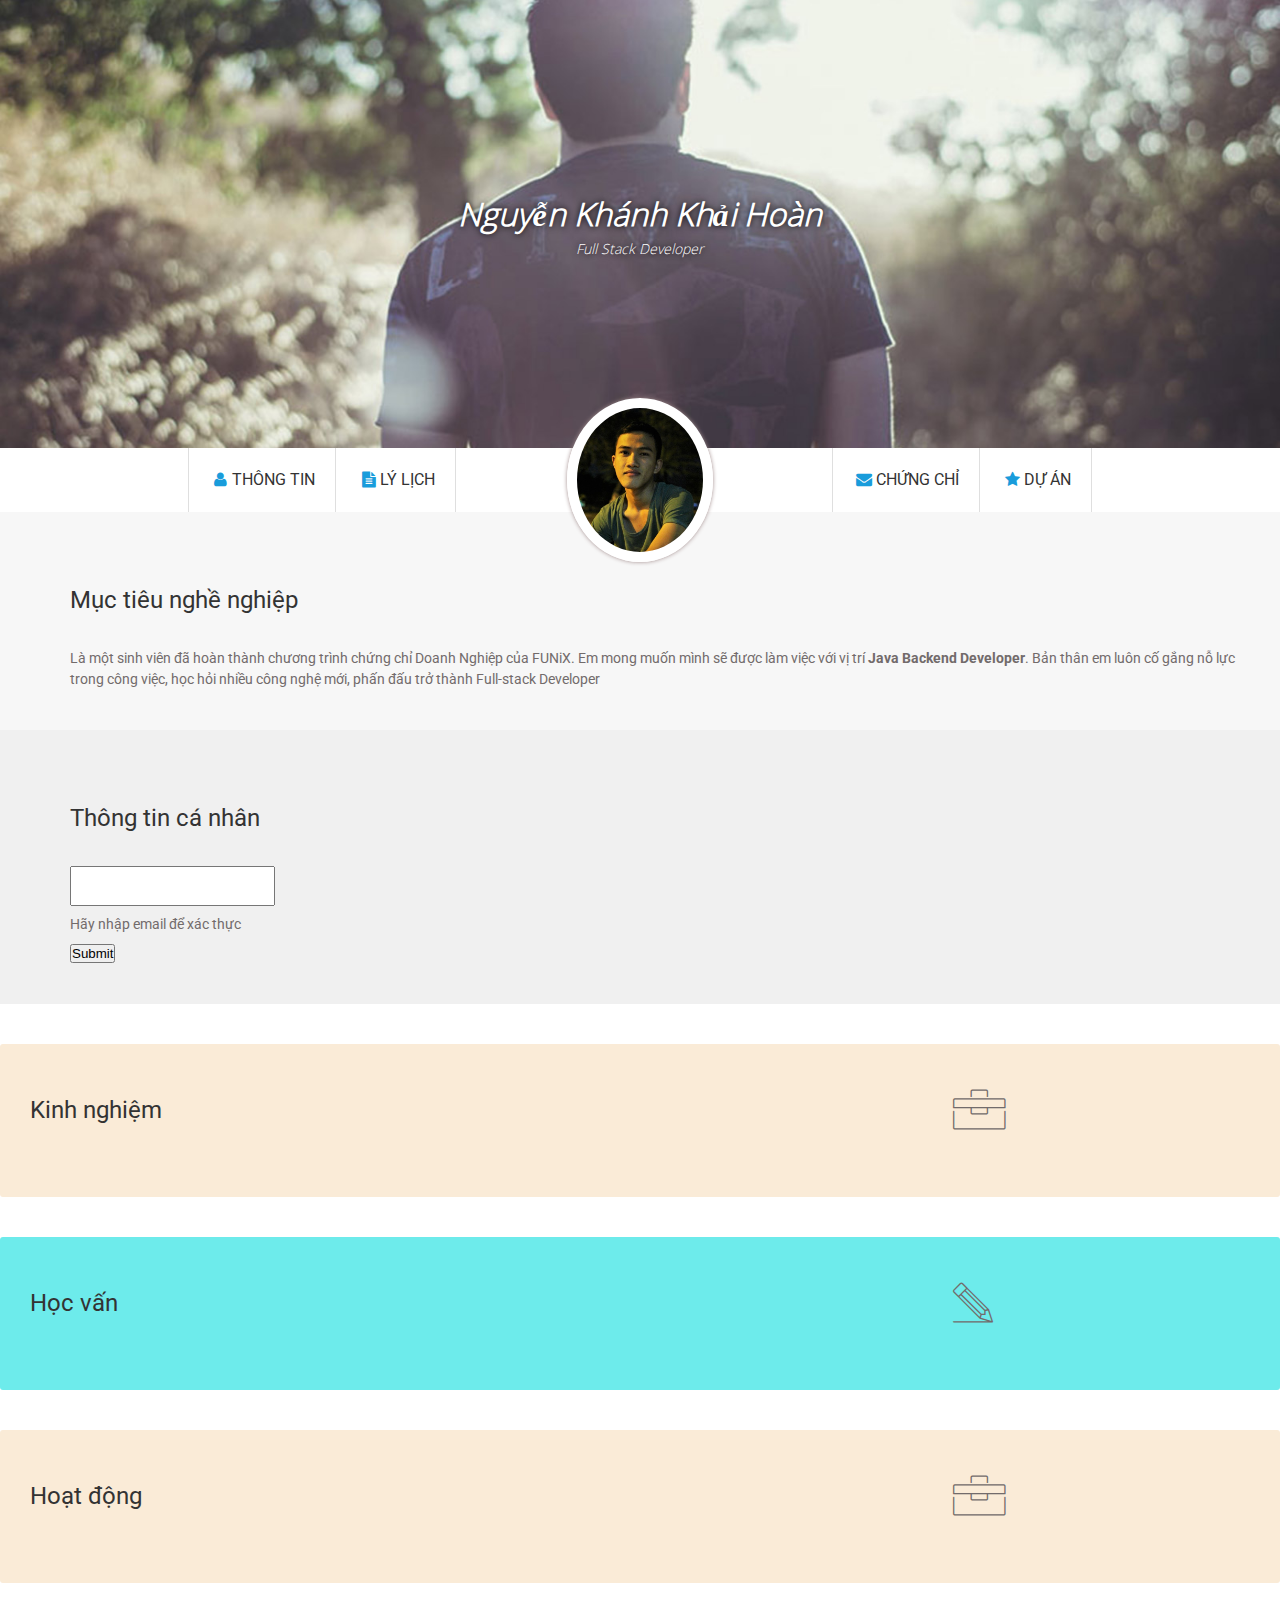
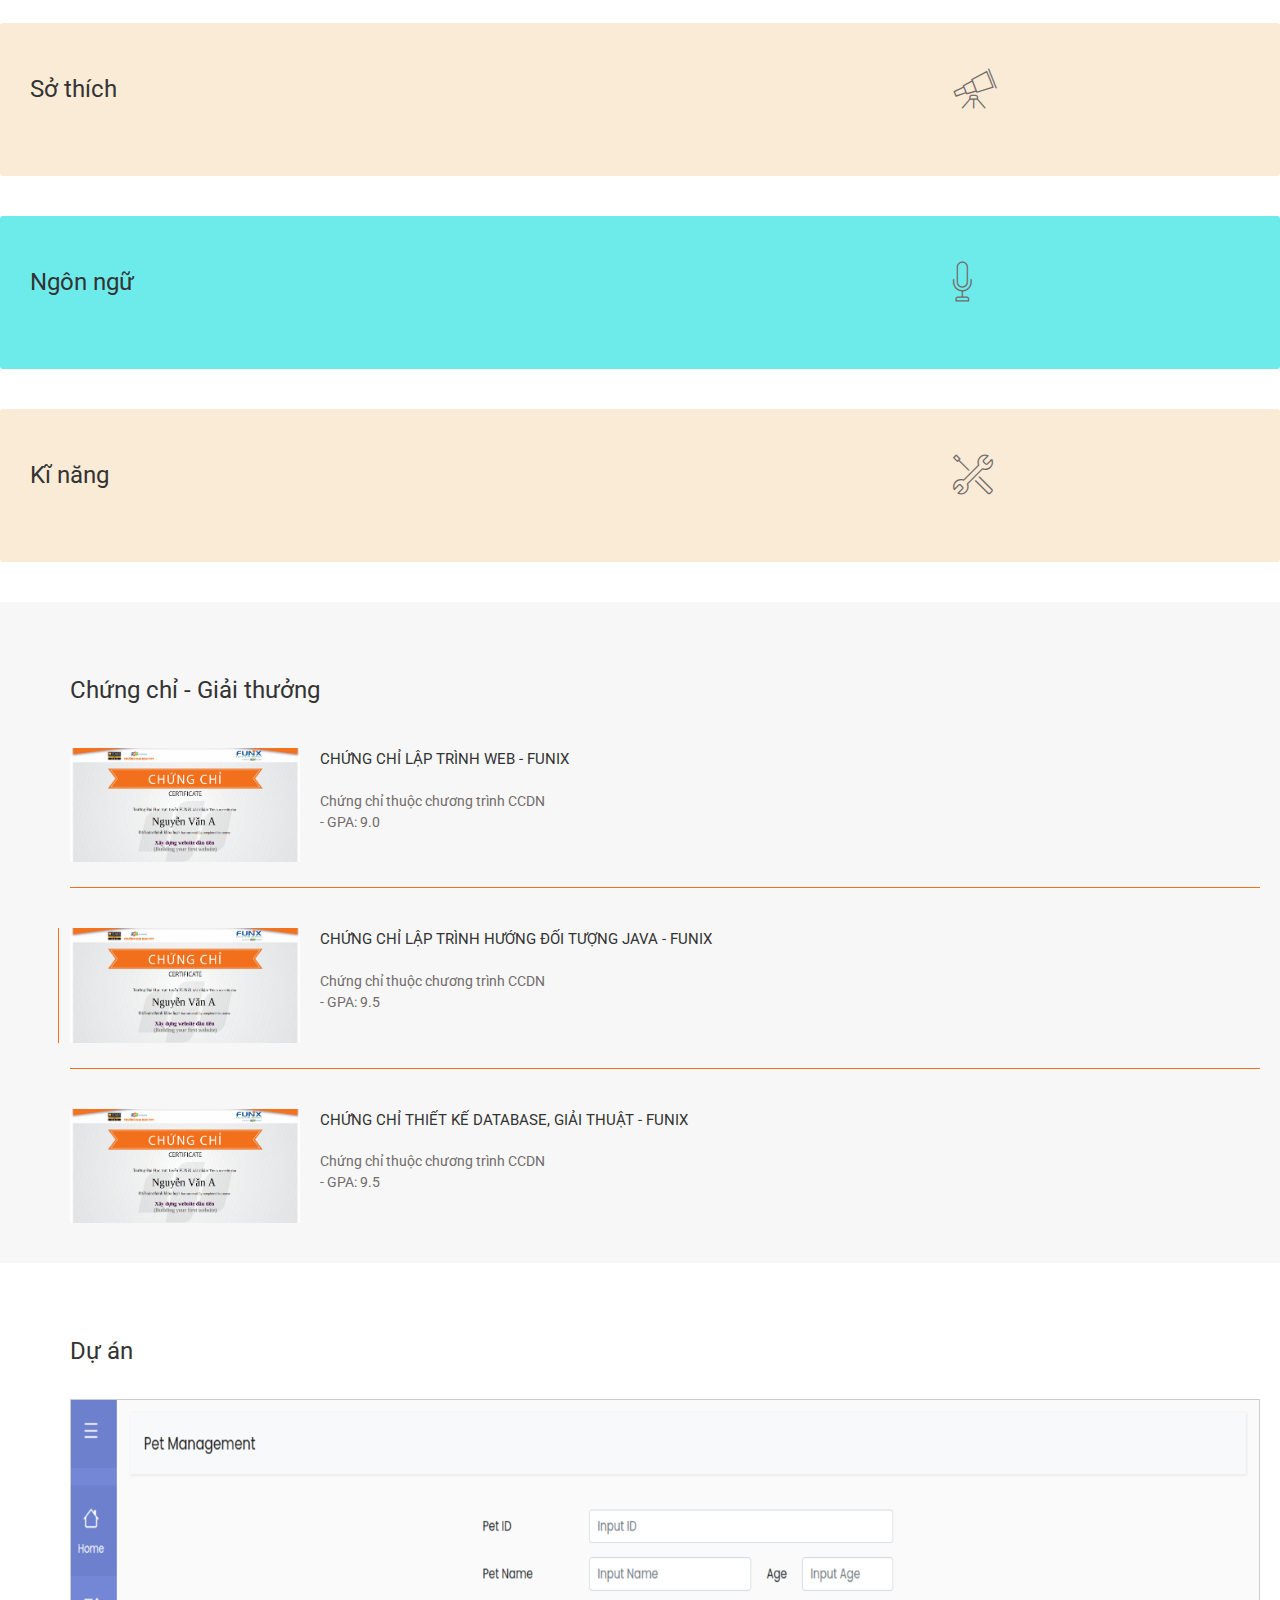
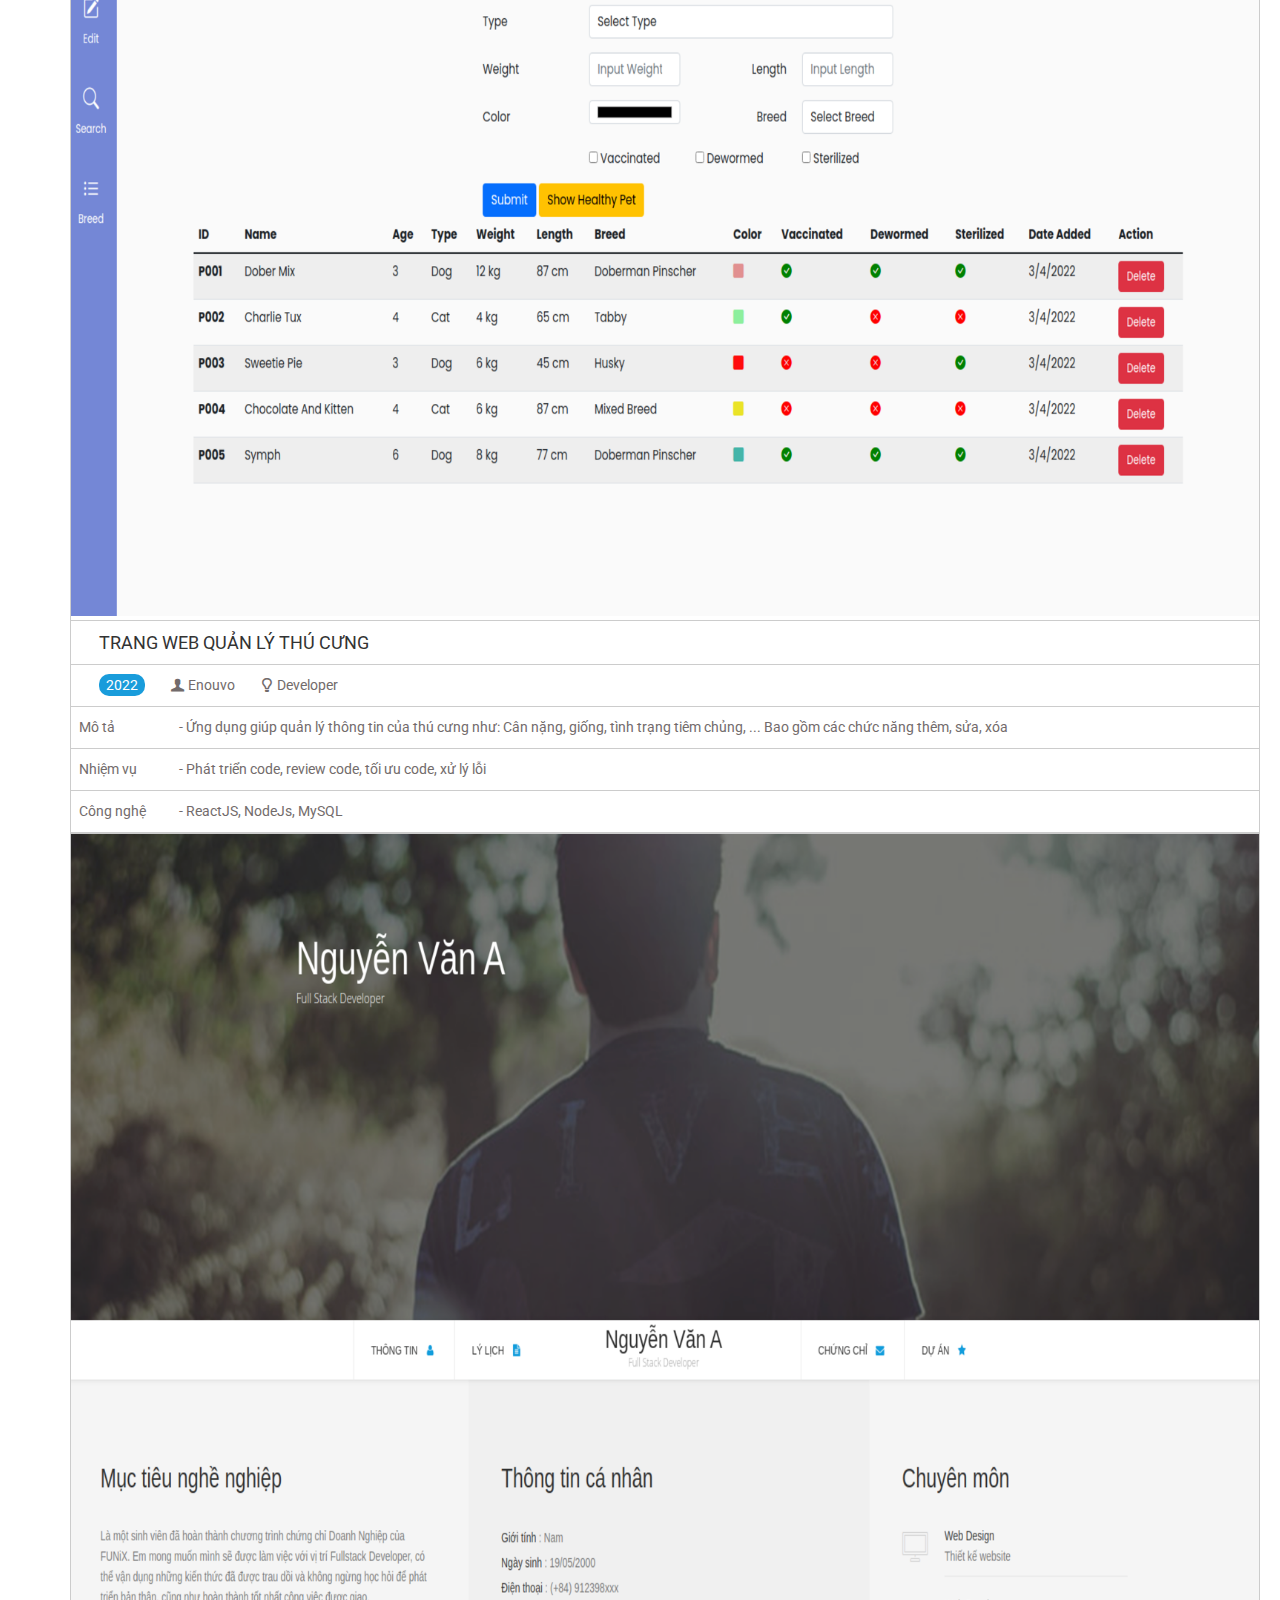
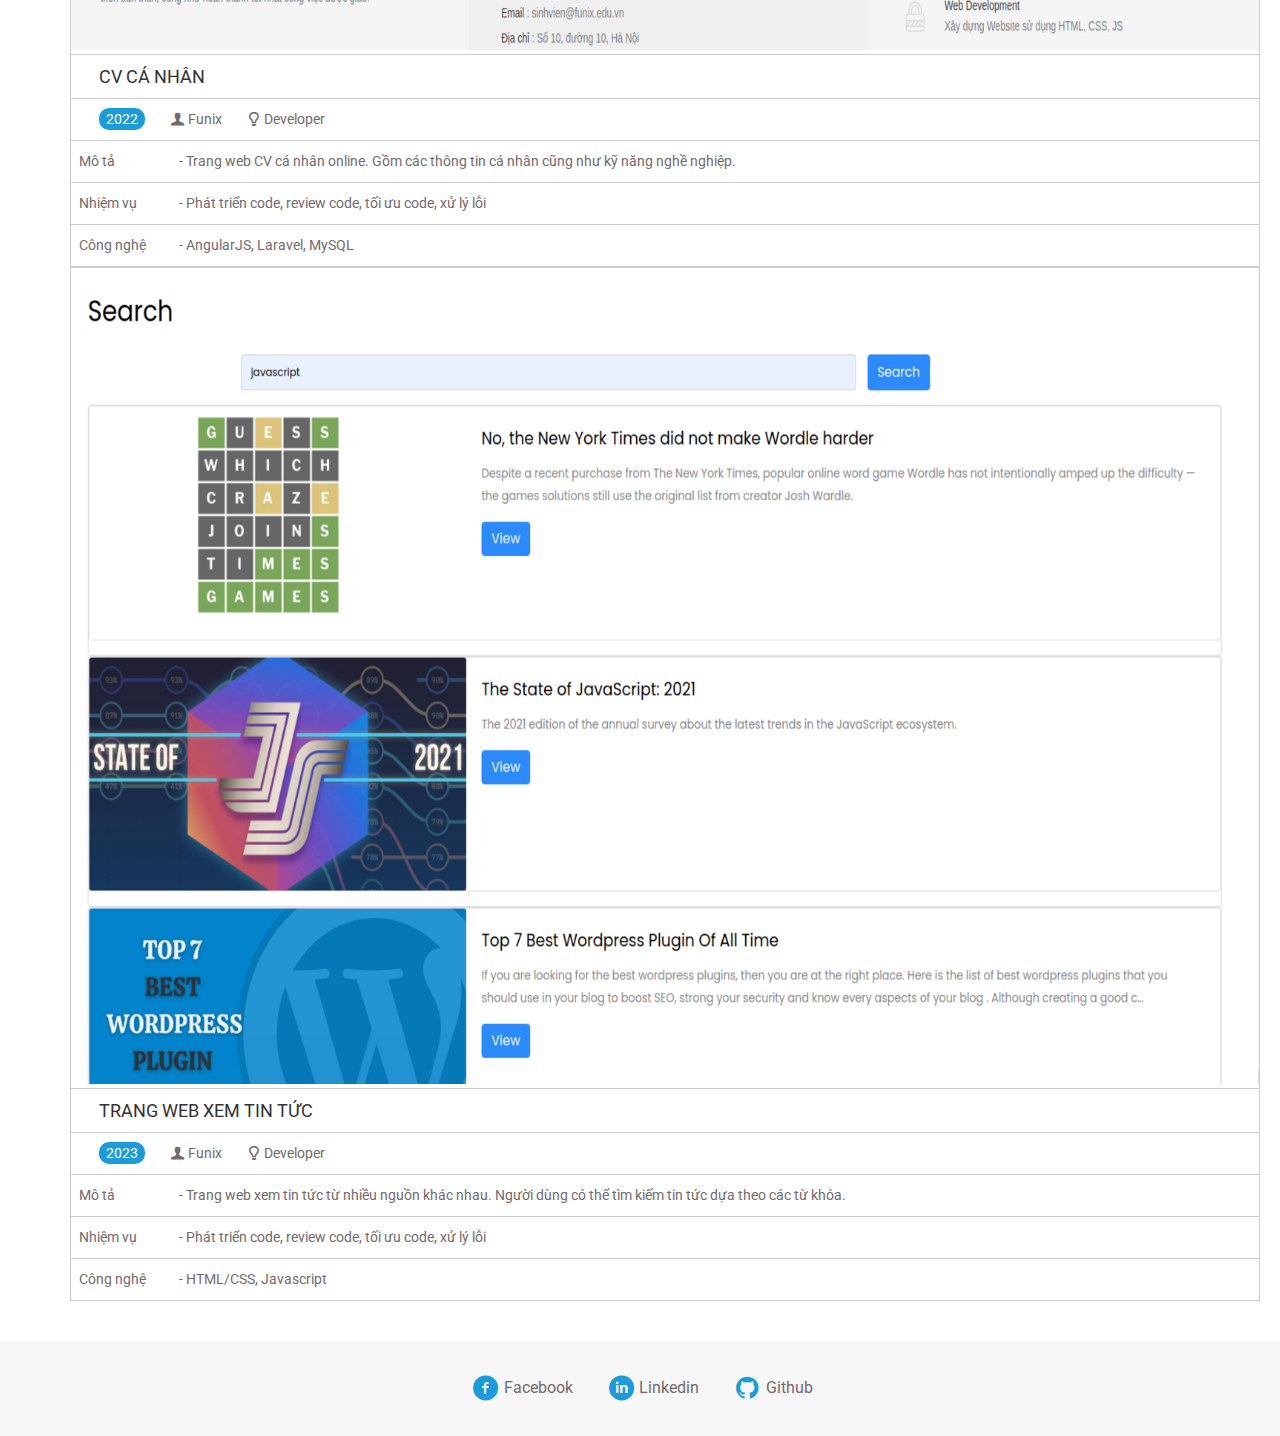
<file: index.html>
<!DOCTYPE html>
<html lang="en">

<head>
	<meta charset="UTF-8">
	<meta http-equiv="X-UA-Compatible" content="IE=edge">
	<meta name="viewport" content="width=device-width, initial-scale=1.0">
	<link href="https://cdn.jsdelivr.net/npm/bootstrap@5.2.3/dist/css/bootstrap.min.css" rel="stylesheet"
		integrity="sha384-rbsA2VBKQhggwzxH7pPCaAqO46MgnOM80zW1RWuH61DGLwZJEdK2Kadq2F9CUG65" crossorigin="anonymous">
	<link rel="stylesheet" href="./css/pc.css">
	<link rel="stylesheet" href="./css/tablet.css">
	<link rel="stylesheet" href="./css/moblie.css">
	<link rel="stylesheet" href="./css/font.css">
	<title>Assignment 02</title>
</head>

<body>
	<!-- Banner -->
	<div id="banner">
		<div class="banner-text">
			<h1>Nguyễn Khánh Khải Hoàn</h1>
			<span>Full Stack Developer</span>
		</div>
	</div>

	<!-- Nav-bar -->
	<nav id="navbar">
		<div class="navbar-left">
			<a class="navbar-item" href="#"><i class="icon-user"></i>Thông tin</a>
			<a class="navbar-item" href="#"><i class="icon-doc-text-inv"></i>Lý lịch</a>
		</div>
		<div class="navbar-personal-img"></div>
		<div class="navbar-right">
			<a class="navbar-item" href="#"><i class="icon-mail-alt"></i>Chứng chỉ</a>
			<a class="navbar-item" href="#"><i class="icon-star-1"></i>Dự Án</a>
		</div>
	</nav>

	<!-- About-section -->
	<section id="about">
		<div class="container bg-grey">
			<div class="row">
				<div class="col-md-6 col-12">
					<div id="target" class="about-item">
						<h1 class="section-title">Mục tiêu nghề nghiệp</h1>
						<p>
							Là một sinh viên đã hoàn thành chương trình chứng chỉ Doanh
							Nghiệp của FUNiX. Em mong muốn mình sẽ được làm việc với vị
							trí <b>Java Backend Developer</b>. Bản thân em luôn cố gắng nỗ lực trong công việc, học hỏi
							nhiều công nghệ
							mới, phấn đấu trở thành Full-stack Developer
						</p>
					</div>
				</div>
				<div class="col-md-6 col-12 bg-gray">
					<div id="personal-info" class="about-item">
						<h1 class="section-title">Thông tin cá nhân</h1>
						<ul class="mt-40 info hide">
							<li><span>Giới tính</span> : Nam</li>
							<li><span>Ngày sinh</span> : 12/12/1998</li>
							<li><span>Điện thoại</span> : (+84) 396826333</li>
							<li><span>Email</span> : khaihoancr7@gmail.com</li>
							<li><span>Địa chỉ</span> : Đại Lộc, Quảng Nam</li>
							<li><span>Website</span> :
								<a href="https://khaihoansqtt.github.io/mycv" target="_blank"
									style="color: #af57b1; font-size: 1.5rem">https://khaihoansqtt.github.io/mycv</a>
							</li>
							<div class="social-media">
								<i class="icon-twitter"></i>
								<i class="icon-facebook"></i>
								<i class="icon-gplus"></i>
								<i class="icon-linkedin"></i>
							</div>
						</ul>
						<form class="info-form">
							<input class="info-input form-control" type="email" />
							<div class="info-message">Hãy nhập email để xác thực</div>
							<button class="btn btn-primary btn-lg info-btn">Submit</button>
						</form>
					</div>
				</div>
			</div>
		</div>
	</section>

	<!-- Job-info section -->
	<section id="job-info">
		<div class="container">
			<div class="row">

				<!-- Experience -->
				<div class="col-lg-4 col-md-6 col-12">
					<div class="job-info-item bg-yellow">
						<h1 class="job-info-item__header"><span>Kinh nghiệm</span><i class="ic-toolbox"></i></h1>
						<btn class="view-more btn btn-primary">View more...</btn>
						<ul class="job-info-item__list hide">
							<li class="job-info-item__list-item">
								<div class="list-item__title">Full Stack Developer - Công ty Enouvo</div>
								<div class="list-item__time">05/2022 - <span>Hiện tại</span></div>
								<div class="list-item__content">
									- Full Stack Developer
								</div>
								<div class="list-item__content">
									- Xây dựng giao diện, phát triển website dựa trên thiết kế, yêu cầu sẵn có (React
									JS)
								</div>
								<div class="list-item__content">
									- Phân tích thiết kế Database, sử dụng các hệ quản trị cơ sở dữ liệu, thiết kế Web
									Server cho website (NodeJS + MySQL)
								</div>
							</li>
							<li class="job-info-item__list-item">
								<div class="list-item__title">Full Stack Developer - Tập đoàn FPT</div>
								<div class="list-item__time">05/2021 - 05/2022</div>
								<div class="list-item__content">
									- Backend Developer
								</div>
								<div class="list-item__content">
									- Phân tích, thiết kế Database, viết các Web API cho Web Server
								</div>
							</li>
							<button class="view-less btn btn-primary btn-lg">View less...</button>
						</ul>
					</div>
				</div>

				<!-- Education -->
				<div class="col-lg-4 col-md-6 col-12">
					<div class="job-info-item bg-blue">
						<h1 class="job-info-item__header"><span>Học vấn</span><i class="ic-pencil"></i></h1>
						<btn class="view-more btn btn-primary">View more...</btn>
						<ul class="job-info-item__list hide">
							<li class="job-info-item__list-item">
								<div class="list-item__title">Funix</div>
								<div class="list-item__time">03/2022 - <span>Hiện tại</span></div>
								<div class="list-item__content">
									- Học chứng chỉ doanh nghiệp nhánh Java Backend
								</div>
								<div class="list-item__content">
									- GPA: chưa có
								</div>
							</li>
							<li class="job-info-item__list-item">
								<div class="list-item__title">Trường Sĩ quan thông tin</div>
								<div class="list-item__time">06/2016 - 09/2020</div>
								<div class="list-item__content">
									- Chuyên ngành chỉ huy tham mưu thông tin
								</div>
								<div class="list-item__content">
									- GPA: 7.5/10
								</div>
							</li>
							<button class="view-less btn btn-primary btn-lg">View less...</button>
						</ul>
					</div>
				</div>

				<!-- Activity -->
				<div class="col-lg-4 col-md-6 col-12">
					<div class="job-info-item bg-yellow">
						<h1 class="job-info-item__header"><span>Hoạt động</span><i class="ic-toolbox"></i></h1>
						<btn class="view-more btn btn-primary">View more...</btn>
						<ul class="job-info-item__list hide">
							<li class="job-info-item__list-item">
								<div class="list-item__title">FPT Hackathon 2022</div>
								<div class="list-item__time">05/2022 - 07/2022</div>
								<div class="list-item__content">
									- Giải 2 Bảng B
								</div>
							</li>
							<li class="job-info-item__list-item">
								<div class="list-item__title">Câu lạc bộ Võ thuật Cổ truyền</div>
								<div class="list-item__time">09/2020 - <span>Hiện tại</span></div>
								<div class="list-item__content">
									- Thành viên tích cực trong câu lạc bộ
								</div>
								<div class="list-item__content">
									- Giao lưu, tổ chức các cuộc thi đấu trong câu lạc bộ
								</div>
							</li>
							<button class="view-less btn btn-primary btn-lg">View less...</button>
						</ul>
					</div>
				</div>

				<!-- Hobby -->
				<div class="col-lg-4 col-md-6 col-12">
					<div class="job-info-item bg-yellow">
						<h1 class="job-info-item__header"><span>Sở thích</span><i class="ic-telescope"></i></h1>
						<btn class="view-more btn btn-primary">View more...</btn>
						<ul class="hobby hide">
							<li class="hobby-item">
								<div class="hobby-icon"><i class="ic-megaphone"></i></div>
								<div class="hobby-title">Âm nhạc</div>
							</li>
							<li class="hobby-item">
								<div class="hobby-icon"><i class="ic-strategy"></i></div>
								<div class="hobby-title">Chơi game</div>
							</li>
							<li class="hobby-item">
								<div class="hobby-icon"><i class="ic-hotairballoon"></i></div>
								<div class="hobby-title">Du lịch</div>
							</li>
							<li class="hobby-item">
								<div class="hobby-icon"><i class="ic-basket"></i></div>
								<div class="hobby-title">Nấu ăn</div>
							</li>
							<div class="view-less view-less-div"><button class="btn btn-primary btn-lg">View
									less...</button></div>
						</ul>
					</div>
				</div>

				<!-- Language -->
				<div class="col-lg-4 col-md-6 col-12">
					<div class="job-info-item bg-blue">
						<h1 class="job-info-item__header"><span>Ngôn ngữ</span><i class="ic-mic"></i></h1>
						<btn class="view-more btn btn-primary">View more...</btn>
						<ul class="job-info-item__list hide">
							<li class="job-info-item__list-item">
								<div class="list-item__title">Tiếng Anh - B1</div>
								<span class="level-line active"></span>
								<span class="level-line active"></span>
								<span class="level-line"></span>
							</li>
							<button class="view-less btn btn-primary btn-lg">View less...</button>
						</ul>
					</div>
				</div>

				<!-- Skill -->
				<div class="col-lg-4 col-md-6 col-12">
					<div class="job-info-item bg-yellow">
						<h1 class="job-info-item__header"><span>Kĩ năng</span><i class="ic-tools-2"></i></h1>
						<btn class="view-more btn btn-primary">View more...</btn>
						<ul class="job-info-item__list hide">
							<li class="job-info-item__list-item">
								<div class="list-item__title">HTML/CSS - Professional</div>
								<span class="level-line active"></span>
								<span class="level-line active"></span>
								<span class="level-line active"></span>
							</li>
							<li class="job-info-item__list-item">
								<div class="list-item__title">Javascript - Professional</div>
								<span class="level-line active"></span>
								<span class="level-line active"></span>
								<span class="level-line active"></span>
							</li>
							<li class="job-info-item__list-item">
								<div class="list-item__title">React JS - Basic</div>
								<span class="level-line active"></span>
								<span class="level-line"></span>
								<span class="level-line"></span>
							</li>
							<li class="job-info-item__list-item">
								<div class="list-item__title">Node JS - Intermediate</div>
								<span class="level-line active"></span>
								<span class="level-line active"></span>
								<span class="level-line"></span>
							</li>
							<button class="view-less btn btn-primary btn-lg">View less...</button>
						</ul>
					</div>
				</div>
			</div>
	</section>

	<!-- Certificate section -->
	<section id="certificate">
		<div class="container bg-grey">
			<div class="section-content">
				<h1 class="section-title certificate-title">
					Chứng chỉ - Giải thưởng
				</h1>
				<div class="row">
					<div class="col-md-6 col-12 certificate-col">
						<div class="my-certificate-item">
							<img class="my-certificate-img" src="./images/Cert_DBI.png"></img>
							<div class="my-certificate-detail">
								<div class="my-certificate-detail-title">Chứng chỉ lập trình Web - Funix</div>
								<div class="my-certificate-detail-content">Chứng chỉ thuộc chương trình CCDN</div>
								<div class="my-certificate-detail-content">- GPA: 9.0</div>
							</div>
						</div>
					</div>
					<div class="col-md-6 col-12 certificate-col">
						<div class="my-certificate-item left-line">
							<img class="my-certificate-img" src="./images/Cert_DBI.png"></img>
							<div class="my-certificate-detail">
								<div class="my-certificate-detail-title">Chứng chỉ lập trình hướng đối tượng Java -
									Funix</div>
								<div class="my-certificate-detail-content">Chứng chỉ thuộc chương trình CCDN</div>
								<div class="my-certificate-detail-content">- GPA: 9.5</div>
							</div>
						</div>
					</div>
				</div>
				<div class="row">
					<div class="col-md-6 col-12">
						<div class="my-certificate-item">
							<img class="my-certificate-img" src="./images/Cert_DBI.png"></img>
							<div class="my-certificate-detail">
								<div class="my-certificate-detail-title">Chứng chỉ thiết kế Database, giải thuật - Funix
								</div>
								<div class="my-certificate-detail-content">Chứng chỉ thuộc chương trình CCDN</div>
								<div class="my-certificate-detail-content">- GPA: 9.5</div>
							</div>
						</div>
					</div>
				</div>
			</div>
		</div>
	</section>

	<!-- Project section -->
	<section id="project">
		<div class="container">
			<div class="section-content">
				<h1 class="section-title">
					Dự án
				</h1>
				<div class="row gutter-20">
					<div class="col-md-4 col-12">
						<a href="cv.html" target="_blank" class="my-project">
							<img class="my-project-img" src="./images/project_2.png" alt="project_1">
							<div class="my-project-header">Trang web quản lý thú cưng</div>
							<div class="my-project-general">
								<span class="my-project-time">2022</span>
								<span class="my-project-company"><i class="icon-user-1"></i>Enouvo</span>
								<span class="my-project-position"><i class="icon-lamp"></i>Developer</span>
							</div>
							<ul class="my-project-detail">
								<li class="my-project-detail-item">
									<div class="my-project-detail-field">Mô tả</div>
									<div class="my-project-detail-value">- Ứng dụng giúp quản lý thông tin của thú cưng
										như: Cân nặng, giống, tình trạng tiêm chủng, ... Bao gồm các chức năng thêm,
										sửa, xóa</div>
								</li>
								<li class="my-project-detail-item">
									<div class="my-project-detail-field">Nhiệm vụ</div>
									<div class="my-project-detail-value">- Phát triển code, review code, tối ưu code, xử
										lý lỗi</div>
								</li>
								<li class="my-project-detail-item">
									<div class="my-project-detail-field">Công nghệ</div>
									<div class="my-project-detail-value">- ReactJS, NodeJs, MySQL</div>
								</li>
							</ul>
						</a>
					</div>
					<div class="col-md-4 col-12">
						<a href="cv.html" target="_blank" class="my-project">
							<img class="my-project-img" src="./images/project_1.png" alt="project_1">
							<div class="my-project-header">CV cá nhân</div>
							<div class="my-project-general">
								<span class="my-project-time">2022</span>
								<span class="my-project-company"><i class="icon-user-1"></i>Funix</span>
								<span class="my-project-position"><i class="icon-lamp"></i>Developer</span>
							</div>
							<ul class="my-project-detail">
								<li class="my-project-detail-item">
									<div class="my-project-detail-field">Mô tả</div>
									<div class="my-project-detail-value">- Trang web CV cá nhân online. Gồm các thông
										tin
										cá nhân cũng như kỹ năng nghề nghiệp.</div>
								</li>
								<li class="my-project-detail-item">
									<div class="my-project-detail-field">Nhiệm vụ</div>
									<div class="my-project-detail-value">- Phát triển code, review code, tối ưu code, xử
										lý lỗi</div>
								</li>
								<li class="my-project-detail-item">
									<div class="my-project-detail-field">Công nghệ</div>
									<div class="my-project-detail-value">- AngularJS, Laravel, MySQL</div>
								</li>
							</ul>
						</a>
					</div>
					<div class="col-md-4 col-12">
						<a href="cv.html" target="_blank" class="my-project">
							<img class="my-project-img" src="./images/project_3.png" alt="project_1">
							<div class="my-project-header">Trang web xem tin tức</div>
							<div class="my-project-general">
								<span class="my-project-time">2023</span>
								<span class="my-project-company"><i class="icon-user-1"></i>Funix</span>
								<span class="my-project-position"><i class="icon-lamp"></i>Developer</span>
							</div>
							<ul class="my-project-detail">
								<li class="my-project-detail-item">
									<div class="my-project-detail-field">Mô tả</div>
									<div class="my-project-detail-value">- Trang web xem tin tức từ nhiều nguồn khác
										nhau. Người dùng có thể tìm kiếm tin tức dựa theo các từ khóa.</div>
								</li>
								<li class="my-project-detail-item">
									<div class="my-project-detail-field">Nhiệm vụ</div>
									<div class="my-project-detail-value">- Phát triển code, review code, tối ưu code, xử
										lý lỗi</div>
								</li>
								<li class="my-project-detail-item">
									<div class="my-project-detail-field">Công nghệ</div>
									<div class="my-project-detail-value">- HTML/CSS, Javascript</div>
								</li>
							</ul>
						</a>
					</div>
				</div>
			</div>
		</div>
	</section>

	<!-- Footer -->
	<section id="footer" class="bg-grey">
		<div class="container">
			<ul class="footer-list">
				<li class="footer-list-item"><a href="#"><i class="icon-facebook-circled"></i>Facebook</a></li>
				<li class="footer-list-item"><a href="#"><i class="icon-linkedin-circled"></i>Linkedin</a></li>
				<li class="footer-list-item"><a href="#"><i class="icon-github-circled"></i>Github</a></li>
			</ul>
		</div>
	</section>
	<script src="https://cdn.jsdelivr.net/npm/bootstrap@5.2.3/dist/js/bootstrap.bundle.min.js"
		integrity="sha384-kenU1KFdBIe4zVF0s0G1M5b4hcpxyD9F7jL+jjXkk+Q2h455rYXK/7HAuoJl+0I4"
		crossorigin="anonymous"></script>
	<script src="main.js"></script>
</body>

</html>
</file>
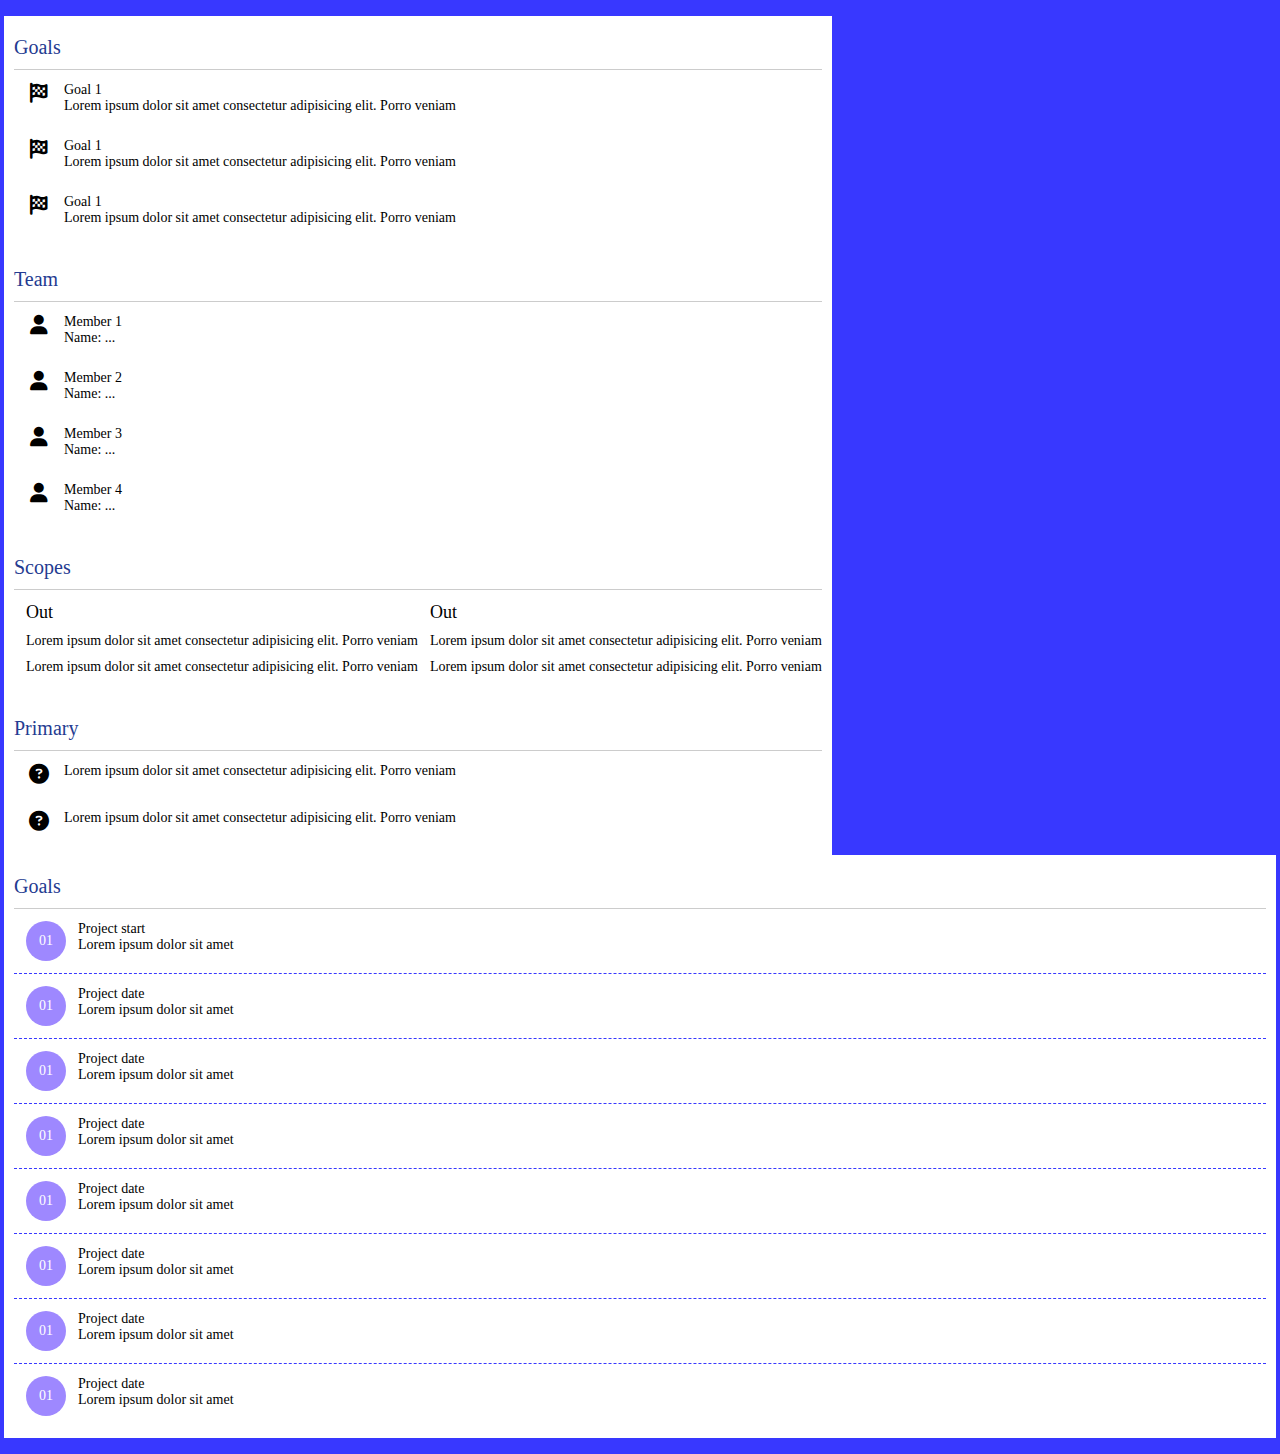
<file: cv.html>
<!DOCTYPE html>
<html lang="en">

<head>
    <meta charset="UTF-8">
    <meta http-equiv="X-UA-Compatible" content="IE=edge">
    <meta name="viewport" content="width=device-width, initial-scale=1.0">
    <link href="https://cdn.jsdelivr.net/npm/bootstrap@5.2.3/dist/css/bootstrap.min.css" rel="stylesheet"
        integrity="sha384-rbsA2VBKQhggwzxH7pPCaAqO46MgnOM80zW1RWuH61DGLwZJEdK2Kadq2F9CUG65" crossorigin="anonymous">
    <link rel="stylesheet" href="https://cdnjs.cloudflare.com/ajax/libs/font-awesome/6.4.0/css/all.min.css">
    <link rel="stylesheet" href="./css/mycv/cv.css">
    <link rel="stylesheet" href="./css/mycv/responsive.css">
    <title>Document</title>
</head>

<body>
    <div class="container">
        <div class="cv-content">
            <div class="row g-3 equal">

                <!-- Column 1 -->
                <div class="col-lg-9 col-md-12 col-12">
                    <div class="row g-3 equal">
                        <!-- Column-child-1 -->
                        <div class="col-lg-8 col-md-12 col-12">
                            <div class="cv-part">
                                <div class="cv-part-header">Goals</div>
                                <ul class="cv-part-list">
                                    <li class="cv-part-list-item">
                                        <div class="cpli-icon"><i class="fa-solid fa-flag-checkered"></i></div>
                                        <div class="cpli-content">
                                            <div class="cpli-content-title">Goal 1</div>
                                            <div class="cpli-content-info">Lorem ipsum dolor sit amet consectetur
                                                adipisicing elit. Porro veniam </div>
                                        </div>
                                    </li>
                                    <li class="cv-part-list-item">
                                        <div class="cpli-icon"><i class="fa-solid fa-flag-checkered"></i></div>
                                        <div class="cpli-content">
                                            <div class="cpli-content-title">Goal 1</div>
                                            <div class="cpli-content-info">Lorem ipsum dolor sit amet consectetur
                                                adipisicing elit. Porro veniam </div>
                                        </div>
                                    </li>
                                    <li class="cv-part-list-item">
                                        <div class="cpli-icon"><i class="fa-solid fa-flag-checkered"></i></div>
                                        <div class="cpli-content">
                                            <div class="cpli-content-title">Goal 1</div>
                                            <div class="cpli-content-info">Lorem ipsum dolor sit amet consectetur
                                                adipisicing elit. Porro veniam </div>
                                        </div>
                                    </li>
                                </ul>
                            </div>
                        </div>

                        <!-- Column-child-2 -->
                        <div class="col-lg-4 col-md-12 col-12">
                            <div class="cv-part">
                                <div class="cv-part-header">Team</div>
                                <ul class="cv-part-list">
                                    <li class="cv-part-list-item">
                                        <div class="cpli-icon"><i class="fa-solid fa-user"></i></div>
                                        <div class="cpli-content">
                                            <div class="cpli-content-title">Member 1</div>
                                            <div class="cpli-content-info">Name: ...</div>
                                        </div>
                                    </li>
                                    <li class="cv-part-list-item">
                                        <div class="cpli-icon"><i class="fa-solid fa-user"></i></div>
                                        <div class="cpli-content">
                                            <div class="cpli-content-title">Member 2</div>
                                            <div class="cpli-content-info">Name: ...</div>
                                        </div>
                                    </li>
                                    <li class="cv-part-list-item">
                                        <div class="cpli-icon"><i class="fa-solid fa-user"></i></div>
                                        <div class="cpli-content">
                                            <div class="cpli-content-title">Member 3</div>
                                            <div class="cpli-content-info">Name: ...</div>
                                        </div>
                                    </li>
                                    <li class="cv-part-list-item">
                                        <div class="cpli-icon"><i class="fa-solid fa-user"></i></div>
                                        <div class="cpli-content">
                                            <div class="cpli-content-title">Member 4</div>
                                            <div class="cpli-content-info">Name: ...</div>
                                        </div>
                                    </li>
                                </ul>
                            </div>
                        </div>

                        <!-- Column-child-3 -->
                        <div class="col-lg-8 col-md-12 col-12">
                            <div class="cv-part">
                                <div class="cv-part-header">Scopes</div>
                                <ul class="cv-part-list scopes-list">
                                    <li class="cv-part-list-item scopes-list-item">
                                        <div class="cpli-content">
                                            <div class="scopes-list-item-title">Out</div>
                                            <div class="scopes-list-item-info">Lorem ipsum dolor sit amet
                                                consectetur
                                                adipisicing elit. Porro veniam </div>
                                            <div class="scopes-list-item-info">Lorem ipsum dolor sit amet
                                                consectetur
                                                adipisicing elit. Porro veniam </div>
                                        </div>
                                    </li>
                                    <li class="cv-part-list-item scopes-list-item">
                                        <div class="cpli-content">
                                            <div class="scopes-list-item-title">Out</div>
                                            <div class="scopes-list-item-info">Lorem ipsum dolor sit amet
                                                consectetur
                                                adipisicing elit. Porro veniam </div>
                                            <div class="scopes-list-item-info">Lorem ipsum dolor sit amet
                                                consectetur
                                                adipisicing elit. Porro veniam </div>
                                        </div>
                                    </li>
                                </ul>
                            </div>
                        </div>

                        <!-- Column-child-4 -->
                        <div class="col-lg-4 col-md-12 col-12">
                            <div class="cv-part">
                                <div class="cv-part-header">Primary</div>
                                <ul class="cv-part-list">
                                    <li class="cv-part-list-item">
                                        <div class="cpli-icon"><i class="fa-solid fa-circle-question"></i></div>
                                        <div class="cpli-content">
                                            <div class="cpli-content-info">Lorem ipsum dolor sit amet consectetur
                                                adipisicing elit. Porro veniam </div>
                                        </div>
                                    </li>
                                    <li class="cv-part-list-item">
                                        <div class="cpli-icon"><i class="fa-solid fa-circle-question"></i></div>
                                        <div class="cpli-content">
                                            <div class="cpli-content-info">Lorem ipsum dolor sit amet consectetur
                                                adipisicing elit. Porro veniam </div>
                                        </div>
                                    </li>
                                </ul>
                            </div>
                        </div>
                    </div>

                </div>

                <!-- Column 2 -->
                <div class="col-lg-3 col-md-12 col-12">
                    <div class="cv-part">
                        <div class="cv-part-header">Goals</div>
                        <ul class="cv-part-list">
                            <li class="cv-part-list-item time-line-item">
                                <div class="time-line-circle">01</div>
                                <div class="cpli-content">
                                    <div class="cpli-content-title">Project start</div>
                                    <div class="cpli-content-info">Lorem ipsum dolor sit amet </div>
                                </div>
                            </li>
                            <li class="cv-part-list-item time-line-item">
                                <div class="time-line-circle">01</div>
                                <div class="cpli-content">
                                    <div class="cpli-content-title">Project date</div>
                                    <div class="cpli-content-info">Lorem ipsum dolor sit amet </div>
                                </div>
                            </li>
                            <li class="cv-part-list-item time-line-item">
                                <div class="time-line-circle">01</div>
                                <div class="cpli-content">
                                    <div class="cpli-content-title">Project date</div>
                                    <div class="cpli-content-info">Lorem ipsum dolor sit amet </div>
                                </div>
                            </li>
                            <li class="cv-part-list-item time-line-item">
                                <div class="time-line-circle">01</div>
                                <div class="cpli-content">
                                    <div class="cpli-content-title">Project date</div>
                                    <div class="cpli-content-info">Lorem ipsum dolor sit amet </div>
                                </div>
                            </li>
                            <li class="cv-part-list-item time-line-item">
                                <div class="time-line-circle">01</div>
                                <div class="cpli-content">
                                    <div class="cpli-content-title">Project date</div>
                                    <div class="cpli-content-info">Lorem ipsum dolor sit amet </div>
                                </div>
                            </li>
                            <li class="cv-part-list-item time-line-item">
                                <div class="time-line-circle">01</div>
                                <div class="cpli-content">
                                    <div class="cpli-content-title">Project date</div>
                                    <div class="cpli-content-info">Lorem ipsum dolor sit amet </div>
                                </div>
                            </li>
                            <li class="cv-part-list-item time-line-item">
                                <div class="time-line-circle">01</div>
                                <div class="cpli-content">
                                    <div class="cpli-content-title">Project date</div>
                                    <div class="cpli-content-info">Lorem ipsum dolor sit amet </div>
                                </div>
                            </li>
                            <li class="cv-part-list-item time-line-item">
                                <div class="time-line-circle">01</div>
                                <div class="cpli-content">
                                    <div class="cpli-content-title">Project date</div>
                                    <div class="cpli-content-info">Lorem ipsum dolor sit amet </div>
                                </div>
                            </li>
                        </ul>
                    </div>
                </div>
            </div>
        </div>
    </div>
</body>

</html>
</file>
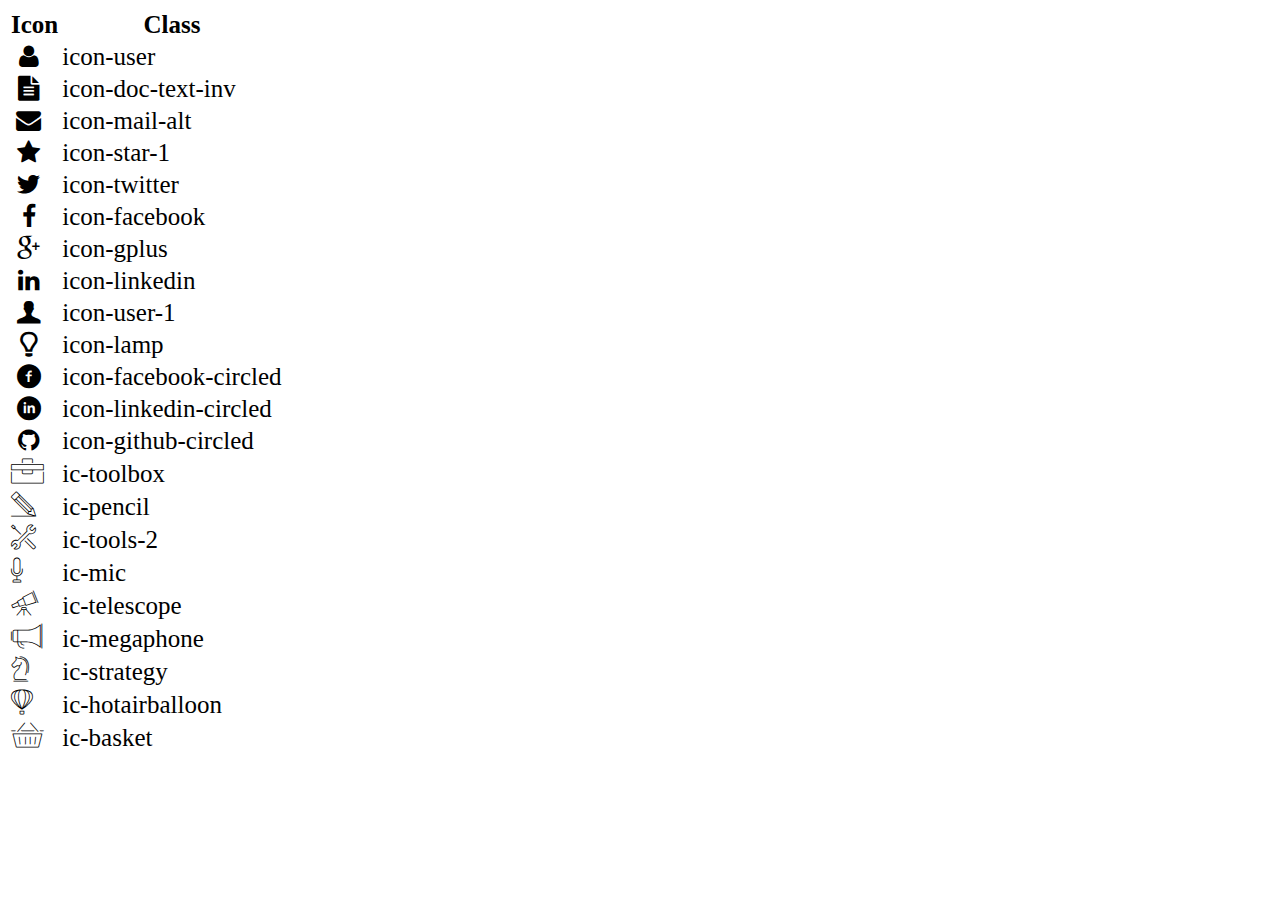
<file: icon-list.html>
<!DOCTYPE html>
<html lang="en">

<head>
    <meta charset="UTF-8">
    <meta http-equiv="X-UA-Compatible" content="IE=edge">
    <meta name="viewport" content="width=device-width, initial-scale=1.0">
    <link rel="stylesheet" href="css/font.css">
    <title>Icon List</title>
</head>

<body>
    <table style="font-size: 25px;">
        <thead>
            <tr>
                <th>Icon</th>
                <th>Class</th>
            </tr>
        </thead>
        <tbody>
            <tr>
                <td><i class="icon-user"></i></td>
                <td>icon-user</td>
            </tr>
            <tr>
                <td><i class="icon-doc-text-inv"></i></td>
                <td>icon-doc-text-inv</td>
            </tr>
            <tr>
                <td><i class="icon-mail-alt"></i></td>
                <td>icon-mail-alt</td>
            </tr>
            <tr>
                <td><i class="icon-star-1"></i></td>
                <td>icon-star-1</td>
            </tr>
            <tr>
                <td><i class="icon-twitter"></i></td>
                <td>icon-twitter</td>
            </tr>
            <tr>
                <td><i class="icon-facebook"></i></td>
                <td>icon-facebook</td>
            </tr>
            <tr>
                <td><i class="icon-gplus"></i></td>
                <td>icon-gplus</td>
            </tr>
            <tr>
                <td><i class="icon-linkedin"></i></td>
                <td>icon-linkedin</td>
            </tr>
            <tr>
                <td><i class="icon-user-1"></i></td>
                <td>icon-user-1</td>
            </tr>
            <tr>
                <td><i class="icon-lamp"></i></td>
                <td>icon-lamp</td>
            </tr>
            <tr>
                <td><i class="icon-facebook-circled"></i></td>
                <td>icon-facebook-circled</td>
            </tr>
            <tr>
                <td><i class="icon-linkedin-circled"></i></td>
                <td>icon-linkedin-circled</td>
            </tr>
            <tr>
                <td><i class="icon-github-circled"></i></td>
                <td>icon-github-circled</td>
            </tr>
            <tr>
                <td><i class="ic-toolbox"></i></td>
                <td>ic-toolbox</td>
            </tr>
            <tr>
                <td><i class="ic-pencil"></i></td>
                <td>ic-pencil</td>
            </tr>
            <tr>
                <td><i class="ic-tools-2"></i></td>
                <td>ic-tools-2</td>
            </tr>

            <tr>
                <td><i class="ic-mic"></i></td>
                <td>ic-mic</td>
            </tr>
            <tr>
                <td><i class="ic-telescope"></i></td>
                <td>ic-telescope</td>
            </tr>
            <tr>
                <td><i class="ic-megaphone"></i></td>
                <td>ic-megaphone</td>
            </tr>
            <tr>
                <td><i class="ic-strategy"></i></td>
                <td>ic-strategy</td>
            </tr>
            <tr>
                <td><i class="ic-hotairballoon"></i></td>
                <td>ic-hotairballoon</td>
            </tr>
            <tr>
                <td><i class="ic-basket"></i></td>
                <td>ic-basket</td>
            </tr>
        </tbody>
    </table>
</body>

</html>
</file>
<file: css/pc.css>
@import url('base.css');


#banner {
    position: relative;
    background: url('../images/banner.jpg') no-repeat top;
    background-size: cover;
    padding-bottom: 35%;
}

.banner-text {
    position: absolute;
    top: 50%;
    left: 50%;
    transform: translate(-50%, -50%);
    color: #fff;
    font-family: 'open_sanslight';
    font-style: italic;
    text-align: center;
    text-shadow: 0 0 6px black;
}

.banner-text h1 {
    font-size: 3.2rem;
}

.banner-text span {
    font-size: 1.4rem;
}

/* Nav-bar */

#navbar {
    position: relative;
    display: flex;
    align-items: center;
    justify-content: space-around;
    color: var(--text-color);
    text-align: center;
}

.navbar-item {
    display: inline-block;
    padding: 20px 20px;
    border-right: 1px solid #dfdfdf;
    font-size: 1.6rem;
    text-transform: uppercase;
}

.navbar-item i {
    color: var(--primary-color);
}

.navbar-item:nth-child(3n + 1) {
    border-left: 1px solid #dfdfdf;
}

.navbar-personal-img {
    width: 146px;
    height: 164px;
    position: absolute;
    top: 50%;
    left: 50%;
    transform: translate(-50%, -50%);
    background: url('../images/avatar.jpg') no-repeat 0px -4px;
    background-size: cover;
    border: 10px solid #fff;
    border-radius: 50%;
    box-shadow: 0 0 4px #a08b8b;
}

/* About section */
#about {
    color: var(--text-color-2);
}

.about-item {
    padding: 70px 20px 40px 70px;
}

.section-title {
    color: var(--text-color);
    font-size: 2.4rem;
    font-weight: 400;
    margin-bottom: 30px;
}

#target p,
.info li {
    line-height: 1.5;
    font-size: 1.4rem;
}

.info span {
    color: var(--text-color);
    font-weight: 500;
}

.info i {
    font-size: 1.8rem;
    padding: 0 4px;
}

.info i:hover {
    color: var(--primary-color);
    cursor: pointer;
}

.info-form {
    font-size: 1.4rem;
}

.info-input {
    padding: 10px;
    font-size: 1.4rem;
}

.info-message {
    padding: 8px 0;
}


.social-media {
    margin-top: 10px;
}

/* Job info */
.job-info-item {
    --mt-40: 40px;
    height: calc(100% - var(--mt-40));
    padding: 46px 20px 46px 30px;
    margin-top: var(--mt-40);
    border-radius: 3px;
    cursor: pointer;
}

.job-info-item:hover .view-more{
    visibility: unset;
}

.job-info-item__header {
    display: flex;
    align-items: center;
}

.job-info-item__header span {
    width: 75%;
    color: var(--text-color);
    font-size: 2.4rem;
    font-weight: 400;
}

.job-info-item__header i {
    color: var(--text-color-2);
    font-size: 4rem;
}

.job-info-item__list {
    padding-left: 20px;
    margin-top: 40px;
    color: var(--text-color);
    line-height: 1.6;
}

.job-info-item__list-item {
    margin-top: 40px;
    font-size: 1.4rem;
}

.list-item__title {
    position: relative;
    font-weight: 500;
    font-size: 1.6rem;
}

.list-item__title::before {
    content: '';
    display: block;
    position: absolute;
    top: 12px;
    transform: translateY(-50%);
    left: -18px;
    width: 10px;
    height: 10px;
    background-color: var(--primary-color);
    border: 2px solid #fff;
    border-radius: 50%;
}

.list-item__time {
    font-size: 1.4rem;
    margin-bottom: 8px;
}

.list-item__time span {
    background-color: var(--primary-color);
    color: #fff;
    padding: 2px 8px;
    border-radius: 5px;
    font-style: italic;
}

.list-item__content {
    color: var(--text-color-2);
}

/* Hobby */
.hobby {
    display: flex;
    flex-wrap: wrap;
    justify-content: space-between;
    text-align: center;
    margin-top: 70px;
}

.hobby-icon {
    display: flex;
    align-items: center;
    justify-content: center;
    width: 50px;
    height: 50px;
    color: var(--primary-color);
    font-size: 2.4rem;
    border: 1px solid var(--primary-color);
    border-radius: 50%;
    margin: auto;
}

.hobby-title {
    color: var(--text-color-2);
    margin-top: 10px;
}

/* Language & Skill */
.level-line {
    display: inline-block;
    background-color: #a39898;
    width: 70px;
    height: 4px;
    border-radius: 5px;
}

.level-line.active {
    background-color: var(--primary-color);
}

.view-more {
    visibility: hidden;
    font-size: 1.4em;
    width: 100px;
}

.view-less-div {
    width: 100%;
    text-align: left;
}

/* Certificate section */
#certificate {
    margin-top: 40px;
}

.section-content {
    padding: 70px 20px 40px 70px;
}

.certificate-col {
    padding-bottom: 25px;
    border-bottom: 1px solid #f2701b;
}

.certificate-title {
    margin-bottom: 0;
}

.my-certificate-item {
    display: flex;
    position: relative;
    padding-top: var(--mt-certificate);
}

.my-certificate-item.left-line::before {
    position: absolute;
    bottom: 0;
    left: -12px;
    content: '';
    display: block;
    width: 1px;
    height: calc(100% - var(--mt-certificate));
    background-color: #f2701b;
}

.my-certificate-img {
    width: 230px;
}

.my-certificate-detail {
    padding-left: 20px;
    font-size: 1.4rem;
}

.my-certificate-detail-title {
    margin-bottom: 20px;
    color: var(--text-color);
    text-transform: uppercase;
    font-size: 1.5rem;
}

.my-certificate-detail-content {
    color: var(--text-color-2);
}

/* Project section */
.my-project {
    display: block;
    height: 100%;
    border: 1px solid #ccc;
}

.my-project-img {
    width: 100%;
}

.my-project-header {
    color: var(--text-color);
    font-size: 1.8rem;
    text-transform: uppercase;
    padding: 8px 28px;
    border-top: 1px solid #ccc;
}

.my-project-general {
    color: var(--text-color-2);
    padding: 10px 8px;
    border-top: 1px solid #ccc;
    font-size: 1.4rem;
}

.my-project-time {
    background-color: var(--primary-color);
    color: #fff;
    padding: 3px 7px;
    border-radius: 10px;
    margin-left: 20px;
}

.my-project-company {
    margin-left: 20px;
}

.my-project-position {
    margin-left: 20px;
}

.my-project-detail {
    color: var(--text-color-2);
    font-size: 1.4rem;
}

.my-project-detail-item {
    display: flex;
    padding: 10px 8px;
    border-top: 1px solid #ccc;
}

.my-project-detail-field {
    flex-shrink: 0;
    display: inline-block;
    width: 100px;
}

/* Footer */

.footer-list {
    display: flex;
    justify-content: center;
    align-items: center;
    text-align: center;
}

.footer-list-item a {
    display: flex;
    justify-content: center;
    align-items: center;
    padding: 28px 0;
    font-size: 1.6rem;
    color: var(--text-color-2);
}

.footer-list-item i {
    color: var(--primary-color);
    font-size: 2.6rem;
}

.footer-list-item + .footer-list-item {
    margin-left: 30px;
}
</file>
<file: css/tablet.css>
/* Tablet and mobile */
@media (max-width: 1024px) {
    #navbar {
        justify-content: center;
    }

    .navbar-item:nth-child(3n + 1) {
        border-left: none;
    }

    .navbar-left {
        border-left: 1px solid #dfdfdf;
    }
    
    .navbar-personal-img {
        display: none;
    }
    
    .my-certificate-item {
        display: block;
    }
    
    .my-certificate-detail {
        padding-left: 12px;
        padding-top: 12px;
    }

    .my-project-detail-field {
        width: 65px;
    }
}

/* Tablet */
@media (min-width: 740px) and (max-width: 1024px) {
    .about-item {
        padding: 60px 20px 35px 50px;
    }
    .section-content {
        padding: 60px 20px 35px 50px;
    }

    .my-project-position {
        margin-left: 88px;
    }
}
</file>
<file: css/moblie.css>
@media (max-width: 739px) {
    

    .banner-text h1 {
        font-size: 2rem;
    }

    #navbar {
        display: block;
    }

    .navbar-item {
        display: block;
        padding: 11px 20px;
        text-align: left;
    }

    .about-item {
        padding: 46px 20px 36px 36px;
    }

    .my-certificate-item.left-line::before  {
        display: none;
    }

    .my-project {
        height: calc(100% - 30px);
        margin-top: 25px;
    }

    .section-content {
        padding: 46px 20px 36px 36px;
    }
}
</file>
<file: css/font.css>
@font-face {
	font-family: 'open_sanslight';
	src: url('../fonts/OpenSans-Light-webfont.eot');
	src: url('../fonts/OpenSans-Light-webfont.eot#iefix') format('embedded-opentype'),
		url('../fonts/OpenSans-Light-webfont.woff') format('woff'),
		url('../fonts/OpenSans-Light-webfont.ttf') format('truetype'),
		url('../fonts/OpenSans-Light-webfont.svg#open_sanslight') format('svg');
	font-weight: normal;
	font-style: normal;

}

@font-face {
	font-family: 'open_sansitalic';
	src: url('../fonts/OpenSans-Italic-webfont.eot');
	src: url('../fonts/OpenSans-Italic-webfont.eot#iefix') format('embedded-opentype'),
		url('../fonts/OpenSans-Italic-webfont.woff') format('woff'),
		url('../fonts/OpenSans-Italic-webfont.ttf') format('truetype'),
		url('../fonts/OpenSans-Italic-webfont.svg#open_sansitalic') format('svg');
	font-weight: normal;
	font-style: normal;

}

@font-face {
	font-family: 'open_sanssemibold';
	src: url('../fonts/OpenSans-Semibold-webfont.eot');
	src: url('../fonts/OpenSans-Semibold-webfont.eot#iefix') format('embedded-opentype'),
		url('../fonts/OpenSans-Semibold-webfont.woff') format('woff'),
		url('../fonts/OpenSans-Semibold-webfont.ttf') format('truetype'),
		url('../fonts/OpenSans-Semibold-webfont.svg#open_sanssemibold') format('svg');
	font-weight: normal;
	font-style: normal;

}


@font-face {
	font-family: 'open_sanslight_italic';
	src: url('../fonts/OpenSans-LightItalic-webfont.eot');
	src: url('../fonts/OpenSans-LightItalic-webfont.eot#iefix') format('embedded-opentype'),
		url('../fonts/OpenSans-LightItalic-webfont.woff') format('woff'),
		url('../fonts/OpenSans-LightItalic-webfont.ttf') format('truetype'),
		url('../fonts/OpenSans-LightItalic-webfont.svg#open_sanslight_italic') format('svg');
	font-weight: normal;
	font-style: normal;

}

@font-face {
	font-family: 'open_sansregular';
	src: url('../fonts/OpenSans-Regular-webfont.eot');
	src: url('../fonts/OpenSans-Regular-webfont.eot#iefix') format('embedded-opentype'),
		url('../fonts/OpenSans-Regular-webfont.woff') format('woff'),
		url('../fonts/OpenSans-Regular-webfont.ttf') format('truetype'),
		url('../fonts/OpenSans-Regular-webfont.svg#open_sansregular') format('svg');
	font-weight: normal;
	font-style: normal;

}


@font-face {
	font-family: 'fontello';
	src: url('../fonts/fontello.eot');
	src: url('../fonts/fontello.eot#iefix') format('embedded-opentype'),
		url('../fonts/fontello.woff') format('woff'),
		url('../fonts/fontello.ttf') format('truetype'),
		url('../fonts/fontello.svg#fontello') format('svg');
	font-weight: normal;
	font-style: normal;
}

[class^="icon-"]:before,
[class*=" icon-"]:before {
	font-family: "fontello";
	font-style: normal;
	font-weight: normal;
	speak: none;

	display: inline-block;
	text-decoration: inherit;
	width: 1em;
	margin-right: .2em;
	text-align: center;
	/* opacity: .8; */

	/* For safety - reset parent styles, that can break glyph codes*/
	font-variant: normal;
	text-transform: none;

	/* fix buttons height, for twitter bootstrap */
	line-height: 1em;

	/* Animation center compensation - margins should be symmetric */
	/* remove if not needed */
	margin-left: .2em;

	/* you can be more comfortable with increased icons size */
	/* font-size: 120%; */

	/* Font smoothing. That was taken from TWBS */
	-webkit-font-smoothing: antialiased;
	-moz-osx-font-smoothing: grayscale;

	/* Uncomment for 3D effect */
	/* text-shadow: 1px 1px 1px rgba(127, 127, 127, 0.3); */
}

.icon-emo-happy:before {
	content: '\e800';
}

/* '' */
.icon-emo-wink:before {
	content: '\e801';
}

/* '' */
.icon-emo-wink2:before {
	content: '\e802';
}

/* '' */
.icon-emo-unhappy:before {
	content: '\e803';
}

/* '' */
.icon-emo-sleep:before {
	content: '\e804';
}

/* '' */
.icon-emo-thumbsup:before {
	content: '\e805';
}

/* '' */
.icon-emo-devil:before {
	content: '\e806';
}

/* '' */
.icon-emo-surprised:before {
	content: '\e807';
}

/* '' */
.icon-emo-tongue:before {
	content: '\e808';
}

/* '' */
.icon-emo-coffee:before {
	content: '\e809';
}

/* '' */
.icon-emo-sunglasses:before {
	content: '\e80a';
}

/* '' */
.icon-emo-displeased:before {
	content: '\e80b';
}

/* '' */
.icon-emo-beer:before {
	content: '\e80c';
}

/* '' */
.icon-emo-grin:before {
	content: '\e80d';
}

/* '' */
.icon-emo-angry:before {
	content: '\e80e';
}

/* '' */
.icon-emo-saint:before {
	content: '\e80f';
}

/* '' */
.icon-emo-cry:before {
	content: '\e810';
}

/* '' */
.icon-emo-shoot:before {
	content: '\e811';
}

/* '' */
.icon-emo-squint:before {
	content: '\e812';
}

/* '' */
.icon-emo-laugh:before {
	content: '\e813';
}

/* '' */
.icon-spin1:before {
	content: '\e814';
}

/* '' */
.icon-spin2:before {
	content: '\e815';
}

/* '' */
.icon-spin3:before {
	content: '\e816';
}

/* '' */
.icon-spin4:before {
	content: '\e817';
}

/* '' */
.icon-spin5:before {
	content: '\e818';
}

/* '' */
.icon-spin6:before {
	content: '\e819';
}

/* '' */
.icon-firefox:before {
	content: '\e81a';
}

/* '' */
.icon-chrome:before {
	content: '\e81b';
}

/* '' */
.icon-opera:before {
	content: '\e81c';
}

/* '' */
.icon-ie:before {
	content: '\e81d';
}

/* '' */
.icon-crown:before {
	content: '\e81e';
}

/* '' */
.icon-crown-plus:before {
	content: '\e81f';
}

/* '' */
.icon-crown-minus:before {
	content: '\e820';
}

/* '' */
.icon-marquee:before {
	content: '\e821';
}

/* '' */
.icon-glass:before {
	content: '\e822';
}

/* '' */
.icon-music:before {
	content: '\e823';
}

/* '' */
.icon-search:before {
	content: '\e824';
}

/* '' */
.icon-mail:before {
	content: '\e825';
}

/* '' */
.icon-mail-alt:before {
	content: '\e826';
}

/* '' */
.icon-mail-squared:before {
	content: '\e827';
}

/* '' */
.icon-heart:before {
	content: '\e828';
}

/* '' */
.icon-heart-empty:before {
	content: '\e829';
}

/* '' */
.icon-star-1:before {
	content: '\e82a';
}

/* '' */
.icon-star-empty-1:before {
	content: '\e82b';
}

/* '' */
.icon-star-half:before {
	content: '\e82c';
}

/* '' */
.icon-star-half-alt:before {
	content: '\e82d';
}

/* '' */
.icon-user:before {
	content: '\e82e';
}

/* '' */
.icon-user-plus:before {
	content: '\e82f';
}

/* '' */
.icon-user-times:before {
	content: '\e830';
}

/* '' */
.icon-users:before {
	content: '\e831';
}

/* '' */
.icon-male:before {
	content: '\e832';
}

/* '' */
.icon-female:before {
	content: '\e833';
}

/* '' */
.icon-child:before {
	content: '\e834';
}

/* '' */
.icon-user-secret:before {
	content: '\e835';
}

/* '' */
.icon-video:before {
	content: '\e836';
}

/* '' */
.icon-videocam:before {
	content: '\e837';
}

/* '' */
.icon-picture:before {
	content: '\e838';
}

/* '' */
.icon-camera:before {
	content: '\e839';
}

/* '' */
.icon-camera-alt:before {
	content: '\e83a';
}

/* '' */
.icon-th-large:before {
	content: '\e83b';
}

/* '' */
.icon-th:before {
	content: '\e83c';
}

/* '' */
.icon-th-list:before {
	content: '\e83d';
}

/* '' */
.icon-ok:before {
	content: '\e83e';
}

/* '' */
.icon-ok-circled:before {
	content: '\e83f';
}

/* '' */
.icon-ok-circled2:before {
	content: '\e840';
}

/* '' */
.icon-ok-squared:before {
	content: '\e841';
}

/* '' */
.icon-cancel:before {
	content: '\e842';
}

/* '' */
.icon-cancel-circled:before {
	content: '\e843';
}

/* '' */
.icon-cancel-circled2:before {
	content: '\e844';
}

/* '' */
.icon-plus:before {
	content: '\e845';
}

/* '' */
.icon-plus-circled:before {
	content: '\e846';
}

/* '' */
.icon-plus-squared:before {
	content: '\e847';
}

/* '' */
.icon-plus-squared-alt:before {
	content: '\e848';
}

/* '' */
.icon-minus:before {
	content: '\e849';
}

/* '' */
.icon-minus-circled:before {
	content: '\e84a';
}

/* '' */
.icon-minus-squared:before {
	content: '\e84b';
}

/* '' */
.icon-minus-squared-alt:before {
	content: '\e84c';
}

/* '' */
.icon-help:before {
	content: '\e84d';
}

/* '' */
.icon-help-circled:before {
	content: '\e84e';
}

/* '' */
.icon-info-circled:before {
	content: '\e84f';
}

/* '' */
.icon-info:before {
	content: '\e850';
}

/* '' */
.icon-home:before {
	content: '\e851';
}

/* '' */
.icon-link:before {
	content: '\e852';
}

/* '' */
.icon-unlink:before {
	content: '\e853';
}

/* '' */
.icon-link-ext:before {
	content: '\e854';
}

/* '' */
.icon-link-ext-alt:before {
	content: '\e855';
}

/* '' */
.icon-attach:before {
	content: '\e856';
}

/* '' */
.icon-lock:before {
	content: '\e857';
}

/* '' */
.icon-lock-open:before {
	content: '\e858';
}

/* '' */
.icon-lock-open-alt:before {
	content: '\e859';
}

/* '' */
.icon-pin:before {
	content: '\e85a';
}

/* '' */
.icon-eye:before {
	content: '\e85b';
}

/* '' */
.icon-eye-off:before {
	content: '\e85c';
}

/* '' */
.icon-tag-1:before {
	content: '\e85d';
}

/* '' */
.icon-tags:before {
	content: '\e85e';
}

/* '' */
.icon-bookmark:before {
	content: '\e85f';
}

/* '' */
.icon-bookmark-empty:before {
	content: '\e860';
}

/* '' */
.icon-flag:before {
	content: '\e861';
}

/* '' */
.icon-flag-empty:before {
	content: '\e862';
}

/* '' */
.icon-flag-checkered:before {
	content: '\e863';
}

/* '' */
.icon-thumbs-up:before {
	content: '\e864';
}

/* '' */
.icon-thumbs-down:before {
	content: '\e865';
}

/* '' */
.icon-thumbs-up-alt:before {
	content: '\e866';
}

/* '' */
.icon-thumbs-down-alt:before {
	content: '\e867';
}

/* '' */
.icon-download:before {
	content: '\e868';
}

/* '' */
.icon-upload:before {
	content: '\e869';
}

/* '' */
.icon-download-cloud:before {
	content: '\e86a';
}

/* '' */
.icon-upload-cloud:before {
	content: '\e86b';
}

/* '' */
.icon-reply:before {
	content: '\e86c';
}

/* '' */
.icon-reply-all:before {
	content: '\e86d';
}

/* '' */
.icon-forward:before {
	content: '\e86e';
}

/* '' */
.icon-quote-left:before {
	content: '\e86f';
}

/* '' */
.icon-quote-right:before {
	content: '\e870';
}

/* '' */
.icon-code:before {
	content: '\e871';
}

/* '' */
.icon-export:before {
	content: '\e872';
}

/* '' */
.icon-export-alt:before {
	content: '\e873';
}

/* '' */
.icon-share:before {
	content: '\e874';
}

/* '' */
.icon-share-squared:before {
	content: '\e875';
}

/* '' */
.icon-pencil:before {
	content: '\e876';
}

/* '' */
.icon-pencil-squared:before {
	content: '\e877';
}

/* '' */
.icon-edit:before {
	content: '\e878';
}

/* '' */
.icon-print:before {
	content: '\e879';
}

/* '' */
.icon-retweet:before {
	content: '\e87a';
}

/* '' */
.icon-keyboard:before {
	content: '\e87b';
}

/* '' */
.icon-gamepad:before {
	content: '\e87c';
}

/* '' */
.icon-comment:before {
	content: '\e87d';
}

/* '' */
.icon-chat:before {
	content: '\e87e';
}

/* '' */
.icon-comment-empty:before {
	content: '\e87f';
}

/* '' */
.icon-chat-empty:before {
	content: '\e880';
}

/* '' */
.icon-bell:before {
	content: '\e881';
}

/* '' */
.icon-bell-alt:before {
	content: '\e882';
}

/* '' */
.icon-bell-off:before {
	content: '\e883';
}

/* '' */
.icon-bell-off-empty:before {
	content: '\e884';
}

/* '' */
.icon-attention-alt:before {
	content: '\e885';
}

/* '' */
.icon-attention:before {
	content: '\e886';
}

/* '' */
.icon-attention-circled:before {
	content: '\e887';
}

/* '' */
.icon-location:before {
	content: '\e888';
}

/* '' */
.icon-direction:before {
	content: '\e889';
}

/* '' */
.icon-compass:before {
	content: '\e88a';
}

/* '' */
.icon-trash:before {
	content: '\e88b';
}

/* '' */
.icon-trash-empty:before {
	content: '\e88c';
}

/* '' */
.icon-doc:before {
	content: '\e88d';
}

/* '' */
.icon-docs:before {
	content: '\e88e';
}

/* '' */
.icon-doc-text:before {
	content: '\e88f';
}

/* '' */
.icon-doc-inv:before {
	content: '\e890';
}

/* '' */
.icon-doc-text-inv:before {
	content: '\e891';
}

/* '' */
.icon-file-pdf:before {
	content: '\e892';
}

/* '' */
.icon-file-word:before {
	content: '\e893';
}

/* '' */
.icon-file-excel:before {
	content: '\e894';
}

/* '' */
.icon-file-powerpoint:before {
	content: '\e895';
}

/* '' */
.icon-file-image:before {
	content: '\e896';
}

/* '' */
.icon-file-archive:before {
	content: '\e897';
}

/* '' */
.icon-file-audio:before {
	content: '\e898';
}

/* '' */
.icon-file-video:before {
	content: '\e899';
}

/* '' */
.icon-file-code:before {
	content: '\e89a';
}

/* '' */
.icon-folder:before {
	content: '\e89b';
}

/* '' */
.icon-folder-open:before {
	content: '\e89c';
}

/* '' */
.icon-folder-empty:before {
	content: '\e89d';
}

/* '' */
.icon-folder-open-empty:before {
	content: '\e89e';
}

/* '' */
.icon-box:before {
	content: '\e89f';
}

/* '' */
.icon-rss:before {
	content: '\e8a0';
}

/* '' */
.icon-rss-squared:before {
	content: '\e8a1';
}

/* '' */
.icon-phone:before {
	content: '\e8a2';
}

/* '' */
.icon-phone-squared:before {
	content: '\e8a3';
}

/* '' */
.icon-fax:before {
	content: '\e8a4';
}

/* '' */
.icon-menu:before {
	content: '\e8a5';
}

/* '' */
.icon-cog:before {
	content: '\e8a6';
}

/* '' */
.icon-cog-alt:before {
	content: '\e8a7';
}

/* '' */
.icon-wrench:before {
	content: '\e8a8';
}

/* '' */
.icon-sliders:before {
	content: '\e8a9';
}

/* '' */
.icon-basket:before {
	content: '\e8aa';
}

/* '' */
.icon-cart-plus:before {
	content: '\e8ab';
}

/* '' */
.icon-cart-arrow-down:before {
	content: '\e8ac';
}

/* '' */
.icon-calendar:before {
	content: '\e8ad';
}

/* '' */
.icon-calendar-empty:before {
	content: '\e8ae';
}

/* '' */
.icon-login:before {
	content: '\e8af';
}

/* '' */
.icon-logout:before {
	content: '\e8b0';
}

/* '' */
.icon-mic:before {
	content: '\e8b1';
}

/* '' */
.icon-mute:before {
	content: '\e8b2';
}

/* '' */
.icon-volume-off:before {
	content: '\e8b3';
}

/* '' */
.icon-volume-down:before {
	content: '\e8b4';
}

/* '' */
.icon-volume-up:before {
	content: '\e8b5';
}

/* '' */
.icon-headphones:before {
	content: '\e8b6';
}

/* '' */
.icon-clock:before {
	content: '\e8b7';
}

/* '' */
.icon-lightbulb:before {
	content: '\e8b8';
}

/* '' */
.icon-block:before {
	content: '\e8b9';
}

/* '' */
.icon-resize-full:before {
	content: '\e8ba';
}

/* '' */
.icon-resize-full-alt:before {
	content: '\e8bb';
}

/* '' */
.icon-resize-small:before {
	content: '\e8bc';
}

/* '' */
.icon-resize-vertical:before {
	content: '\e8bd';
}

/* '' */
.icon-resize-horizontal:before {
	content: '\e8be';
}

/* '' */
.icon-move:before {
	content: '\e8bf';
}

/* '' */
.icon-zoom-in:before {
	content: '\e8c0';
}

/* '' */
.icon-zoom-out:before {
	content: '\e8c1';
}

/* '' */
.icon-down-circled2:before {
	content: '\e8c2';
}

/* '' */
.icon-up-circled2:before {
	content: '\e8c3';
}

/* '' */
.icon-left-circled2:before {
	content: '\e8c4';
}

/* '' */
.icon-right-circled2:before {
	content: '\e8c5';
}

/* '' */
.icon-down-dir:before {
	content: '\e8c6';
}

/* '' */
.icon-up-dir:before {
	content: '\e8c7';
}

/* '' */
.icon-left-dir:before {
	content: '\e8c8';
}

/* '' */
.icon-right-dir:before {
	content: '\e8c9';
}

/* '' */
.icon-down-open:before {
	content: '\e8ca';
}

/* '' */
.icon-left-open:before {
	content: '\e8cb';
}

/* '' */
.icon-right-open:before {
	content: '\e8cc';
}

/* '' */
.icon-up-open:before {
	content: '\e8cd';
}

/* '' */
.icon-angle-left:before {
	content: '\e8ce';
}

/* '' */
.icon-angle-right:before {
	content: '\e8cf';
}

/* '' */
.icon-angle-up:before {
	content: '\e8d0';
}

/* '' */
.icon-angle-down:before {
	content: '\e8d1';
}

/* '' */
.icon-angle-circled-left:before {
	content: '\e8d2';
}

/* '' */
.icon-angle-circled-right:before {
	content: '\e8d3';
}

/* '' */
.icon-angle-circled-up:before {
	content: '\e8d4';
}

/* '' */
.icon-angle-circled-down:before {
	content: '\e8d5';
}

/* '' */
.icon-angle-double-left:before {
	content: '\e8d6';
}

/* '' */
.icon-angle-double-right:before {
	content: '\e8d7';
}

/* '' */
.icon-angle-double-up:before {
	content: '\e8d8';
}

/* '' */
.icon-angle-double-down:before {
	content: '\e8d9';
}

/* '' */
.icon-down:before {
	content: '\e8da';
}

/* '' */
.icon-left:before {
	content: '\e8db';
}

/* '' */
.icon-right:before {
	content: '\e8dc';
}

/* '' */
.icon-up:before {
	content: '\e8dd';
}

/* '' */
.icon-down-big:before {
	content: '\e8de';
}

/* '' */
.icon-left-big:before {
	content: '\e8df';
}

/* '' */
.icon-right-big:before {
	content: '\e8e0';
}

/* '' */
.icon-up-big:before {
	content: '\e8e1';
}

/* '' */
.icon-right-hand:before {
	content: '\e8e2';
}

/* '' */
.icon-left-hand:before {
	content: '\e8e3';
}

/* '' */
.icon-up-hand:before {
	content: '\e8e4';
}

/* '' */
.icon-down-hand:before {
	content: '\e8e5';
}

/* '' */
.icon-left-circled:before {
	content: '\e8e6';
}

/* '' */
.icon-right-circled:before {
	content: '\e8e7';
}

/* '' */
.icon-up-circled:before {
	content: '\e8e8';
}

/* '' */
.icon-down-circled:before {
	content: '\e8e9';
}

/* '' */
.icon-cw:before {
	content: '\e8ea';
}

/* '' */
.icon-ccw:before {
	content: '\e8eb';
}

/* '' */
.icon-arrows-cw:before {
	content: '\e8ec';
}

/* '' */
.icon-level-up:before {
	content: '\e8ed';
}

/* '' */
.icon-level-down:before {
	content: '\e8ee';
}

/* '' */
.icon-shuffle:before {
	content: '\e8ef';
}

/* '' */
.icon-exchange:before {
	content: '\e8f0';
}

/* '' */
.icon-history:before {
	content: '\e8f1';
}

/* '' */
.icon-expand:before {
	content: '\e8f2';
}

/* '' */
.icon-collapse:before {
	content: '\e8f3';
}

/* '' */
.icon-expand-right:before {
	content: '\e8f4';
}

/* '' */
.icon-collapse-left:before {
	content: '\e8f5';
}

/* '' */
.icon-play:before {
	content: '\e8f6';
}

/* '' */
.icon-play-circled:before {
	content: '\e8f7';
}

/* '' */
.icon-play-circled2:before {
	content: '\e8f8';
}

/* '' */
.icon-stop:before {
	content: '\e8f9';
}

/* '' */
.icon-pause:before {
	content: '\e8fa';
}

/* '' */
.icon-to-end:before {
	content: '\e8fb';
}

/* '' */
.icon-to-end-alt:before {
	content: '\e8fc';
}

/* '' */
.icon-to-start:before {
	content: '\e8fd';
}

/* '' */
.icon-to-start-alt:before {
	content: '\e8fe';
}

/* '' */
.icon-fast-fw:before {
	content: '\e8ff';
}

/* '' */
.icon-fast-bw:before {
	content: '\e900';
}

/* '' */
.icon-eject:before {
	content: '\e901';
}

/* '' */
.icon-target:before {
	content: '\e902';
}

/* '' */
.icon-signal:before {
	content: '\e903';
}

/* '' */
.icon-wifi:before {
	content: '\e904';
}

/* '' */
.icon-award:before {
	content: '\e905';
}

/* '' */
.icon-desktop:before {
	content: '\e906';
}

/* '' */
.icon-laptop:before {
	content: '\e907';
}

/* '' */
.icon-tablet:before {
	content: '\e908';
}

/* '' */
.icon-mobile:before {
	content: '\e909';
}

/* '' */
.icon-inbox:before {
	content: '\e90a';
}

/* '' */
.icon-globe:before {
	content: '\e90b';
}

/* '' */
.icon-sun:before {
	content: '\e90c';
}

/* '' */
.icon-cloud:before {
	content: '\e90d';
}

/* '' */
.icon-flash:before {
	content: '\e90e';
}

/* '' */
.icon-moon:before {
	content: '\e90f';
}

/* '' */
.icon-umbrella-1:before {
	content: '\e910';
}

/* '' */
.icon-flight:before {
	content: '\e911';
}

/* '' */
.icon-fighter-jet:before {
	content: '\e912';
}

/* '' */
.icon-paper-plane:before {
	content: '\e913';
}

/* '' */
.icon-paper-plane-empty:before {
	content: '\e914';
}

/* '' */
.icon-space-shuttle:before {
	content: '\e915';
}

/* '' */
.icon-leaf:before {
	content: '\e916';
}

/* '' */
.icon-font:before {
	content: '\e917';
}

/* '' */
.icon-bold:before {
	content: '\e918';
}

/* '' */
.icon-medium:before {
	content: '\e919';
}

/* '' */
.icon-italic:before {
	content: '\e91a';
}

/* '' */
.icon-header:before {
	content: '\e91b';
}

/* '' */
.icon-paragraph:before {
	content: '\e91c';
}

/* '' */
.icon-text-height:before {
	content: '\e91d';
}

/* '' */
.icon-text-width:before {
	content: '\e91e';
}

/* '' */
.icon-align-left:before {
	content: '\e91f';
}

/* '' */
.icon-align-center:before {
	content: '\e920';
}

/* '' */
.icon-align-right:before {
	content: '\e921';
}

/* '' */
.icon-align-justify:before {
	content: '\e922';
}

/* '' */
.icon-list:before {
	content: '\e923';
}

/* '' */
.icon-indent-left:before {
	content: '\e924';
}

/* '' */
.icon-indent-right:before {
	content: '\e925';
}

/* '' */
.icon-list-bullet:before {
	content: '\e926';
}

/* '' */
.icon-list-numbered:before {
	content: '\e927';
}

/* '' */
.icon-strike:before {
	content: '\e928';
}

/* '' */
.icon-underline:before {
	content: '\e929';
}

/* '' */
.icon-superscript:before {
	content: '\e92a';
}

/* '' */
.icon-subscript:before {
	content: '\e92b';
}

/* '' */
.icon-table:before {
	content: '\e92c';
}

/* '' */
.icon-columns:before {
	content: '\e92d';
}

/* '' */
.icon-crop:before {
	content: '\e92e';
}

/* '' */
.icon-scissors:before {
	content: '\e92f';
}

/* '' */
.icon-paste:before {
	content: '\e930';
}

/* '' */
.icon-briefcase:before {
	content: '\e931';
}

/* '' */
.icon-suitcase:before {
	content: '\e932';
}

/* '' */
.icon-ellipsis:before {
	content: '\e933';
}

/* '' */
.icon-ellipsis-vert:before {
	content: '\e934';
}

/* '' */
.icon-off:before {
	content: '\e935';
}

/* '' */
.icon-road:before {
	content: '\e936';
}

/* '' */
.icon-list-alt:before {
	content: '\e937';
}

/* '' */
.icon-qrcode:before {
	content: '\e938';
}

/* '' */
.icon-barcode:before {
	content: '\e939';
}

/* '' */
.icon-book:before {
	content: '\e93a';
}

/* '' */
.icon-ajust:before {
	content: '\e93b';
}

/* '' */
.icon-tint:before {
	content: '\e93c';
}

/* '' */
.icon-toggle-off:before {
	content: '\e93d';
}

/* '' */
.icon-toggle-on:before {
	content: '\e93e';
}

/* '' */
.icon-check:before {
	content: '\e93f';
}

/* '' */
.icon-check-empty:before {
	content: '\e940';
}

/* '' */
.icon-circle:before {
	content: '\e941';
}

/* '' */
.icon-circle-empty:before {
	content: '\e942';
}

/* '' */
.icon-circle-thin:before {
	content: '\e943';
}

/* '' */
.icon-circle-notch:before {
	content: '\e944';
}

/* '' */
.icon-dot-circled:before {
	content: '\e945';
}

/* '' */
.icon-asterisk:before {
	content: '\e946';
}

/* '' */
.icon-gift:before {
	content: '\e947';
}

/* '' */
.icon-fire:before {
	content: '\e948';
}

/* '' */
.icon-magnet:before {
	content: '\e949';
}

/* '' */
.icon-chart-bar:before {
	content: '\e94a';
}

/* '' */
.icon-chart-area:before {
	content: '\e94b';
}

/* '' */
.icon-chart-pie:before {
	content: '\e94c';
}

/* '' */
.icon-chart-line:before {
	content: '\e94d';
}

/* '' */
.icon-ticket:before {
	content: '\e94e';
}

/* '' */
.icon-credit-card:before {
	content: '\e94f';
}

/* '' */
.icon-floppy:before {
	content: '\e950';
}

/* '' */
.icon-megaphone:before {
	content: '\e951';
}

/* '' */
.icon-hdd:before {
	content: '\e952';
}

/* '' */
.icon-key:before {
	content: '\e953';
}

/* '' */
.icon-fork:before {
	content: '\e954';
}

/* '' */
.icon-rocket:before {
	content: '\e955';
}

/* '' */
.icon-bug:before {
	content: '\e956';
}

/* '' */
.icon-certificate:before {
	content: '\e957';
}

/* '' */
.icon-tasks:before {
	content: '\e958';
}

/* '' */
.icon-filter:before {
	content: '\e959';
}

/* '' */
.icon-beaker:before {
	content: '\e95a';
}

/* '' */
.icon-magic:before {
	content: '\e95b';
}

/* '' */
.icon-cab:before {
	content: '\e95c';
}

/* '' */
.icon-taxi:before {
	content: '\e95d';
}

/* '' */
.icon-truck:before {
	content: '\e95e';
}

/* '' */
.icon-bus:before {
	content: '\e95f';
}

/* '' */
.icon-bicycle:before {
	content: '\e960';
}

/* '' */
.icon-motorcycle:before {
	content: '\e961';
}

/* '' */
.icon-train:before {
	content: '\e962';
}

/* '' */
.icon-subway:before {
	content: '\e963';
}

/* '' */
.icon-ship:before {
	content: '\e964';
}

/* '' */
.icon-money:before {
	content: '\e965';
}

/* '' */
.icon-euro:before {
	content: '\e966';
}

/* '' */
.icon-pound:before {
	content: '\e967';
}

/* '' */
.icon-dollar:before {
	content: '\e968';
}

/* '' */
.icon-rupee:before {
	content: '\e969';
}

/* '' */
.icon-yen:before {
	content: '\e96a';
}

/* '' */
.icon-rouble:before {
	content: '\e96b';
}

/* '' */
.icon-shekel:before {
	content: '\e96c';
}

/* '' */
.icon-try:before {
	content: '\e96d';
}

/* '' */
.icon-won:before {
	content: '\e96e';
}

/* '' */
.icon-bitcoin:before {
	content: '\e96f';
}

/* '' */
.icon-viacoin:before {
	content: '\e970';
}

/* '' */
.icon-sort:before {
	content: '\e971';
}

/* '' */
.icon-sort-down:before {
	content: '\e972';
}

/* '' */
.icon-sort-up:before {
	content: '\e973';
}

/* '' */
.icon-sort-alt-up:before {
	content: '\e974';
}

/* '' */
.icon-sort-alt-down:before {
	content: '\e975';
}

/* '' */
.icon-sort-name-up:before {
	content: '\e976';
}

/* '' */
.icon-sort-name-down:before {
	content: '\e977';
}

/* '' */
.icon-sort-number-up:before {
	content: '\e978';
}

/* '' */
.icon-sort-number-down:before {
	content: '\e979';
}

/* '' */
.icon-hammer:before {
	content: '\e97a';
}

/* '' */
.icon-gauge:before {
	content: '\e97b';
}

/* '' */
.icon-sitemap:before {
	content: '\e97c';
}

/* '' */
.icon-spinner:before {
	content: '\e97d';
}

/* '' */
.icon-coffee:before {
	content: '\e97e';
}

/* '' */
.icon-food:before {
	content: '\e97f';
}

/* '' */
.icon-beer:before {
	content: '\e980';
}

/* '' */
.icon-user-md:before {
	content: '\e981';
}

/* '' */
.icon-stethoscope:before {
	content: '\e982';
}

/* '' */
.icon-heartbeat:before {
	content: '\e983';
}

/* '' */
.icon-ambulance:before {
	content: '\e984';
}

/* '' */
.icon-medkit:before {
	content: '\e985';
}

/* '' */
.icon-h-sigh:before {
	content: '\e986';
}

/* '' */
.icon-bed:before {
	content: '\e987';
}

/* '' */
.icon-hospital:before {
	content: '\e988';
}

/* '' */
.icon-building:before {
	content: '\e989';
}

/* '' */
.icon-building-filled:before {
	content: '\e98a';
}

/* '' */
.icon-bank:before {
	content: '\e98b';
}

/* '' */
.icon-smile:before {
	content: '\e98c';
}

/* '' */
.icon-frown:before {
	content: '\e98d';
}

/* '' */
.icon-meh:before {
	content: '\e98e';
}

/* '' */
.icon-anchor:before {
	content: '\e98f';
}

/* '' */
.icon-terminal:before {
	content: '\e990';
}

/* '' */
.icon-eraser:before {
	content: '\e991';
}

/* '' */
.icon-puzzle:before {
	content: '\e992';
}

/* '' */
.icon-shield:before {
	content: '\e993';
}

/* '' */
.icon-extinguisher:before {
	content: '\e994';
}

/* '' */
.icon-bullseye:before {
	content: '\e995';
}

/* '' */
.icon-wheelchair:before {
	content: '\e996';
}

/* '' */
.icon-language:before {
	content: '\e997';
}

/* '' */
.icon-graduation-cap:before {
	content: '\e998';
}

/* '' */
.icon-paw:before {
	content: '\e999';
}

/* '' */
.icon-spoon:before {
	content: '\e99a';
}

/* '' */
.icon-cube:before {
	content: '\e99b';
}

/* '' */
.icon-cubes:before {
	content: '\e99c';
}

/* '' */
.icon-recycle:before {
	content: '\e99d';
}

/* '' */
.icon-tree:before {
	content: '\e99e';
}

/* '' */
.icon-database:before {
	content: '\e99f';
}

/* '' */
.icon-server:before {
	content: '\e9a0';
}

/* '' */
.icon-lifebuoy:before {
	content: '\e9a1';
}

/* '' */
.icon-rebel:before {
	content: '\e9a2';
}

/* '' */
.icon-empire:before {
	content: '\e9a3';
}

/* '' */
.icon-bomb:before {
	content: '\e9a4';
}

/* '' */
.icon-soccer-ball:before {
	content: '\e9a5';
}

/* '' */
.icon-tty:before {
	content: '\e9a6';
}

/* '' */
.icon-binoculars:before {
	content: '\e9a7';
}

/* '' */
.icon-plug:before {
	content: '\e9a8';
}

/* '' */
.icon-newspaper:before {
	content: '\e9a9';
}

/* '' */
.icon-calc:before {
	content: '\e9aa';
}

/* '' */
.icon-copyright:before {
	content: '\e9ab';
}

/* '' */
.icon-at:before {
	content: '\e9ac';
}

/* '' */
.icon-eyedropper:before {
	content: '\e9ad';
}

/* '' */
.icon-brush:before {
	content: '\e9ae';
}

/* '' */
.icon-birthday:before {
	content: '\e9af';
}

/* '' */
.icon-diamond:before {
	content: '\e9b0';
}

/* '' */
.icon-street-view:before {
	content: '\e9b1';
}

/* '' */
.icon-venus:before {
	content: '\e9b2';
}

/* '' */
.icon-mars:before {
	content: '\e9b3';
}

/* '' */
.icon-mercury:before {
	content: '\e9b4';
}

/* '' */
.icon-transgender:before {
	content: '\e9b5';
}

/* '' */
.icon-transgender-alt:before {
	content: '\e9b6';
}

/* '' */
.icon-venus-double:before {
	content: '\e9b7';
}

/* '' */
.icon-mars-double:before {
	content: '\e9b8';
}

/* '' */
.icon-venus-mars:before {
	content: '\e9b9';
}

/* '' */
.icon-mars-stroke:before {
	content: '\e9ba';
}

/* '' */
.icon-mars-stroke-v:before {
	content: '\e9bb';
}

/* '' */
.icon-mars-stroke-h:before {
	content: '\e9bc';
}

/* '' */
.icon-neuter:before {
	content: '\e9bd';
}

/* '' */
.icon-cc-visa:before {
	content: '\e9be';
}

/* '' */
.icon-cc-mastercard:before {
	content: '\e9bf';
}

/* '' */
.icon-cc-discover:before {
	content: '\e9c0';
}

/* '' */
.icon-cc-amex:before {
	content: '\e9c1';
}

/* '' */
.icon-cc-paypal:before {
	content: '\e9c2';
}

/* '' */
.icon-cc-stripe:before {
	content: '\e9c3';
}

/* '' */
.icon-adn:before {
	content: '\e9c4';
}

/* '' */
.icon-android:before {
	content: '\e9c5';
}

/* '' */
.icon-angellist:before {
	content: '\e9c6';
}

/* '' */
.icon-apple:before {
	content: '\e9c7';
}

/* '' */
.icon-behance:before {
	content: '\e9c8';
}

/* '' */
.icon-behance-squared:before {
	content: '\e9c9';
}

/* '' */
.icon-bitbucket:before {
	content: '\e9ca';
}

/* '' */
.icon-bitbucket-squared:before {
	content: '\e9cb';
}

/* '' */
.icon-buysellads:before {
	content: '\e9cc';
}

/* '' */
.icon-cc:before {
	content: '\e9cd';
}

/* '' */
.icon-codeopen:before {
	content: '\e9ce';
}

/* '' */
.icon-connectdevelop:before {
	content: '\e9cf';
}

/* '' */
.icon-css3:before {
	content: '\e9d0';
}

/* '' */
.icon-dashcube:before {
	content: '\e9d1';
}

/* '' */
.icon-delicious:before {
	content: '\e9d2';
}

/* '' */
.icon-deviantart:before {
	content: '\e9d3';
}

/* '' */
.icon-digg:before {
	content: '\e9d4';
}

/* '' */
.icon-dribbble:before {
	content: '\e9d5';
}

/* '' */
.icon-dropbox:before {
	content: '\e9d6';
}

/* '' */
.icon-drupal:before {
	content: '\e9d7';
}

/* '' */
.icon-facebook:before {
	content: '\e9d8';
}

/* '' */
.icon-facebook-squared:before {
	content: '\e9d9';
}

/* '' */
.icon-facebook-official:before {
	content: '\e9da';
}

/* '' */
.icon-flickr:before {
	content: '\e9db';
}

/* '' */
.icon-forumbee:before {
	content: '\e9dc';
}

/* '' */
.icon-foursquare:before {
	content: '\e9dd';
}

/* '' */
.icon-git-squared:before {
	content: '\e9de';
}

/* '' */
.icon-git:before {
	content: '\e9df';
}

/* '' */
.icon-github:before {
	content: '\e9e0';
}

/* '' */
.icon-github-squared:before {
	content: '\e9e1';
}

/* '' */
.icon-github-circled:before {
	content: '\e9e2';
}

/* '' */
.icon-gittip:before {
	content: '\e9e3';
}

/* '' */
.icon-google:before {
	content: '\e9e4';
}

/* '' */
.icon-gplus:before {
	content: '\e9e5';
}

/* '' */
.icon-gplus-squared:before {
	content: '\e9e6';
}

/* '' */
.icon-gwallet:before {
	content: '\e9e7';
}

/* '' */
.icon-hacker-news:before {
	content: '\e9e8';
}

/* '' */
.icon-html5:before {
	content: '\e9e9';
}

/* '' */
.icon-instagram:before {
	content: '\e9ea';
}

/* '' */
.icon-ioxhost:before {
	content: '\e9eb';
}

/* '' */
.icon-joomla:before {
	content: '\e9ec';
}

/* '' */
.icon-jsfiddle:before {
	content: '\e9ed';
}

/* '' */
.icon-lastfm:before {
	content: '\e9ee';
}

/* '' */
.icon-lastfm-squared:before {
	content: '\e9ef';
}

/* '' */
.icon-leanpub:before {
	content: '\e9f0';
}

/* '' */
.icon-linkedin-squared:before {
	content: '\e9f1';
}

/* '' */
.icon-linux:before {
	content: '\e9f2';
}

/* '' */
.icon-linkedin:before {
	content: '\e9f3';
}

/* '' */
.icon-maxcdn:before {
	content: '\e9f4';
}

/* '' */
.icon-meanpath:before {
	content: '\e9f5';
}

/* '' */
.icon-openid:before {
	content: '\e9f6';
}

/* '' */
.icon-pagelines:before {
	content: '\e9f7';
}

/* '' */
.icon-paypal:before {
	content: '\e9f8';
}

/* '' */
.icon-pied-piper-squared:before {
	content: '\e9f9';
}

/* '' */
.icon-pied-piper-alt:before {
	content: '\e9fa';
}

/* '' */
.icon-pinterest:before {
	content: '\e9fb';
}

/* '' */
.icon-pinterest-circled:before {
	content: '\e9fc';
}

/* '' */
.icon-pinterest-squared:before {
	content: '\e9fd';
}

/* '' */
.icon-qq:before {
	content: '\e9fe';
}

/* '' */
.icon-reddit:before {
	content: '\e9ff';
}

/* '' */
.icon-reddit-squared:before {
	content: '\ea00';
}

/* '' */
.icon-renren:before {
	content: '\ea01';
}

/* '' */
.icon-sellsy:before {
	content: '\ea02';
}

/* '' */
.icon-shirtsinbulk:before {
	content: '\ea03';
}

/* '' */
.icon-simplybuilt:before {
	content: '\ea04';
}

/* '' */
.icon-skyatlas:before {
	content: '\ea05';
}

/* '' */
.icon-skype:before {
	content: '\ea06';
}

/* '' */
.icon-slack:before {
	content: '\ea07';
}

/* '' */
.icon-slideshare:before {
	content: '\ea08';
}

/* '' */
.icon-soundcloud:before {
	content: '\ea09';
}

/* '' */
.icon-spotify:before {
	content: '\ea0a';
}

/* '' */
.icon-stackexchange:before {
	content: '\ea0b';
}

/* '' */
.icon-stackoverflow:before {
	content: '\ea0c';
}

/* '' */
.icon-steam:before {
	content: '\ea0d';
}

/* '' */
.icon-steam-squared:before {
	content: '\ea0e';
}

/* '' */
.icon-stumbleupon:before {
	content: '\ea0f';
}

/* '' */
.icon-stumbleupon-circled:before {
	content: '\ea10';
}

/* '' */
.icon-tencent-weibo:before {
	content: '\ea11';
}

/* '' */
.icon-trello:before {
	content: '\ea12';
}

/* '' */
.icon-tumblr:before {
	content: '\ea13';
}

/* '' */
.icon-tumblr-squared:before {
	content: '\ea14';
}

/* '' */
.icon-twitch:before {
	content: '\ea15';
}

/* '' */
.icon-note:before {
	content: '\ea16';
}

/* '' */
.icon-note-beamed:before {
	content: '\ea17';
}

/* '' */
.icon-music-1:before {
	content: '\ea18';
}

/* '' */
.icon-search-1:before {
	content: '\ea19';
}

/* '' */
.icon-flashlight:before {
	content: '\ea1a';
}

/* '' */
.icon-mail-1:before {
	content: '\ea1b';
}

/* '' */
.icon-heart-1:before {
	content: '\ea1c';
}

/* '' */
.icon-heart-empty-1:before {
	content: '\ea1d';
}

/* '' */
.icon-star:before {
	content: '\ea1e';
}

/* '' */
.icon-star-empty:before {
	content: '\ea1f';
}

/* '' */
.icon-user-1:before {
	content: '\ea20';
}

/* '' */
.icon-users-1:before {
	content: '\ea21';
}

/* '' */
.icon-user-add:before {
	content: '\ea22';
}

/* '' */
.icon-video-1:before {
	content: '\ea23';
}

/* '' */
.icon-picture-1:before {
	content: '\ea24';
}

/* '' */
.icon-camera-1:before {
	content: '\ea25';
}

/* '' */
.icon-layout:before {
	content: '\ea26';
}

/* '' */
.icon-menu-1:before {
	content: '\ea27';
}

/* '' */
.icon-check-1:before {
	content: '\ea28';
}

/* '' */
.icon-cancel-1:before {
	content: '\ea29';
}

/* '' */
.icon-cancel-circled-1:before {
	content: '\ea2a';
}

/* '' */
.icon-cancel-squared:before {
	content: '\ea2b';
}

/* '' */
.icon-plus-1:before {
	content: '\ea2c';
}

/* '' */
.icon-plus-circled-1:before {
	content: '\ea2d';
}

/* '' */
.icon-plus-squared-1:before {
	content: '\ea2e';
}

/* '' */
.icon-minus-1:before {
	content: '\ea2f';
}

/* '' */
.icon-minus-circled-1:before {
	content: '\ea30';
}

/* '' */
.icon-minus-squared-1:before {
	content: '\ea31';
}

/* '' */
.icon-help-1:before {
	content: '\ea32';
}

/* '' */
.icon-help-circled-1:before {
	content: '\ea33';
}

/* '' */
.icon-info-1:before {
	content: '\ea34';
}

/* '' */
.icon-info-circled-1:before {
	content: '\ea35';
}

/* '' */
.icon-back:before {
	content: '\ea36';
}

/* '' */
.icon-home-1:before {
	content: '\ea37';
}

/* '' */
.icon-link-1:before {
	content: '\ea38';
}

/* '' */
.icon-attach-1:before {
	content: '\ea39';
}

/* '' */
.icon-lock-1:before {
	content: '\ea3a';
}

/* '' */
.icon-lock-open-1:before {
	content: '\ea3b';
}

/* '' */
.icon-eye-1:before {
	content: '\ea3c';
}

/* '' */
.icon-tag:before {
	content: '\ea3d';
}

/* '' */
.icon-bookmark-1:before {
	content: '\ea3e';
}

/* '' */
.icon-bookmarks:before {
	content: '\ea3f';
}

/* '' */
.icon-flag-1:before {
	content: '\ea40';
}

/* '' */
.icon-thumbs-up-1:before {
	content: '\ea41';
}

/* '' */
.icon-thumbs-down-1:before {
	content: '\ea42';
}

/* '' */
.icon-download-1:before {
	content: '\ea43';
}

/* '' */
.icon-upload-1:before {
	content: '\ea44';
}

/* '' */
.icon-upload-cloud-1:before {
	content: '\ea45';
}

/* '' */
.icon-reply-1:before {
	content: '\ea46';
}

/* '' */
.icon-reply-all-1:before {
	content: '\ea47';
}

/* '' */
.icon-forward-1:before {
	content: '\ea48';
}

/* '' */
.icon-quote:before {
	content: '\ea49';
}

/* '' */
.icon-code-1:before {
	content: '\ea4a';
}

/* '' */
.icon-export-1:before {
	content: '\ea4b';
}

/* '' */
.icon-pencil-1:before {
	content: '\ea4c';
}

/* '' */
.icon-feather:before {
	content: '\ea4d';
}

/* '' */
.icon-print-1:before {
	content: '\ea4e';
}

/* '' */
.icon-retweet-1:before {
	content: '\ea4f';
}

/* '' */
.icon-keyboard-1:before {
	content: '\ea50';
}

/* '' */
.icon-comment-1:before {
	content: '\ea51';
}

/* '' */
.icon-chat-1:before {
	content: '\ea52';
}

/* '' */
.icon-bell-1:before {
	content: '\ea53';
}

/* '' */
.icon-attention-1:before {
	content: '\ea54';
}

/* '' */
.icon-alert:before {
	content: '\ea55';
}

/* '' */
.icon-vcard:before {
	content: '\ea56';
}

/* '' */
.icon-address:before {
	content: '\ea57';
}

/* '' */
.icon-location-1:before {
	content: '\ea58';
}

/* '' */
.icon-map:before {
	content: '\ea59';
}

/* '' */
.icon-direction-1:before {
	content: '\ea5a';
}

/* '' */
.icon-compass-1:before {
	content: '\ea5b';
}

/* '' */
.icon-cup:before {
	content: '\ea5c';
}

/* '' */
.icon-trash-1:before {
	content: '\ea5d';
}

/* '' */
.icon-doc-1:before {
	content: '\ea5e';
}

/* '' */
.icon-docs-1:before {
	content: '\ea5f';
}

/* '' */
.icon-doc-landscape:before {
	content: '\ea60';
}

/* '' */
.icon-doc-text-1:before {
	content: '\ea61';
}

/* '' */
.icon-doc-text-inv-1:before {
	content: '\ea62';
}

/* '' */
.icon-newspaper-1:before {
	content: '\ea63';
}

/* '' */
.icon-book-open:before {
	content: '\ea64';
}

/* '' */
.icon-book-1:before {
	content: '\ea65';
}

/* '' */
.icon-folder-1:before {
	content: '\ea66';
}

/* '' */
.icon-archive:before {
	content: '\ea67';
}

/* '' */
.icon-box-1:before {
	content: '\ea68';
}

/* '' */
.icon-rss-1:before {
	content: '\ea69';
}

/* '' */
.icon-phone-1:before {
	content: '\ea6a';
}

/* '' */
.icon-cog-1:before {
	content: '\ea6b';
}

/* '' */
.icon-tools:before {
	content: '\ea6c';
}

/* '' */
.icon-share-1:before {
	content: '\ea6d';
}

/* '' */
.icon-shareable:before {
	content: '\ea6e';
}

/* '' */
.icon-basket-1:before {
	content: '\ea6f';
}

/* '' */
.icon-bag:before {
	content: '\ea70';
}

/* '' */
.icon-calendar-1:before {
	content: '\ea71';
}

/* '' */
.icon-login-1:before {
	content: '\ea72';
}

/* '' */
.icon-logout-1:before {
	content: '\ea73';
}

/* '' */
.icon-mic-1:before {
	content: '\ea74';
}

/* '' */
.icon-mute-1:before {
	content: '\ea75';
}

/* '' */
.icon-sound:before {
	content: '\ea76';
}

/* '' */
.icon-volume:before {
	content: '\ea77';
}

/* '' */
.icon-clock-1:before {
	content: '\ea78';
}

/* '' */
.icon-hourglass:before {
	content: '\ea79';
}

/* '' */
.icon-lamp:before {
	content: '\ea7a';
}

/* '' */
.icon-light-down:before {
	content: '\ea7b';
}

/* '' */
.icon-light-up:before {
	content: '\ea7c';
}

/* '' */
.icon-adjust:before {
	content: '\ea7d';
}

/* '' */
.icon-block-1:before {
	content: '\ea7e';
}

/* '' */
.icon-resize-full-1:before {
	content: '\ea7f';
}

/* '' */
.icon-resize-small-1:before {
	content: '\ea80';
}

/* '' */
.icon-popup:before {
	content: '\ea81';
}

/* '' */
.icon-publish:before {
	content: '\ea82';
}

/* '' */
.icon-window:before {
	content: '\ea83';
}

/* '' */
.icon-arrow-combo:before {
	content: '\ea84';
}

/* '' */
.icon-down-circled-1:before {
	content: '\ea85';
}

/* '' */
.icon-left-circled-1:before {
	content: '\ea86';
}

/* '' */
.icon-right-circled-1:before {
	content: '\ea87';
}

/* '' */
.icon-up-circled-1:before {
	content: '\ea88';
}

/* '' */
.icon-down-open-1:before {
	content: '\ea89';
}

/* '' */
.icon-left-open-1:before {
	content: '\ea8a';
}

/* '' */
.icon-right-open-1:before {
	content: '\ea8b';
}

/* '' */
.icon-up-open-1:before {
	content: '\ea8c';
}

/* '' */
.icon-down-open-mini:before {
	content: '\ea8d';
}

/* '' */
.icon-left-open-mini:before {
	content: '\ea8e';
}

/* '' */
.icon-right-open-mini:before {
	content: '\ea8f';
}

/* '' */
.icon-up-open-mini:before {
	content: '\ea90';
}

/* '' */
.icon-down-open-big:before {
	content: '\ea91';
}

/* '' */
.icon-left-open-big:before {
	content: '\ea92';
}

/* '' */
.icon-right-open-big:before {
	content: '\ea93';
}

/* '' */
.icon-up-open-big:before {
	content: '\ea94';
}

/* '' */
.icon-down-1:before {
	content: '\ea95';
}

/* '' */
.icon-left-1:before {
	content: '\ea96';
}

/* '' */
.icon-right-1:before {
	content: '\ea97';
}

/* '' */
.icon-up-1:before {
	content: '\ea98';
}

/* '' */
.icon-down-dir-1:before {
	content: '\ea99';
}

/* '' */
.icon-left-dir-1:before {
	content: '\ea9a';
}

/* '' */
.icon-right-dir-1:before {
	content: '\ea9b';
}

/* '' */
.icon-up-dir-1:before {
	content: '\ea9c';
}

/* '' */
.icon-down-bold:before {
	content: '\ea9d';
}

/* '' */
.icon-left-bold:before {
	content: '\ea9e';
}

/* '' */
.icon-right-bold:before {
	content: '\ea9f';
}

/* '' */
.icon-up-bold:before {
	content: '\eaa0';
}

/* '' */
.icon-down-thin:before {
	content: '\eaa1';
}

/* '' */
.icon-left-thin:before {
	content: '\eaa2';
}

/* '' */
.icon-right-thin:before {
	content: '\eaa3';
}

/* '' */
.icon-up-thin:before {
	content: '\eaa4';
}

/* '' */
.icon-ccw-1:before {
	content: '\eaa5';
}

/* '' */
.icon-cw-1:before {
	content: '\eaa6';
}

/* '' */
.icon-arrows-ccw:before {
	content: '\eaa7';
}

/* '' */
.icon-level-down-1:before {
	content: '\eaa8';
}

/* '' */
.icon-level-up-1:before {
	content: '\eaa9';
}

/* '' */
.icon-shuffle-1:before {
	content: '\eaaa';
}

/* '' */
.icon-loop:before {
	content: '\eaab';
}

/* '' */
.icon-switch:before {
	content: '\eaac';
}

/* '' */
.icon-play-1:before {
	content: '\eaad';
}

/* '' */
.icon-stop-1:before {
	content: '\eaae';
}

/* '' */
.icon-pause-1:before {
	content: '\eaaf';
}

/* '' */
.icon-record:before {
	content: '\eab0';
}

/* '' */
.icon-to-end-1:before {
	content: '\eab1';
}

/* '' */
.icon-to-start-1:before {
	content: '\eab2';
}

/* '' */
.icon-fast-forward:before {
	content: '\eab3';
}

/* '' */
.icon-fast-backward:before {
	content: '\eab4';
}

/* '' */
.icon-progress-0:before {
	content: '\eab5';
}

/* '' */
.icon-progress-1:before {
	content: '\eab6';
}

/* '' */
.icon-progress-2:before {
	content: '\eab7';
}

/* '' */
.icon-progress-3:before {
	content: '\eab8';
}

/* '' */
.icon-target-1:before {
	content: '\eab9';
}

/* '' */
.icon-palette:before {
	content: '\eaba';
}

/* '' */
.icon-list-1:before {
	content: '\eabb';
}

/* '' */
.icon-list-add:before {
	content: '\eabc';
}

/* '' */
.icon-signal-1:before {
	content: '\eabd';
}

/* '' */
.icon-trophy:before {
	content: '\eabe';
}

/* '' */
.icon-battery:before {
	content: '\eabf';
}

/* '' */
.icon-back-in-time:before {
	content: '\eac0';
}

/* '' */
.icon-monitor:before {
	content: '\eac1';
}

/* '' */
.icon-mobile-1:before {
	content: '\eac2';
}

/* '' */
.icon-network:before {
	content: '\eac3';
}

/* '' */
.icon-cd:before {
	content: '\eac4';
}

/* '' */
.icon-inbox-1:before {
	content: '\eac5';
}

/* '' */
.icon-install:before {
	content: '\eac6';
}

/* '' */
.icon-globe-1:before {
	content: '\eac7';
}

/* '' */
.icon-cloud-1:before {
	content: '\eac8';
}

/* '' */
.icon-cloud-thunder:before {
	content: '\eac9';
}

/* '' */
.icon-flash-1:before {
	content: '\eaca';
}

/* '' */
.icon-moon-1:before {
	content: '\eacb';
}

/* '' */
.icon-flight-1:before {
	content: '\eacc';
}

/* '' */
.icon-paper-plane-1:before {
	content: '\eacd';
}

/* '' */
.icon-leaf-1:before {
	content: '\eace';
}

/* '' */
.icon-lifebuoy-1:before {
	content: '\eacf';
}

/* '' */
.icon-mouse:before {
	content: '\ead0';
}

/* '' */
.icon-briefcase-1:before {
	content: '\ead1';
}

/* '' */
.icon-suitcase-1:before {
	content: '\ead2';
}

/* '' */
.icon-dot:before {
	content: '\ead3';
}

/* '' */
.icon-dot-2:before {
	content: '\ead4';
}

/* '' */
.icon-dot-3:before {
	content: '\ead5';
}

/* '' */
.icon-brush-1:before {
	content: '\ead6';
}

/* '' */
.icon-magnet-1:before {
	content: '\ead7';
}

/* '' */
.icon-infinity:before {
	content: '\ead8';
}

/* '' */
.icon-erase:before {
	content: '\ead9';
}

/* '' */
.icon-chart-pie-1:before {
	content: '\eada';
}

/* '' */
.icon-chart-line-1:before {
	content: '\eadb';
}

/* '' */
.icon-chart-bar-1:before {
	content: '\eadc';
}

/* '' */
.icon-chart-area-1:before {
	content: '\eadd';
}

/* '' */
.icon-tape:before {
	content: '\eade';
}

/* '' */
.icon-graduation-cap-1:before {
	content: '\eadf';
}

/* '' */
.icon-language-1:before {
	content: '\eae0';
}

/* '' */
.icon-ticket-1:before {
	content: '\eae1';
}

/* '' */
.icon-water:before {
	content: '\eae2';
}

/* '' */
.icon-droplet:before {
	content: '\eae3';
}

/* '' */
.icon-air:before {
	content: '\eae4';
}

/* '' */
.icon-credit-card-1:before {
	content: '\eae5';
}

/* '' */
.icon-floppy-1:before {
	content: '\eae6';
}

/* '' */
.icon-clipboard:before {
	content: '\eae7';
}

/* '' */
.icon-megaphone-1:before {
	content: '\eae8';
}

/* '' */
.icon-database-1:before {
	content: '\eae9';
}

/* '' */
.icon-drive:before {
	content: '\eaea';
}

/* '' */
.icon-bucket:before {
	content: '\eaeb';
}

/* '' */
.icon-thermometer:before {
	content: '\eaec';
}

/* '' */
.icon-key-1:before {
	content: '\eaed';
}

/* '' */
.icon-flow-cascade:before {
	content: '\eaee';
}

/* '' */
.icon-flow-branch:before {
	content: '\eaef';
}

/* '' */
.icon-flow-tree:before {
	content: '\eaf0';
}

/* '' */
.icon-flow-line:before {
	content: '\eaf1';
}

/* '' */
.icon-flow-parallel:before {
	content: '\eaf2';
}

/* '' */
.icon-rocket-1:before {
	content: '\eaf3';
}

/* '' */
.icon-gauge-1:before {
	content: '\eaf4';
}

/* '' */
.icon-traffic-cone:before {
	content: '\eaf5';
}

/* '' */
.icon-cc-1:before {
	content: '\eaf6';
}

/* '' */
.icon-cc-by:before {
	content: '\eaf7';
}

/* '' */
.icon-cc-nc:before {
	content: '\eaf8';
}

/* '' */
.icon-cc-nc-eu:before {
	content: '\eaf9';
}

/* '' */
.icon-cc-nc-jp:before {
	content: '\eafa';
}

/* '' */
.icon-cc-sa:before {
	content: '\eafb';
}

/* '' */
.icon-cc-nd:before {
	content: '\eafc';
}

/* '' */
.icon-cc-pd:before {
	content: '\eafd';
}

/* '' */
.icon-cc-zero:before {
	content: '\eafe';
}

/* '' */
.icon-cc-share:before {
	content: '\eaff';
}

/* '' */
.icon-cc-remix:before {
	content: '\eb00';
}

/* '' */
.icon-github-1:before {
	content: '\eb01';
}

/* '' */
.icon-github-circled-1:before {
	content: '\eb02';
}

/* '' */
.icon-flickr-1:before {
	content: '\eb03';
}

/* '' */
.icon-flickr-circled:before {
	content: '\eb04';
}

/* '' */
.icon-vimeo:before {
	content: '\eb05';
}

/* '' */
.icon-vimeo-circled:before {
	content: '\eb06';
}

/* '' */
.icon-twitter:before {
	content: '\eb07';
}

/* '' */
.icon-twitter-circled:before {
	content: '\eb08';
}

/* '' */
.icon-facebook-1:before {
	content: '\eb09';
}

/* '' */
.icon-facebook-circled:before {
	content: '\eb0a';
}

/* '' */
.icon-facebook-squared-1:before {
	content: '\eb0b';
}

/* '' */
.icon-gplus-1:before {
	content: '\eb0c';
}

/* '' */
.icon-gplus-circled:before {
	content: '\eb0d';
}

/* '' */
.icon-pinterest-1:before {
	content: '\eb0e';
}

/* '' */
.icon-pinterest-circled-1:before {
	content: '\eb0f';
}

/* '' */
.icon-tumblr-1:before {
	content: '\eb10';
}

/* '' */
.icon-tumblr-circled:before {
	content: '\eb11';
}

/* '' */
.icon-linkedin-1:before {
	content: '\eb12';
}

/* '' */
.icon-linkedin-circled:before {
	content: '\eb13';
}

/* '' */
.icon-dribbble-1:before {
	content: '\eb14';
}

/* '' */
.icon-dribbble-circled:before {
	content: '\eb15';
}

/* '' */
.icon-stumbleupon-1:before {
	content: '\eb16';
}

/* '' */
.icon-stumbleupon-circled-1:before {
	content: '\eb17';
}

/* '' */
.icon-lastfm-1:before {
	content: '\eb18';
}

/* '' */
.icon-lastfm-circled:before {
	content: '\eb19';
}

/* '' */
.icon-rdio:before {
	content: '\eb1a';
}

/* '' */
.icon-rdio-circled:before {
	content: '\eb1b';
}

/* '' */
.icon-spotify-1:before {
	content: '\eb1c';
}

/* '' */
.icon-spotify-circled:before {
	content: '\eb1d';
}

/* '' */
.icon-qq-1:before {
	content: '\eb1e';
}

/* '' */
.icon-instagram-1:before {
	content: '\eb1f';
}

/* '' */
.icon-dropbox-1:before {
	content: '\eb20';
}

/* '' */
.icon-evernote:before {
	content: '\eb21';
}

/* '' */
.icon-flattr:before {
	content: '\eb22';
}

/* '' */
.icon-skype-1:before {
	content: '\eb23';
}

/* '' */
.icon-skype-circled:before {
	content: '\eb24';
}

/* '' */
.icon-renren-1:before {
	content: '\eb25';
}

/* '' */
.icon-sina-weibo:before {
	content: '\eb26';
}

/* '' */
.icon-paypal-1:before {
	content: '\eb27';
}

/* '' */
.icon-picasa:before {
	content: '\eb28';
}

/* '' */
.icon-soundcloud-1:before {
	content: '\eb29';
}

/* '' */
.icon-mixi:before {
	content: '\eb2a';
}

/* '' */
.icon-behance-1:before {
	content: '\eb2b';
}

/* '' */
.icon-google-circles:before {
	content: '\eb2c';
}

/* '' */
.icon-vkontakte:before {
	content: '\eb2d';
}

/* '' */
.icon-music-outline:before {
	content: '\eb2e';
}

/* '' */
.icon-music-2:before {
	content: '\eb2f';
}

/* '' */
.icon-search-outline:before {
	content: '\eb30';
}

/* '' */
.icon-search-2:before {
	content: '\eb31';
}

/* '' */
.icon-mail-2:before {
	content: '\eb32';
}

/* '' */
.icon-heart-2:before {
	content: '\eb33';
}

/* '' */
.icon-heart-filled:before {
	content: '\eb34';
}

/* '' */
.icon-star-2:before {
	content: '\eb35';
}

/* '' */
.icon-star-filled:before {
	content: '\eb36';
}

/* '' */
.icon-user-outline:before {
	content: '\eb37';
}

/* '' */
.icon-user-2:before {
	content: '\eb38';
}

/* '' */
.icon-users-outline:before {
	content: '\eb39';
}

/* '' */
.icon-users-2:before {
	content: '\eb3a';
}

/* '' */
.icon-user-add-outline:before {
	content: '\eb3b';
}

/* '' */
.icon-user-add-1:before {
	content: '\eb3c';
}

/* '' */
.icon-user-delete-outline:before {
	content: '\eb3d';
}

/* '' */
.icon-user-delete:before {
	content: '\eb3e';
}

/* '' */
.icon-video-2:before {
	content: '\eb3f';
}

/* '' */
.icon-videocam-outline:before {
	content: '\eb40';
}

/* '' */
.icon-videocam-1:before {
	content: '\eb41';
}

/* '' */
.icon-picture-outline:before {
	content: '\eb42';
}

/* '' */
.icon-picture-2:before {
	content: '\eb43';
}

/* '' */
.icon-camera-outline:before {
	content: '\eb44';
}

/* '' */
.icon-camera-2:before {
	content: '\eb45';
}

/* '' */
.icon-th-outline:before {
	content: '\eb46';
}

/* '' */
.icon-th-1:before {
	content: '\eb47';
}

/* '' */
.icon-th-large-outline:before {
	content: '\eb48';
}

/* '' */
.icon-th-large-1:before {
	content: '\eb49';
}

/* '' */
.icon-th-list-outline:before {
	content: '\eb4a';
}

/* '' */
.icon-th-list-1:before {
	content: '\eb4b';
}

/* '' */
.icon-ok-outline:before {
	content: '\eb4c';
}

/* '' */
.icon-ok-1:before {
	content: '\eb4d';
}

/* '' */
.icon-cancel-outline:before {
	content: '\eb4e';
}

/* '' */
.icon-cancel-2:before {
	content: '\eb4f';
}

/* '' */
.icon-cancel-alt:before {
	content: '\eb50';
}

/* '' */
.icon-cancel-alt-filled:before {
	content: '\eb51';
}

/* '' */
.icon-cancel-circled-outline:before {
	content: '\eb52';
}

/* '' */
.icon-cancel-circled-2:before {
	content: '\eb53';
}

/* '' */
.icon-plus-outline:before {
	content: '\eb54';
}

/* '' */
.icon-plus-2:before {
	content: '\eb55';
}

/* '' */
.icon-minus-outline:before {
	content: '\eb56';
}

/* '' */
.icon-minus-2:before {
	content: '\eb57';
}

/* '' */
.icon-divide-outline:before {
	content: '\eb58';
}

/* '' */
.icon-divide:before {
	content: '\eb59';
}

/* '' */
.icon-eq-outline:before {
	content: '\eb5a';
}

/* '' */
.icon-eq:before {
	content: '\eb5b';
}

/* '' */
.icon-info-outline:before {
	content: '\eb5c';
}

/* '' */
.icon-info-2:before {
	content: '\eb5d';
}

/* '' */
.icon-home-outline:before {
	content: '\eb5e';
}

/* '' */
.icon-home-2:before {
	content: '\eb5f';
}

/* '' */
.icon-link-outline:before {
	content: '\eb60';
}

/* '' */
.icon-link-2:before {
	content: '\eb61';
}

/* '' */
.icon-attach-outline:before {
	content: '\eb62';
}

/* '' */
.icon-attach-2:before {
	content: '\eb63';
}

/* '' */
.icon-lock-2:before {
	content: '\eb64';
}

/* '' */
.icon-lock-filled:before {
	content: '\eb65';
}

/* '' */
.icon-lock-open-2:before {
	content: '\eb66';
}

/* '' */
.icon-lock-open-filled:before {
	content: '\eb67';
}

/* '' */
.icon-pin-outline:before {
	content: '\eb68';
}

/* '' */
.icon-pin-1:before {
	content: '\eb69';
}

/* '' */
.icon-eye-outline:before {
	content: '\eb6a';
}

/* '' */
.icon-eye-2:before {
	content: '\eb6b';
}

/* '' */
.icon-tag-2:before {
	content: '\eb6c';
}

/* '' */
.icon-tags-1:before {
	content: '\eb6d';
}

/* '' */
.icon-bookmark-2:before {
	content: '\eb6e';
}

/* '' */
.icon-flag-2:before {
	content: '\eb6f';
}

/* '' */
.icon-flag-filled:before {
	content: '\eb70';
}

/* '' */
.icon-thumbs-up-2:before {
	content: '\eb71';
}

/* '' */
.icon-thumbs-down-2:before {
	content: '\eb72';
}

/* '' */
.icon-download-outline:before {
	content: '\eb73';
}

/* '' */
.icon-download-2:before {
	content: '\eb74';
}

/* '' */
.icon-upload-outline:before {
	content: '\eb75';
}

/* '' */
.icon-upload-2:before {
	content: '\eb76';
}

/* '' */
.icon-upload-cloud-outline:before {
	content: '\eb77';
}

/* '' */
.icon-upload-cloud-2:before {
	content: '\eb78';
}

/* '' */
.icon-reply-outline:before {
	content: '\eb79';
}

/* '' */
.icon-reply-2:before {
	content: '\eb7a';
}

/* '' */
.icon-forward-outline:before {
	content: '\eb7b';
}

/* '' */
.icon-forward-2:before {
	content: '\eb7c';
}

/* '' */
.icon-code-outline:before {
	content: '\eb7d';
}

/* '' */
.icon-code-2:before {
	content: '\eb7e';
}

/* '' */
.icon-export-outline:before {
	content: '\eb7f';
}

/* '' */
.icon-export-2:before {
	content: '\eb80';
}

/* '' */
.icon-pencil-2:before {
	content: '\eb81';
}

/* '' */
.icon-pen:before {
	content: '\eb82';
}

/* '' */
.icon-feather-1:before {
	content: '\eb83';
}

/* '' */
.icon-edit-1:before {
	content: '\eb84';
}

/* '' */
.icon-print-2:before {
	content: '\eb85';
}

/* '' */
.icon-comment-2:before {
	content: '\eb86';
}

/* '' */
.icon-chat-2:before {
	content: '\eb87';
}

/* '' */
.icon-chat-alt:before {
	content: '\eb88';
}

/* '' */
.icon-bell-2:before {
	content: '\eb89';
}

/* '' */
.icon-attention-2:before {
	content: '\eb8a';
}

/* '' */
.icon-attention-filled:before {
	content: '\eb8b';
}

/* '' */
.icon-warning-empty:before {
	content: '\eb8c';
}

/* '' */
.icon-warning:before {
	content: '\eb8d';
}

/* '' */
.icon-contacts:before {
	content: '\eb8e';
}

/* '' */
.icon-vcard-1:before {
	content: '\eb8f';
}

/* '' */
.icon-address-1:before {
	content: '\eb90';
}

/* '' */
.icon-location-outline:before {
	content: '\eb91';
}

/* '' */
.icon-location-2:before {
	content: '\eb92';
}

/* '' */
.icon-map-1:before {
	content: '\eb93';
}

/* '' */
.icon-direction-outline:before {
	content: '\eb94';
}

/* '' */
.icon-direction-2:before {
	content: '\eb95';
}

/* '' */
.icon-compass-2:before {
	content: '\eb96';
}

/* '' */
.icon-trash-2:before {
	content: '\eb97';
}

/* '' */
.icon-doc-2:before {
	content: '\eb98';
}

/* '' */
.icon-doc-text-2:before {
	content: '\eb99';
}

/* '' */
.icon-doc-add:before {
	content: '\eb9a';
}

/* '' */
.icon-doc-remove:before {
	content: '\eb9b';
}

/* '' */
.icon-news:before {
	content: '\eb9c';
}

/* '' */
.icon-folder-2:before {
	content: '\eb9d';
}

/* '' */
.icon-folder-add:before {
	content: '\eb9e';
}

/* '' */
.icon-folder-delete:before {
	content: '\eb9f';
}

/* '' */
.icon-archive-1:before {
	content: '\eba0';
}

/* '' */
.icon-box-2:before {
	content: '\eba1';
}

/* '' */
.icon-rss-outline:before {
	content: '\eba2';
}

/* '' */
.icon-rss-2:before {
	content: '\eba3';
}

/* '' */
.icon-phone-outline:before {
	content: '\eba4';
}

/* '' */
.icon-phone-2:before {
	content: '\eba5';
}

/* '' */
.icon-menu-outline:before {
	content: '\eba6';
}

/* '' */
.icon-menu-2:before {
	content: '\eba7';
}

/* '' */
.icon-cog-outline:before {
	content: '\eba8';
}

/* '' */
.icon-cog-2:before {
	content: '\eba9';
}

/* '' */
.icon-wrench-outline:before {
	content: '\ebaa';
}

/* '' */
.icon-wrench-1:before {
	content: '\ebab';
}

/* '' */
.icon-basket-2:before {
	content: '\ebac';
}

/* '' */
.icon-calendar-outlilne:before {
	content: '\ebad';
}

/* '' */
.icon-calendar-2:before {
	content: '\ebae';
}

/* '' */
.icon-mic-outline:before {
	content: '\ebaf';
}

/* '' */
.icon-mic-2:before {
	content: '\ebb0';
}

/* '' */
.icon-volume-off-1:before {
	content: '\ebb1';
}

/* '' */
.icon-volume-low:before {
	content: '\ebb2';
}

/* '' */
.icon-volume-middle:before {
	content: '\ebb3';
}

/* '' */
.icon-volume-high:before {
	content: '\ebb4';
}

/* '' */
.icon-headphones-1:before {
	content: '\ebb5';
}

/* '' */
.icon-clock-2:before {
	content: '\ebb6';
}

/* '' */
.icon-wristwatch:before {
	content: '\ebb7';
}

/* '' */
.icon-stopwatch:before {
	content: '\ebb8';
}

/* '' */
.icon-lightbulb-1:before {
	content: '\ebb9';
}

/* '' */
.icon-block-outline:before {
	content: '\ebba';
}

/* '' */
.icon-block-2:before {
	content: '\ebbb';
}

/* '' */
.icon-resize-full-outline:before {
	content: '\ebbc';
}

/* '' */
.icon-resize-full-2:before {
	content: '\ebbd';
}

/* '' */
.icon-resize-normal-outline:before {
	content: '\ebbe';
}

/* '' */
.icon-resize-normal:before {
	content: '\ebbf';
}

/* '' */
.icon-move-outline:before {
	content: '\ebc0';
}

/* '' */
.icon-move-1:before {
	content: '\ebc1';
}

/* '' */
.icon-popup-1:before {
	content: '\ebc2';
}

/* '' */
.icon-zoom-in-outline:before {
	content: '\ebc3';
}

/* '' */
.icon-zoom-in-1:before {
	content: '\ebc4';
}

/* '' */
.icon-zoom-out-outline:before {
	content: '\ebc5';
}

/* '' */
.icon-zoom-out-1:before {
	content: '\ebc6';
}

/* '' */
.icon-popup-2:before {
	content: '\ebc7';
}

/* '' */
.icon-left-open-outline:before {
	content: '\ebc8';
}

/* '' */
.icon-left-open-2:before {
	content: '\ebc9';
}

/* '' */
.icon-right-open-outline:before {
	content: '\ebca';
}

/* '' */
.icon-right-open-2:before {
	content: '\ebcb';
}

/* '' */
.icon-down-2:before {
	content: '\ebcc';
}

/* '' */
.icon-left-2:before {
	content: '\ebcd';
}

/* '' */
.icon-right-2:before {
	content: '\ebce';
}

/* '' */
.icon-up-2:before {
	content: '\ebcf';
}

/* '' */
.icon-down-outline:before {
	content: '\ebd0';
}

/* '' */
.icon-left-outline:before {
	content: '\ebd1';
}

/* '' */
.icon-right-outline:before {
	content: '\ebd2';
}

/* '' */
.icon-up-outline:before {
	content: '\ebd3';
}

/* '' */
.icon-down-small:before {
	content: '\ebd4';
}

/* '' */
.icon-left-small:before {
	content: '\ebd5';
}

/* '' */
.icon-right-small:before {
	content: '\ebd6';
}

/* '' */
.icon-up-small:before {
	content: '\ebd7';
}

/* '' */
.icon-cw-outline:before {
	content: '\ebd8';
}

/* '' */
.icon-cw-2:before {
	content: '\ebd9';
}

/* '' */
.icon-arrows-cw-outline:before {
	content: '\ebda';
}

/* '' */
.icon-arrows-cw-1:before {
	content: '\ebdb';
}

/* '' */
.icon-loop-outline:before {
	content: '\ebdc';
}

/* '' */
.icon-loop-1:before {
	content: '\ebdd';
}

/* '' */
.icon-loop-alt-outline:before {
	content: '\ebde';
}

/* '' */
.icon-loop-alt:before {
	content: '\ebdf';
}

/* '' */
.icon-shuffle-2:before {
	content: '\ebe0';
}

/* '' */
.icon-play-outline:before {
	content: '\ebe1';
}

/* '' */
.icon-play-2:before {
	content: '\ebe2';
}

/* '' */
.icon-stop-outline:before {
	content: '\ebe3';
}

/* '' */
.icon-stop-2:before {
	content: '\ebe4';
}

/* '' */
.icon-pause-outline:before {
	content: '\ebe5';
}

/* '' */
.icon-pause-2:before {
	content: '\ebe6';
}

/* '' */
.icon-fast-fw-outline:before {
	content: '\ebe7';
}

/* '' */
.icon-fast-fw-1:before {
	content: '\ebe8';
}

/* '' */
.icon-rewind-outline:before {
	content: '\ebe9';
}

/* '' */
.icon-rewind:before {
	content: '\ebea';
}

/* '' */
.icon-record-outline:before {
	content: '\ebeb';
}

/* '' */
.icon-record-1:before {
	content: '\ebec';
}

/* '' */
.icon-eject-outline:before {
	content: '\ebed';
}

/* '' */
.icon-eject-1:before {
	content: '\ebee';
}

/* '' */
.icon-eject-alt-outline:before {
	content: '\ebef';
}

/* '' */
.icon-eject-alt:before {
	content: '\ebf0';
}

/* '' */
.icon-bat1:before {
	content: '\ebf1';
}

/* '' */
.icon-bat2:before {
	content: '\ebf2';
}

/* '' */
.icon-bat3:before {
	content: '\ebf3';
}

/* '' */
.icon-bat4:before {
	content: '\ebf4';
}

/* '' */
.icon-bat-charge:before {
	content: '\ebf5';
}

/* '' */
.icon-plug-1:before {
	content: '\ebf6';
}

/* '' */
.icon-target-outline:before {
	content: '\ebf7';
}

/* '' */
.icon-target-2:before {
	content: '\ebf8';
}

/* '' */
.icon-wifi-outline:before {
	content: '\ebf9';
}

/* '' */
.icon-wifi-1:before {
	content: '\ebfa';
}

/* '' */
.icon-desktop-1:before {
	content: '\ebfb';
}

/* '' */
.icon-laptop-1:before {
	content: '\ebfc';
}

/* '' */
.icon-tablet-1:before {
	content: '\ebfd';
}

/* '' */
.icon-mobile-2:before {
	content: '\ebfe';
}

/* '' */
.icon-contrast:before {
	content: '\ebff';
}

/* '' */
.icon-globe-outline:before {
	content: '\ec00';
}

/* '' */
.icon-globe-2:before {
	content: '\ec01';
}

/* '' */
.icon-globe-alt-outline:before {
	content: '\ec02';
}

/* '' */
.icon-globe-alt:before {
	content: '\ec03';
}

/* '' */
.icon-sun-1:before {
	content: '\ec04';
}

/* '' */
.icon-sun-filled:before {
	content: '\ec05';
}

/* '' */
.icon-cloud-2:before {
	content: '\ec06';
}

/* '' */
.icon-flash-outline:before {
	content: '\ec07';
}

/* '' */
.icon-flash-2:before {
	content: '\ec08';
}

/* '' */
.icon-moon-2:before {
	content: '\ec09';
}

/* '' */
.icon-waves-outline:before {
	content: '\ec0a';
}

/* '' */
.icon-waves:before {
	content: '\ec0b';
}

/* '' */
.icon-rain:before {
	content: '\ec0c';
}

/* '' */
.icon-cloud-sun:before {
	content: '\ec0d';
}

/* '' */
.icon-drizzle:before {
	content: '\ec0e';
}

/* '' */
.icon-snow:before {
	content: '\ec0f';
}

/* '' */
.icon-cloud-flash:before {
	content: '\ec10';
}

/* '' */
.icon-cloud-wind:before {
	content: '\ec11';
}

/* '' */
.icon-wind:before {
	content: '\ec12';
}

/* '' */
.icon-plane-outline:before {
	content: '\ec13';
}

/* '' */
.icon-plane:before {
	content: '\ec14';
}

/* '' */
.icon-leaf-2:before {
	content: '\ec15';
}

/* '' */
.icon-lifebuoy-2:before {
	content: '\ec16';
}

/* '' */
.icon-briefcase-2:before {
	content: '\ec17';
}

/* '' */
.icon-brush-2:before {
	content: '\ec18';
}

/* '' */
.icon-pipette:before {
	content: '\ec19';
}

/* '' */
.icon-power-outline:before {
	content: '\ec1a';
}

/* '' */
.icon-power:before {
	content: '\ec1b';
}

/* '' */
.icon-check-outline:before {
	content: '\ec1c';
}

/* '' */
.icon-check-2:before {
	content: '\ec1d';
}

/* '' */
.icon-gift-1:before {
	content: '\ec1e';
}

/* '' */
.icon-temperatire:before {
	content: '\ec1f';
}

/* '' */
.icon-chart-outline:before {
	content: '\ec20';
}

/* '' */
.icon-chart:before {
	content: '\ec21';
}

/* '' */
.icon-chart-alt-outline:before {
	content: '\ec22';
}

/* '' */
.icon-chart-alt:before {
	content: '\ec23';
}

/* '' */
.icon-chart-bar-outline:before {
	content: '\ec24';
}

/* '' */
.icon-chart-bar-2:before {
	content: '\ec25';
}

/* '' */
.icon-chart-pie-outline:before {
	content: '\ec26';
}

/* '' */
.icon-chart-pie-2:before {
	content: '\ec27';
}

/* '' */
.icon-ticket-2:before {
	content: '\ec28';
}

/* '' */
.icon-credit-card-2:before {
	content: '\ec29';
}

/* '' */
.icon-clipboard-1:before {
	content: '\ec2a';
}

/* '' */
.icon-database-2:before {
	content: '\ec2b';
}

/* '' */
.icon-key-outline:before {
	content: '\ec2c';
}

/* '' */
.icon-key-2:before {
	content: '\ec2d';
}

/* '' */
.icon-flow-split:before {
	content: '\ec2e';
}

/* '' */
.icon-flow-merge:before {
	content: '\ec2f';
}

/* '' */
.icon-flow-parallel-1:before {
	content: '\ec30';
}

/* '' */
.icon-flow-cross:before {
	content: '\ec31';
}

/* '' */
.icon-certificate-outline:before {
	content: '\ec32';
}

/* '' */
.icon-certificate-1:before {
	content: '\ec33';
}

/* '' */
.icon-scissors-outline:before {
	content: '\ec34';
}

/* '' */
.icon-scissors-1:before {
	content: '\ec35';
}

/* '' */
.icon-flask:before {
	content: '\ec36';
}

/* '' */
.icon-wine:before {
	content: '\ec37';
}

/* '' */
.icon-coffee-1:before {
	content: '\ec38';
}

/* '' */
.icon-beer-1:before {
	content: '\ec39';
}

/* '' */
.icon-anchor-outline:before {
	content: '\ec3a';
}

/* '' */
.icon-anchor-1:before {
	content: '\ec3b';
}

/* '' */
.icon-puzzle-outline:before {
	content: '\ec3c';
}

/* '' */
.icon-puzzle-1:before {
	content: '\ec3d';
}

/* '' */
.icon-tree-1:before {
	content: '\ec3e';
}

/* '' */
.icon-calculator:before {
	content: '\ec3f';
}

/* '' */
.icon-infinity-outline:before {
	content: '\ec40';
}

/* '' */
.icon-infinity-1:before {
	content: '\ec41';
}

/* '' */
.icon-pi-outline:before {
	content: '\ec42';
}

/* '' */
.icon-pi:before {
	content: '\ec43';
}

/* '' */
.icon-at-1:before {
	content: '\ec44';
}

/* '' */
.icon-at-circled:before {
	content: '\ec45';
}

/* '' */
.icon-looped-square-outline:before {
	content: '\ec46';
}

/* '' */
.icon-looped-square-interest:before {
	content: '\ec47';
}

/* '' */
.icon-sort-alphabet-outline:before {
	content: '\ec48';
}

/* '' */
.icon-sort-alphabet:before {
	content: '\ec49';
}

/* '' */
.icon-sort-numeric-outline:before {
	content: '\ec4a';
}

/* '' */
.icon-sort-numeric:before {
	content: '\ec4b';
}

/* '' */
.icon-dribbble-circled-1:before {
	content: '\ec4c';
}

/* '' */
.icon-dribbble-2:before {
	content: '\ec4d';
}

/* '' */
.icon-facebook-circled-1:before {
	content: '\ec4e';
}

/* '' */
.icon-facebook-2:before {
	content: '\ec4f';
}

/* '' */
.icon-flickr-circled-1:before {
	content: '\ec50';
}

/* '' */
.icon-flickr-2:before {
	content: '\ec51';
}

/* '' */
.icon-github-circled-2:before {
	content: '\ec52';
}

/* '' */
.icon-github-2:before {
	content: '\ec53';
}

/* '' */
.icon-lastfm-circled-1:before {
	content: '\ec54';
}

/* '' */
.icon-lastfm-2:before {
	content: '\ec55';
}

/* '' */
.icon-linkedin-circled-1:before {
	content: '\ec56';
}

/* '' */
.icon-linkedin-2:before {
	content: '\ec57';
}

/* '' */
.icon-pinterest-circled-2:before {
	content: '\ec58';
}

/* '' */
.icon-pinterest-2:before {
	content: '\ec59';
}

/* '' */
.icon-skype-outline:before {
	content: '\ec5a';
}

/* '' */
.icon-skype-2:before {
	content: '\ec5b';
}

/* '' */
.icon-tumbler-circled:before {
	content: '\ec5c';
}

/* '' */
.icon-tumbler:before {
	content: '\ec5d';
}

/* '' */
.icon-twitter-circled-1:before {
	content: '\ec5e';
}

/* '' */
.icon-twitter-1:before {
	content: '\ec5f';
}

/* '' */
.icon-vimeo-circled-1:before {
	content: '\ec60';
}

/* '' */
.icon-vimeo-1:before {
	content: '\ec61';
}

/* '' */
.icon-search-3:before {
	content: '\ec62';
}

/* '' */
.icon-mail-3:before {
	content: '\ec63';
}

/* '' */
.icon-heart-3:before {
	content: '\ec64';
}

/* '' */
.icon-heart-empty-2:before {
	content: '\ec65';
}

/* '' */
.icon-star-3:before {
	content: '\ec66';
}

/* '' */
.icon-user-3:before {
	content: '\ec67';
}

/* '' */
.icon-video-3:before {
	content: '\ec68';
}

/* '' */
.icon-picture-3:before {
	content: '\ec69';
}

/* '' */
.icon-camera-3:before {
	content: '\ec6a';
}

/* '' */
.icon-ok-2:before {
	content: '\ec6b';
}

/* '' */
.icon-ok-circle:before {
	content: '\ec6c';
}

/* '' */
.icon-cancel-3:before {
	content: '\ec6d';
}

/* '' */
.icon-cancel-circle:before {
	content: '\ec6e';
}

/* '' */
.icon-plus-3:before {
	content: '\ec6f';
}

/* '' */
.icon-plus-circle:before {
	content: '\ec70';
}

/* '' */
.icon-minus-3:before {
	content: '\ec71';
}

/* '' */
.icon-minus-circle:before {
	content: '\ec72';
}

/* '' */
.icon-help-2:before {
	content: '\ec73';
}

/* '' */
.icon-info-3:before {
	content: '\ec74';
}

/* '' */
.icon-home-3:before {
	content: '\ec75';
}

/* '' */
.icon-link-3:before {
	content: '\ec76';
}

/* '' */
.icon-attach-3:before {
	content: '\ec77';
}

/* '' */
.icon-lock-3:before {
	content: '\ec78';
}

/* '' */
.icon-lock-empty:before {
	content: '\ec79';
}

/* '' */
.icon-lock-open-3:before {
	content: '\ec7a';
}

/* '' */
.icon-lock-open-empty:before {
	content: '\ec7b';
}

/* '' */
.icon-pin-2:before {
	content: '\ec7c';
}

/* '' */
.icon-eye-3:before {
	content: '\ec7d';
}

/* '' */
.icon-tag-3:before {
	content: '\ec7e';
}

/* '' */
.icon-tag-empty:before {
	content: '\ec7f';
}

/* '' */
.icon-download-3:before {
	content: '\ec80';
}

/* '' */
.icon-upload-3:before {
	content: '\ec81';
}

/* '' */
.icon-download-cloud-1:before {
	content: '\ec82';
}

/* '' */
.icon-upload-cloud-3:before {
	content: '\ec83';
}

/* '' */
.icon-quote-left-1:before {
	content: '\ec84';
}

/* '' */
.icon-quote-right-1:before {
	content: '\ec85';
}

/* '' */
.icon-quote-left-alt:before {
	content: '\ec86';
}

/* '' */
.icon-quote-right-alt:before {
	content: '\ec87';
}

/* '' */
.icon-pencil-3:before {
	content: '\ec88';
}

/* '' */
.icon-pencil-neg:before {
	content: '\ec89';
}

/* '' */
.icon-pencil-alt:before {
	content: '\ec8a';
}

/* '' */
.icon-undo:before {
	content: '\ec8b';
}

/* '' */
.icon-comment-3:before {
	content: '\ec8c';
}

/* '' */
.icon-comment-inv:before {
	content: '\ec8d';
}

/* '' */
.icon-comment-alt:before {
	content: '\ec8e';
}

/* '' */
.icon-comment-inv-alt:before {
	content: '\ec8f';
}

/* '' */
.icon-comment-alt2:before {
	content: '\ec90';
}

/* '' */
.icon-comment-inv-alt2:before {
	content: '\ec91';
}

/* '' */
.icon-chat-3:before {
	content: '\ec92';
}

/* '' */
.icon-chat-inv:before {
	content: '\ec93';
}

/* '' */
.icon-location-3:before {
	content: '\ec94';
}

/* '' */
.icon-location-inv:before {
	content: '\ec95';
}

/* '' */
.icon-location-alt:before {
	content: '\ec96';
}

/* '' */
.icon-compass-3:before {
	content: '\ec97';
}

/* '' */
.icon-trash-3:before {
	content: '\ec98';
}

/* '' */
.icon-trash-empty-1:before {
	content: '\ec99';
}

/* '' */
.icon-doc-3:before {
	content: '\ec9a';
}

/* '' */
.icon-doc-inv-1:before {
	content: '\ec9b';
}

/* '' */
.icon-doc-alt:before {
	content: '\ec9c';
}

/* '' */
.icon-doc-inv-alt:before {
	content: '\ec9d';
}

/* '' */
.icon-article:before {
	content: '\ec9e';
}

/* '' */
.icon-article-alt:before {
	content: '\ec9f';
}

/* '' */
.icon-book-open-1:before {
	content: '\eca0';
}

/* '' */
.icon-folder-3:before {
	content: '\eca1';
}

/* '' */
.icon-folder-empty-1:before {
	content: '\eca2';
}

/* '' */
.icon-box-3:before {
	content: '\eca3';
}

/* '' */
.icon-rss-3:before {
	content: '\eca4';
}

/* '' */
.icon-rss-alt:before {
	content: '\eca5';
}

/* '' */
.icon-cog-3:before {
	content: '\eca6';
}

/* '' */
.icon-wrench-2:before {
	content: '\eca7';
}

/* '' */
.icon-share-2:before {
	content: '\eca8';
}

/* '' */
.icon-calendar-3:before {
	content: '\eca9';
}

/* '' */
.icon-calendar-inv:before {
	content: '\ecaa';
}

/* '' */
.icon-calendar-alt:before {
	content: '\ecab';
}

/* '' */
.icon-mic-3:before {
	content: '\ecac';
}

/* '' */
.icon-volume-off-2:before {
	content: '\ecad';
}

/* '' */
.icon-volume-up-1:before {
	content: '\ecae';
}

/* '' */
.icon-headphones-2:before {
	content: '\ecaf';
}

/* '' */
.icon-clock-3:before {
	content: '\ecb0';
}

/* '' */
.icon-lamp-1:before {
	content: '\ecb1';
}

/* '' */
.icon-block-3:before {
	content: '\ecb2';
}

/* '' */
.icon-resize-full-3:before {
	content: '\ecb3';
}

/* '' */
.icon-resize-full-alt-1:before {
	content: '\ecb4';
}

/* '' */
.icon-resize-small-2:before {
	content: '\ecb5';
}

/* '' */
.icon-resize-small-alt:before {
	content: '\ecb6';
}

/* '' */
.icon-resize-vertical-1:before {
	content: '\ecb7';
}

/* '' */
.icon-resize-horizontal-1:before {
	content: '\ecb8';
}

/* '' */
.icon-move-2:before {
	content: '\ecb9';
}

/* '' */
.icon-popup-3:before {
	content: '\ecba';
}

/* '' */
.icon-down-3:before {
	content: '\ecbb';
}

/* '' */
.icon-left-3:before {
	content: '\ecbc';
}

/* '' */
.icon-right-3:before {
	content: '\ecbd';
}

/* '' */
.icon-up-3:before {
	content: '\ecbe';
}

/* '' */
.icon-down-circle:before {
	content: '\ecbf';
}

/* '' */
.icon-left-circle:before {
	content: '\ecc0';
}

/* '' */
.icon-right-circle:before {
	content: '\ecc1';
}

/* '' */
.icon-up-circle:before {
	content: '\ecc2';
}

/* '' */
.icon-cw-3:before {
	content: '\ecc3';
}

/* '' */
.icon-loop-2:before {
	content: '\ecc4';
}

/* '' */
.icon-loop-alt-1:before {
	content: '\ecc5';
}

/* '' */
.icon-exchange-1:before {
	content: '\ecc6';
}

/* '' */
.icon-split:before {
	content: '\ecc7';
}

/* '' */
.icon-arrow-curved:before {
	content: '\ecc8';
}

/* '' */
.icon-play-3:before {
	content: '\ecc9';
}

/* '' */
.icon-play-circle2:before {
	content: '\ecca';
}

/* '' */
.icon-stop-3:before {
	content: '\eccb';
}

/* '' */
.icon-pause-3:before {
	content: '\eccc';
}

/* '' */
.icon-to-start-2:before {
	content: '\eccd';
}

/* '' */
.icon-to-end-2:before {
	content: '\ecce';
}

/* '' */
.icon-eject-2:before {
	content: '\eccf';
}

/* '' */
.icon-target-3:before {
	content: '\ecd0';
}

/* '' */
.icon-signal-2:before {
	content: '\ecd1';
}

/* '' */
.icon-award-1:before {
	content: '\ecd2';
}

/* '' */
.icon-award-empty:before {
	content: '\ecd3';
}

/* '' */
.icon-list-2:before {
	content: '\ecd4';
}

/* '' */
.icon-list-nested:before {
	content: '\ecd5';
}

/* '' */
.icon-bat-empty:before {
	content: '\ecd6';
}

/* '' */
.icon-bat-half:before {
	content: '\ecd7';
}

/* '' */
.icon-bat-full:before {
	content: '\ecd8';
}

/* '' */
.icon-bat-charge-1:before {
	content: '\ecd9';
}

/* '' */
.icon-mobile-3:before {
	content: '\ecda';
}

/* '' */
.icon-cd-1:before {
	content: '\ecdb';
}

/* '' */
.icon-equalizer:before {
	content: '\ecdc';
}

/* '' */
.icon-cursor:before {
	content: '\ecdd';
}

/* '' */
.icon-aperture:before {
	content: '\ecde';
}

/* '' */
.icon-aperture-alt:before {
	content: '\ecdf';
}

/* '' */
.icon-steering-wheel:before {
	content: '\ece0';
}

/* '' */
.icon-book-2:before {
	content: '\ece1';
}

/* '' */
.icon-book-alt:before {
	content: '\ece2';
}

/* '' */
.icon-brush-3:before {
	content: '\ece3';
}

/* '' */
.icon-brush-alt:before {
	content: '\ece4';
}

/* '' */
.icon-eyedropper-1:before {
	content: '\ece5';
}

/* '' */
.icon-layers:before {
	content: '\ece6';
}

/* '' */
.icon-layers-alt:before {
	content: '\ece7';
}

/* '' */
.icon-sun-2:before {
	content: '\ece8';
}

/* '' */
.icon-sun-inv:before {
	content: '\ece9';
}

/* '' */
.icon-cloud-3:before {
	content: '\ecea';
}

/* '' */
.icon-rain-1:before {
	content: '\eceb';
}

/* '' */
.icon-flash-3:before {
	content: '\ecec';
}

/* '' */
.icon-moon-3:before {
	content: '\eced';
}

/* '' */
.icon-moon-inv:before {
	content: '\ecee';
}

/* '' */
.icon-umbrella:before {
	content: '\ecef';
}

/* '' */
.icon-chart-bar-3:before {
	content: '\ecf0';
}

/* '' */
.icon-chart-pie-3:before {
	content: '\ecf1';
}

/* '' */
.icon-chart-pie-alt:before {
	content: '\ecf2';
}

/* '' */
.icon-key-3:before {
	content: '\ecf3';
}

/* '' */
.icon-key-inv:before {
	content: '\ecf4';
}

/* '' */
.icon-hash:before {
	content: '\ecf5';
}

/* '' */
.icon-at-2:before {
	content: '\ecf6';
}

/* '' */
.icon-pilcrow:before {
	content: '\ecf7';
}

/* '' */
.icon-dial:before {
	content: '\ecf8';
}

/* '' */
.icon-search-4:before {
	content: '\ecf9';
}

/* '' */
.icon-mail-4:before {
	content: '\ecfa';
}

/* '' */
.icon-heart-4:before {
	content: '\ecfb';
}

/* '' */
.icon-star-4:before {
	content: '\ecfc';
}

/* '' */
.icon-user-4:before {
	content: '\ecfd';
}

/* '' */
.icon-user-woman:before {
	content: '\ecfe';
}

/* '' */
.icon-user-pair:before {
	content: '\ecff';
}

/* '' */
.icon-video-alt:before {
	content: '\ed00';
}

/* '' */
.icon-videocam-2:before {
	content: '\ed01';
}

/* '' */
.icon-videocam-alt:before {
	content: '\ed02';
}

/* '' */
.icon-camera-4:before {
	content: '\ed03';
}

/* '' */
.icon-th-2:before {
	content: '\ed04';
}

/* '' */
.icon-th-list-2:before {
	content: '\ed05';
}

/* '' */
.icon-ok-3:before {
	content: '\ed06';
}

/* '' */
.icon-cancel-4:before {
	content: '\ed07';
}

/* '' */
.icon-cancel-circle-1:before {
	content: '\ed08';
}

/* '' */
.icon-plus-4:before {
	content: '\ed09';
}

/* '' */
.icon-home-4:before {
	content: '\ed0a';
}

/* '' */
.icon-lock-4:before {
	content: '\ed0b';
}

/* '' */
.icon-lock-open-4:before {
	content: '\ed0c';
}

/* '' */
.icon-eye-4:before {
	content: '\ed0d';
}

/* '' */
.icon-tag-4:before {
	content: '\ed0e';
}

/* '' */
.icon-thumbs-up-3:before {
	content: '\ed0f';
}

/* '' */
.icon-thumbs-down-3:before {
	content: '\ed10';
}

/* '' */
.icon-download-4:before {
	content: '\ed11';
}

/* '' */
.icon-export-3:before {
	content: '\ed12';
}

/* '' */
.icon-pencil-4:before {
	content: '\ed13';
}

/* '' */
.icon-pencil-alt-1:before {
	content: '\ed14';
}

/* '' */
.icon-edit-2:before {
	content: '\ed15';
}

/* '' */
.icon-chat-4:before {
	content: '\ed16';
}

/* '' */
.icon-print-3:before {
	content: '\ed17';
}

/* '' */
.icon-bell-3:before {
	content: '\ed18';
}

/* '' */
.icon-attention-3:before {
	content: '\ed19';
}

/* '' */
.icon-info-4:before {
	content: '\ed1a';
}

/* '' */
.icon-question:before {
	content: '\ed1b';
}

/* '' */
.icon-location-4:before {
	content: '\ed1c';
}

/* '' */
.icon-trash-4:before {
	content: '\ed1d';
}

/* '' */
.icon-doc-4:before {
	content: '\ed1e';
}

/* '' */
.icon-article-1:before {
	content: '\ed1f';
}

/* '' */
.icon-article-alt-1:before {
	content: '\ed20';
}

/* '' */
.icon-rss-4:before {
	content: '\ed21';
}

/* '' */
.icon-wrench-3:before {
	content: '\ed22';
}

/* '' */
.icon-basket-3:before {
	content: '\ed23';
}

/* '' */
.icon-basket-alt:before {
	content: '\ed24';
}

/* '' */
.icon-calendar-4:before {
	content: '\ed25';
}

/* '' */
.icon-calendar-alt-1:before {
	content: '\ed26';
}

/* '' */
.icon-volume-off-3:before {
	content: '\ed27';
}

/* '' */
.icon-volume-down-1:before {
	content: '\ed28';
}

/* '' */
.icon-volume-up-2:before {
	content: '\ed29';
}

/* '' */
.icon-bullhorn:before {
	content: '\ed2a';
}

/* '' */
.icon-clock-4:before {
	content: '\ed2b';
}

/* '' */
.icon-clock-alt:before {
	content: '\ed2c';
}

/* '' */
.icon-stop-4:before {
	content: '\ed2d';
}

/* '' */
.icon-resize-full-4:before {
	content: '\ed2e';
}

/* '' */
.icon-resize-small-3:before {
	content: '\ed2f';
}

/* '' */
.icon-zoom-in-2:before {
	content: '\ed30';
}

/* '' */
.icon-zoom-out-2:before {
	content: '\ed31';
}

/* '' */
.icon-popup-4:before {
	content: '\ed32';
}

/* '' */
.icon-down-dir-2:before {
	content: '\ed33';
}

/* '' */
.icon-left-dir-2:before {
	content: '\ed34';
}

/* '' */
.icon-right-dir-2:before {
	content: '\ed35';
}

/* '' */
.icon-up-dir-2:before {
	content: '\ed36';
}

/* '' */
.icon-down-4:before {
	content: '\ed37';
}

/* '' */
.icon-up-4:before {
	content: '\ed38';
}

/* '' */
.icon-cw-4:before {
	content: '\ed39';
}

/* '' */
.icon-signal-3:before {
	content: '\ed3a';
}

/* '' */
.icon-award-2:before {
	content: '\ed3b';
}

/* '' */
.icon-mobile-4:before {
	content: '\ed3c';
}

/* '' */
.icon-mobile-alt:before {
	content: '\ed3d';
}

/* '' */
.icon-tablet-2:before {
	content: '\ed3e';
}

/* '' */
.icon-ipod:before {
	content: '\ed3f';
}

/* '' */
.icon-cd-2:before {
	content: '\ed40';
}

/* '' */
.icon-grid:before {
	content: '\ed41';
}

/* '' */
.icon-book-3:before {
	content: '\ed42';
}

/* '' */
.icon-easel:before {
	content: '\ed43';
}

/* '' */
.icon-globe-3:before {
	content: '\ed44';
}

/* '' */
.icon-chart-1:before {
	content: '\ed45';
}

/* '' */
.icon-chart-bar-4:before {
	content: '\ed46';
}

/* '' */
.icon-chart-pie-4:before {
	content: '\ed47';
}

/* '' */
.icon-dollar-1:before {
	content: '\ed48';
}

/* '' */
.icon-at-3:before {
	content: '\ed49';
}

/* '' */
.icon-colon:before {
	content: '\ed4a';
}

/* '' */
.icon-semicolon:before {
	content: '\ed4b';
}

/* '' */
.icon-squares:before {
	content: '\ed4c';
}

/* '' */
.icon-money-1:before {
	content: '\ed4d';
}

/* '' */
.icon-facebook-3:before {
	content: '\ed4e';
}

/* '' */
.icon-facebook-rect:before {
	content: '\ed4f';
}

/* '' */
.icon-twitter-2:before {
	content: '\ed50';
}

/* '' */
.icon-twitter-bird:before {
	content: '\ed51';
}

/* '' */
.icon-twitter-rect:before {
	content: '\ed52';
}

/* '' */
.icon-youtube:before {
	content: '\ed53';
}

/* '' */
.icon-windy-rain-inv:before {
	content: '\ed54';
}

/* '' */
.icon-snow-inv:before {
	content: '\ed55';
}

/* '' */
.icon-snow-heavy-inv:before {
	content: '\ed56';
}

/* '' */
.icon-hail-inv:before {
	content: '\ed57';
}

/* '' */
.icon-clouds-inv:before {
	content: '\ed58';
}

/* '' */
.icon-clouds-flash-inv:before {
	content: '\ed59';
}

/* '' */
.icon-temperature:before {
	content: '\ed5a';
}

/* '' */
.icon-compass-4:before {
	content: '\ed5b';
}

/* '' */
.icon-na:before {
	content: '\ed5c';
}

/* '' */
.icon-celcius:before {
	content: '\ed5d';
}

/* '' */
.icon-fahrenheit:before {
	content: '\ed5e';
}

/* '' */
.icon-clouds-flash-alt:before {
	content: '\ed5f';
}

/* '' */
.icon-sun-inv-1:before {
	content: '\ed60';
}

/* '' */
.icon-moon-inv-1:before {
	content: '\ed61';
}

/* '' */
.icon-cloud-sun-inv:before {
	content: '\ed62';
}

/* '' */
.icon-cloud-moon-inv:before {
	content: '\ed63';
}

/* '' */
.icon-cloud-inv:before {
	content: '\ed64';
}

/* '' */
.icon-cloud-flash-inv:before {
	content: '\ed65';
}

/* '' */
.icon-drizzle-inv:before {
	content: '\ed66';
}

/* '' */
.icon-rain-inv:before {
	content: '\ed67';
}

/* '' */
.icon-windy-inv:before {
	content: '\ed68';
}

/* '' */
.icon-sunrise:before {
	content: '\ed69';
}

/* '' */
.icon-sun-3:before {
	content: '\ed6a';
}

/* '' */
.icon-moon-4:before {
	content: '\ed6b';
}

/* '' */
.icon-eclipse:before {
	content: '\ed6c';
}

/* '' */
.icon-mist:before {
	content: '\ed6d';
}

/* '' */
.icon-wind-1:before {
	content: '\ed6e';
}

/* '' */
.icon-snowflake:before {
	content: '\ed6f';
}

/* '' */
.icon-cloud-sun-1:before {
	content: '\ed70';
}

/* '' */
.icon-cloud-moon:before {
	content: '\ed71';
}

/* '' */
.icon-fog-sun:before {
	content: '\ed72';
}

/* '' */
.icon-fog-moon:before {
	content: '\ed73';
}

/* '' */
.icon-fog-cloud:before {
	content: '\ed74';
}

/* '' */
.icon-fog:before {
	content: '\ed75';
}

/* '' */
.icon-cloud-4:before {
	content: '\ed76';
}

/* '' */
.icon-cloud-flash-1:before {
	content: '\ed77';
}

/* '' */
.icon-cloud-flash-alt:before {
	content: '\ed78';
}

/* '' */
.icon-drizzle-1:before {
	content: '\ed79';
}

/* '' */
.icon-rain-2:before {
	content: '\ed7a';
}

/* '' */
.icon-windy:before {
	content: '\ed7b';
}

/* '' */
.icon-windy-rain:before {
	content: '\ed7c';
}

/* '' */
.icon-snow-1:before {
	content: '\ed7d';
}

/* '' */
.icon-snow-alt:before {
	content: '\ed7e';
}

/* '' */
.icon-snow-heavy:before {
	content: '\ed7f';
}

/* '' */
.icon-hail:before {
	content: '\ed80';
}

/* '' */
.icon-clouds:before {
	content: '\ed81';
}

/* '' */
.icon-clouds-flash:before {
	content: '\ed82';
}

/* '' */
.icon-search-5:before {
	content: '\ed83';
}

/* '' */
.icon-mail-5:before {
	content: '\ed84';
}

/* '' */
.icon-heart-5:before {
	content: '\ed85';
}

/* '' */
.icon-heart-broken:before {
	content: '\ed86';
}

/* '' */
.icon-star-5:before {
	content: '\ed87';
}

/* '' */
.icon-star-empty-2:before {
	content: '\ed88';
}

/* '' */
.icon-star-half-1:before {
	content: '\ed89';
}

/* '' */
.icon-star-half_empty:before {
	content: '\ed8a';
}

/* '' */
.icon-user-5:before {
	content: '\ed8b';
}

/* '' */
.icon-user-male:before {
	content: '\ed8c';
}

/* '' */
.icon-user-female:before {
	content: '\ed8d';
}

/* '' */
.icon-users-3:before {
	content: '\ed8e';
}

/* '' */
.icon-movie:before {
	content: '\ed8f';
}

/* '' */
.icon-videocam-3:before {
	content: '\ed90';
}

/* '' */
.icon-isight:before {
	content: '\ed91';
}

/* '' */
.icon-camera-5:before {
	content: '\ed92';
}

/* '' */
.icon-menu-3:before {
	content: '\ed93';
}

/* '' */
.icon-th-thumb:before {
	content: '\ed94';
}

/* '' */
.icon-th-thumb-empty:before {
	content: '\ed95';
}

/* '' */
.icon-th-list-3:before {
	content: '\ed96';
}

/* '' */
.icon-ok-4:before {
	content: '\ed97';
}

/* '' */
.icon-ok-circled-1:before {
	content: '\ed98';
}

/* '' */
.icon-cancel-5:before {
	content: '\ed99';
}

/* '' */
.icon-cancel-circled-3:before {
	content: '\ed9a';
}

/* '' */
.icon-plus-5:before {
	content: '\ed9b';
}

/* '' */
.icon-help-circled-2:before {
	content: '\ed9c';
}

/* '' */
.icon-help-circled-alt:before {
	content: '\ed9d';
}

/* '' */
.icon-info-circled-2:before {
	content: '\ed9e';
}

/* '' */
.icon-info-circled-alt:before {
	content: '\ed9f';
}

/* '' */
.icon-home-5:before {
	content: '\eda0';
}

/* '' */
.icon-link-4:before {
	content: '\eda1';
}

/* '' */
.icon-attach-4:before {
	content: '\eda2';
}

/* '' */
.icon-lock-5:before {
	content: '\eda3';
}

/* '' */
.icon-lock-alt:before {
	content: '\eda4';
}

/* '' */
.icon-lock-open-5:before {
	content: '\eda5';
}

/* '' */
.icon-lock-open-alt-1:before {
	content: '\eda6';
}

/* '' */
.icon-eye-5:before {
	content: '\eda7';
}

/* '' */
.icon-download-5:before {
	content: '\eda8';
}

/* '' */
.icon-upload-4:before {
	content: '\eda9';
}

/* '' */
.icon-download-cloud-2:before {
	content: '\edaa';
}

/* '' */
.icon-upload-cloud-4:before {
	content: '\edab';
}

/* '' */
.icon-reply-3:before {
	content: '\edac';
}

/* '' */
.icon-pencil-5:before {
	content: '\edad';
}

/* '' */
.icon-export-4:before {
	content: '\edae';
}

/* '' */
.icon-print-4:before {
	content: '\edaf';
}

/* '' */
.icon-retweet-2:before {
	content: '\edb0';
}

/* '' */
.icon-comment-4:before {
	content: '\edb1';
}

/* '' */
.icon-chat-5:before {
	content: '\edb2';
}

/* '' */
.icon-bell-4:before {
	content: '\edb3';
}

/* '' */
.icon-attention-4:before {
	content: '\edb4';
}

/* '' */
.icon-attention-alt-1:before {
	content: '\edb5';
}

/* '' */
.icon-location-5:before {
	content: '\edb6';
}

/* '' */
.icon-trash-5:before {
	content: '\edb7';
}

/* '' */
.icon-doc-5:before {
	content: '\edb8';
}

/* '' */
.icon-newspaper-2:before {
	content: '\edb9';
}

/* '' */
.icon-folder-4:before {
	content: '\edba';
}

/* '' */
.icon-folder-open-1:before {
	content: '\edbb';
}

/* '' */
.icon-folder-empty-2:before {
	content: '\edbc';
}

/* '' */
.icon-folder-open-empty-1:before {
	content: '\edbd';
}

/* '' */
.icon-cog-4:before {
	content: '\edbe';
}

/* '' */
.icon-calendar-5:before {
	content: '\edbf';
}

/* '' */
.icon-login-2:before {
	content: '\edc0';
}

/* '' */
.icon-logout-2:before {
	content: '\edc1';
}

/* '' */
.icon-mic-4:before {
	content: '\edc2';
}

/* '' */
.icon-mic-off:before {
	content: '\edc3';
}

/* '' */
.icon-clock-5:before {
	content: '\edc4';
}

/* '' */
.icon-stopwatch-1:before {
	content: '\edc5';
}

/* '' */
.icon-hourglass-1:before {
	content: '\edc6';
}

/* '' */
.icon-zoom-in-3:before {
	content: '\edc7';
}

/* '' */
.icon-zoom-out-3:before {
	content: '\edc8';
}

/* '' */
.icon-down-open-2:before {
	content: '\edc9';
}

/* '' */
.icon-left-open-3:before {
	content: '\edca';
}

/* '' */
.icon-right-open-3:before {
	content: '\edcb';
}

/* '' */
.icon-up-open-2:before {
	content: '\edcc';
}

/* '' */
.icon-down-5:before {
	content: '\edcd';
}

/* '' */
.icon-left-4:before {
	content: '\edce';
}

/* '' */
.icon-right-4:before {
	content: '\edcf';
}

/* '' */
.icon-up-5:before {
	content: '\edd0';
}

/* '' */
.icon-down-bold-1:before {
	content: '\edd1';
}

/* '' */
.icon-left-bold-1:before {
	content: '\edd2';
}

/* '' */
.icon-right-bold-1:before {
	content: '\edd3';
}

/* '' */
.icon-up-bold-1:before {
	content: '\edd4';
}

/* '' */
.icon-down-fat:before {
	content: '\edd5';
}

/* '' */
.icon-left-fat:before {
	content: '\edd6';
}

/* '' */
.icon-right-fat:before {
	content: '\edd7';
}

/* '' */
.icon-up-fat:before {
	content: '\edd8';
}

/* '' */
.icon-ccw-2:before {
	content: '\edd9';
}

/* '' */
.icon-shuffle-3:before {
	content: '\edda';
}

/* '' */
.icon-play-4:before {
	content: '\eddb';
}

/* '' */
.icon-pause-4:before {
	content: '\eddc';
}

/* '' */
.icon-stop-5:before {
	content: '\eddd';
}

/* '' */
.icon-to-end-3:before {
	content: '\edde';
}

/* '' */
.icon-to-start-3:before {
	content: '\eddf';
}

/* '' */
.icon-fast-forward-1:before {
	content: '\ede0';
}

/* '' */
.icon-fast-backward-1:before {
	content: '\ede1';
}

/* '' */
.icon-trophy-1:before {
	content: '\ede2';
}

/* '' */
.icon-monitor-1:before {
	content: '\ede3';
}

/* '' */
.icon-tablet-3:before {
	content: '\ede4';
}

/* '' */
.icon-mobile-5:before {
	content: '\ede5';
}

/* '' */
.icon-data-science:before {
	content: '\ede6';
}

/* '' */
.icon-data-science-inv:before {
	content: '\ede7';
}

/* '' */
.icon-inbox-2:before {
	content: '\ede8';
}

/* '' */
.icon-globe-4:before {
	content: '\ede9';
}

/* '' */
.icon-globe-inv:before {
	content: '\edea';
}

/* '' */
.icon-flash-4:before {
	content: '\edeb';
}

/* '' */
.icon-cloud-5:before {
	content: '\edec';
}

/* '' */
.icon-coverflow:before {
	content: '\eded';
}

/* '' */
.icon-coverflow-empty:before {
	content: '\edee';
}

/* '' */
.icon-math:before {
	content: '\edef';
}

/* '' */
.icon-math-circled:before {
	content: '\edf0';
}

/* '' */
.icon-math-circled-empty:before {
	content: '\edf1';
}

/* '' */
.icon-paper-plane-2:before {
	content: '\edf2';
}

/* '' */
.icon-paper-plane-alt:before {
	content: '\edf3';
}

/* '' */
.icon-paper-plane-alt2:before {
	content: '\edf4';
}

/* '' */
.icon-fontsize:before {
	content: '\edf5';
}

/* '' */
.icon-color-adjust:before {
	content: '\edf6';
}

/* '' */
.icon-fire-1:before {
	content: '\edf7';
}

/* '' */
.icon-chart-bar-5:before {
	content: '\edf8';
}

/* '' */
.icon-hdd-1:before {
	content: '\edf9';
}

/* '' */
.icon-connected-object:before {
	content: '\edfa';
}

/* '' */
.icon-ruler:before {
	content: '\edfb';
}

/* '' */
.icon-vector:before {
	content: '\edfc';
}

/* '' */
.icon-vector-pencil:before {
	content: '\edfd';
}

/* '' */
.icon-at-4:before {
	content: '\edfe';
}

/* '' */
.icon-hash-1:before {
	content: '\edff';
}

/* '' */
.icon-female-1:before {
	content: '\ee00';
}

/* '' */
.icon-male-1:before {
	content: '\ee01';
}

/* '' */
.icon-spread:before {
	content: '\ee02';
}

/* '' */
.icon-king:before {
	content: '\ee03';
}

/* '' */
.icon-anchor-2:before {
	content: '\ee04';
}

/* '' */
.icon-joystick:before {
	content: '\ee05';
}

/* '' */
.icon-spinner1:before {
	content: '\ee06';
}

/* '' */
.icon-spinner2:before {
	content: '\ee07';
}

/* '' */
.icon-github-3:before {
	content: '\ee08';
}

/* '' */
.icon-github-circled-3:before {
	content: '\ee09';
}

/* '' */
.icon-github-circled-alt:before {
	content: '\ee0a';
}

/* '' */
.icon-github-circled-alt2:before {
	content: '\ee0b';
}

/* '' */
.icon-twitter-3:before {
	content: '\ee0c';
}

/* '' */
.icon-twitter-circled-2:before {
	content: '\ee0d';
}

/* '' */
.icon-facebook-4:before {
	content: '\ee0e';
}

/* '' */
.icon-facebook-circled-2:before {
	content: '\ee0f';
}

/* '' */
.icon-gplus-2:before {
	content: '\ee10';
}

/* '' */
.icon-gplus-circled-1:before {
	content: '\ee11';
}

/* '' */
.icon-linkedin-3:before {
	content: '\ee12';
}

/* '' */
.icon-linkedin-circled-2:before {
	content: '\ee13';
}

/* '' */
.icon-dribbble-3:before {
	content: '\ee14';
}

/* '' */
.icon-dribbble-circled-2:before {
	content: '\ee15';
}

/* '' */
.icon-instagram-2:before {
	content: '\ee16';
}

/* '' */
.icon-instagram-circled:before {
	content: '\ee17';
}

/* '' */
.icon-soundcloud-2:before {
	content: '\ee18';
}

/* '' */
.icon-soundcloud-circled:before {
	content: '\ee19';
}

/* '' */
.icon-mfg-logo:before {
	content: '\ee1a';
}

/* '' */
.icon-mfg-logo-circled:before {
	content: '\ee1b';
}

/* '' */
.icon-aboveground-rail:before {
	content: '\ee1c';
}

/* '' */
.icon-airfield:before {
	content: '\ee1d';
}

/* '' */
.icon-airport:before {
	content: '\ee1e';
}

/* '' */
.icon-art-gallery:before {
	content: '\ee1f';
}

/* '' */
.icon-bar:before {
	content: '\ee20';
}

/* '' */
.icon-baseball:before {
	content: '\ee21';
}

/* '' */
.icon-basketball:before {
	content: '\ee22';
}

/* '' */
.icon-beer-2:before {
	content: '\ee23';
}

/* '' */
.icon-belowground-rail:before {
	content: '\ee24';
}

/* '' */
.icon-bicycle-1:before {
	content: '\ee25';
}

/* '' */
.icon-bus-1:before {
	content: '\ee26';
}

/* '' */
.icon-cafe:before {
	content: '\ee27';
}

/* '' */
.icon-campsite:before {
	content: '\ee28';
}

/* '' */
.icon-cemetery:before {
	content: '\ee29';
}

/* '' */
.icon-cinema:before {
	content: '\ee2a';
}

/* '' */
.icon-college:before {
	content: '\ee2b';
}

/* '' */
.icon-commerical-building:before {
	content: '\ee2c';
}

/* '' */
.icon-credit-card-3:before {
	content: '\ee2d';
}

/* '' */
.icon-cricket:before {
	content: '\ee2e';
}

/* '' */
.icon-embassy:before {
	content: '\ee2f';
}

/* '' */
.icon-fast-food:before {
	content: '\ee30';
}

/* '' */
.icon-ferry:before {
	content: '\ee31';
}

/* '' */
.icon-fire-station:before {
	content: '\ee32';
}

/* '' */
.icon-football:before {
	content: '\ee33';
}

/* '' */
.icon-fuel:before {
	content: '\ee34';
}

/* '' */
.icon-garden:before {
	content: '\ee35';
}

/* '' */
.icon-giraffe:before {
	content: '\ee36';
}

/* '' */
.icon-golf:before {
	content: '\ee37';
}

/* '' */
.icon-grocery-store:before {
	content: '\ee38';
}

/* '' */
.icon-harbor:before {
	content: '\ee39';
}

/* '' */
.icon-heliport:before {
	content: '\ee3a';
}

/* '' */
.icon-hospital-1:before {
	content: '\ee3b';
}

/* '' */
.icon-industrial-building:before {
	content: '\ee3c';
}

/* '' */
.icon-library:before {
	content: '\ee3d';
}

/* '' */
.icon-lodging:before {
	content: '\ee3e';
}

/* '' */
.icon-london-underground:before {
	content: '\ee3f';
}

/* '' */
.icon-minefield:before {
	content: '\ee40';
}

/* '' */
.icon-monument:before {
	content: '\ee41';
}

/* '' */
.icon-museum:before {
	content: '\ee42';
}

/* '' */
.icon-pharmacy:before {
	content: '\ee43';
}

/* '' */
.icon-pitch:before {
	content: '\ee44';
}

/* '' */
.icon-police:before {
	content: '\ee45';
}

/* '' */
.icon-post:before {
	content: '\ee46';
}

/* '' */
.icon-prison:before {
	content: '\ee47';
}

/* '' */
.icon-rail:before {
	content: '\ee48';
}

/* '' */
.icon-religious-christian:before {
	content: '\ee49';
}

/* '' */
.icon-religious-islam:before {
	content: '\ee4a';
}

/* '' */
.icon-religious-jewish:before {
	content: '\ee4b';
}

/* '' */
.icon-restaurant:before {
	content: '\ee4c';
}

/* '' */
.icon-roadblock:before {
	content: '\ee4d';
}

/* '' */
.icon-school:before {
	content: '\ee4e';
}

/* '' */
.icon-shop:before {
	content: '\ee4f';
}

/* '' */
.icon-skiing:before {
	content: '\ee50';
}

/* '' */
.icon-soccer:before {
	content: '\ee51';
}

/* '' */
.icon-swimming:before {
	content: '\ee52';
}

/* '' */
.icon-tennis:before {
	content: '\ee53';
}

/* '' */
.icon-theatre:before {
	content: '\ee54';
}

/* '' */
.icon-toilet:before {
	content: '\ee55';
}

/* '' */
.icon-town-hall:before {
	content: '\ee56';
}

/* '' */
.icon-trash-6:before {
	content: '\ee57';
}

/* '' */
.icon-tree-2:before {
	content: '\ee58';
}

/* '' */
.icon-tree-3:before {
	content: '\ee59';
}

/* '' */
.icon-warehouse:before {
	content: '\ee5a';
}

/* '' */
.icon-duckduckgo:before {
	content: '\ee5b';
}

/* '' */
.icon-aim:before {
	content: '\ee5c';
}

/* '' */
.icon-delicious-1:before {
	content: '\ee5d';
}

/* '' */
.icon-paypal-2:before {
	content: '\ee5e';
}

/* '' */
.icon-flattr-1:before {
	content: '\ee5f';
}

/* '' */
.icon-android-1:before {
	content: '\ee60';
}

/* '' */
.icon-eventful:before {
	content: '\ee61';
}

/* '' */
.icon-smashmag:before {
	content: '\ee62';
}

/* '' */
.icon-gplus-3:before {
	content: '\ee63';
}

/* '' */
.icon-wikipedia:before {
	content: '\ee64';
}

/* '' */
.icon-lanyrd:before {
	content: '\ee65';
}

/* '' */
.icon-calendar-6:before {
	content: '\ee66';
}

/* '' */
.icon-stumbleupon-2:before {
	content: '\ee67';
}

/* '' */
.icon-fivehundredpx:before {
	content: '\ee68';
}

/* '' */
.icon-pinterest-3:before {
	content: '\ee69';
}

/* '' */
.icon-bitcoin-1:before {
	content: '\ee6a';
}

/* '' */
.icon-w3c:before {
	content: '\ee6b';
}

/* '' */
.icon-foursquare-1:before {
	content: '\ee6c';
}

/* '' */
.icon-html5-1:before {
	content: '\ee6d';
}

/* '' */
.icon-ie-1:before {
	content: '\ee6e';
}

/* '' */
.icon-call:before {
	content: '\ee6f';
}

/* '' */
.icon-grooveshark:before {
	content: '\ee70';
}

/* '' */
.icon-ninetyninedesigns:before {
	content: '\ee71';
}

/* '' */
.icon-forrst:before {
	content: '\ee72';
}

/* '' */
.icon-digg-1:before {
	content: '\ee73';
}

/* '' */
.icon-spotify-2:before {
	content: '\ee74';
}

/* '' */
.icon-reddit-1:before {
	content: '\ee75';
}

/* '' */
.icon-guest:before {
	content: '\ee76';
}

/* '' */
.icon-gowalla:before {
	content: '\ee77';
}

/* '' */
.icon-appstore:before {
	content: '\ee78';
}

/* '' */
.icon-blogger:before {
	content: '\ee79';
}

/* '' */
.icon-cc-2:before {
	content: '\ee7a';
}

/* '' */
.icon-dribbble-4:before {
	content: '\ee7b';
}

/* '' */
.icon-evernote-1:before {
	content: '\ee7c';
}

/* '' */
.icon-flickr-3:before {
	content: '\ee7d';
}

/* '' */
.icon-google-1:before {
	content: '\ee7e';
}

/* '' */
.icon-viadeo:before {
	content: '\ee7f';
}

/* '' */
.icon-instapaper:before {
	content: '\ee80';
}

/* '' */
.icon-weibo:before {
	content: '\ee81';
}

/* '' */
.icon-klout:before {
	content: '\ee82';
}

/* '' */
.icon-linkedin-4:before {
	content: '\ee83';
}

/* '' */
.icon-meetup:before {
	content: '\ee84';
}

/* '' */
.icon-vk:before {
	content: '\ee85';
}

/* '' */
.icon-plancast:before {
	content: '\ee86';
}

/* '' */
.icon-disqus:before {
	content: '\ee87';
}

/* '' */
.icon-rss-5:before {
	content: '\ee88';
}

/* '' */
.icon-skype-3:before {
	content: '\ee89';
}

/* '' */
.icon-twitter-4:before {
	content: '\ee8a';
}

/* '' */
.icon-youtube-1:before {
	content: '\ee8b';
}

/* '' */
.icon-vimeo-2:before {
	content: '\ee8c';
}

/* '' */
.icon-windows:before {
	content: '\ee8d';
}

/* '' */
.icon-xing:before {
	content: '\ee8e';
}

/* '' */
.icon-yahoo:before {
	content: '\ee8f';
}

/* '' */
.icon-chrome-1:before {
	content: '\ee90';
}

/* '' */
.icon-email:before {
	content: '\ee91';
}

/* '' */
.icon-macstore:before {
	content: '\ee92';
}

/* '' */
.icon-myspace:before {
	content: '\ee93';
}

/* '' */
.icon-podcast:before {
	content: '\ee94';
}

/* '' */
.icon-amazon:before {
	content: '\ee95';
}

/* '' */
.icon-steam-1:before {
	content: '\ee96';
}

/* '' */
.icon-cloudapp:before {
	content: '\ee97';
}

/* '' */
.icon-dropbox-2:before {
	content: '\ee98';
}

/* '' */
.icon-ebay:before {
	content: '\ee99';
}

/* '' */
.icon-facebook-5:before {
	content: '\ee9a';
}

/* '' */
.icon-github-4:before {
	content: '\ee9b';
}

/* '' */
.icon-github-circled-4:before {
	content: '\ee9c';
}

/* '' */
.icon-googleplay:before {
	content: '\ee9d';
}

/* '' */
.icon-itunes:before {
	content: '\ee9e';
}

/* '' */
.icon-plurk:before {
	content: '\ee9f';
}

/* '' */
.icon-songkick:before {
	content: '\eea0';
}

/* '' */
.icon-lastfm-3:before {
	content: '\eea1';
}

/* '' */
.icon-gmail:before {
	content: '\eea2';
}

/* '' */
.icon-pinboard:before {
	content: '\eea3';
}

/* '' */
.icon-openid-1:before {
	content: '\eea4';
}

/* '' */
.icon-quora:before {
	content: '\eea5';
}

/* '' */
.icon-soundcloud-3:before {
	content: '\eea6';
}

/* '' */
.icon-tumblr-2:before {
	content: '\eea7';
}

/* '' */
.icon-eventasaurus:before {
	content: '\eea8';
}

/* '' */
.icon-wordpress:before {
	content: '\eea9';
}

/* '' */
.icon-yelp:before {
	content: '\eeaa';
}

/* '' */
.icon-intensedebate:before {
	content: '\eeab';
}

/* '' */
.icon-eventbrite:before {
	content: '\eeac';
}

/* '' */
.icon-scribd:before {
	content: '\eead';
}

/* '' */
.icon-posterous:before {
	content: '\eeae';
}

/* '' */
.icon-stripe:before {
	content: '\eeaf';
}

/* '' */
.icon-opentable:before {
	content: '\eeb0';
}

/* '' */
.icon-cart:before {
	content: '\eeb1';
}

/* '' */
.icon-print-5:before {
	content: '\eeb2';
}

/* '' */
.icon-angellist-1:before {
	content: '\eeb3';
}

/* '' */
.icon-instagram-3:before {
	content: '\eeb4';
}

/* '' */
.icon-dwolla:before {
	content: '\eeb5';
}

/* '' */
.icon-appnet:before {
	content: '\eeb6';
}

/* '' */
.icon-statusnet:before {
	content: '\eeb7';
}

/* '' */
.icon-acrobat:before {
	content: '\eeb8';
}

/* '' */
.icon-drupal-1:before {
	content: '\eeb9';
}

/* '' */
.icon-buffer:before {
	content: '\eeba';
}

/* '' */
.icon-pocket:before {
	content: '\eebb';
}

/* '' */
.icon-bitbucket-1:before {
	content: '\eebc';
}

/* '' */
.icon-lego:before {
	content: '\eebd';
}

/* '' */
.icon-login-3:before {
	content: '\eebe';
}

/* '' */
.icon-stackoverflow-1:before {
	content: '\eebf';
}

/* '' */
.icon-hackernews:before {
	content: '\eec0';
}

/* '' */
.icon-lkdto:before {
	content: '\eec1';
}

/* '' */
.icon-glass-1:before {
	content: '\eec2';
}

/* '' */
.icon-music-3:before {
	content: '\eec3';
}

/* '' */
.icon-search-6:before {
	content: '\eec4';
}

/* '' */
.icon-search-circled:before {
	content: '\eec5';
}

/* '' */
.icon-mail-6:before {
	content: '\eec6';
}

/* '' */
.icon-mail-circled:before {
	content: '\eec7';
}

/* '' */
.icon-heart-6:before {
	content: '\eec8';
}

/* '' */
.icon-heart-circled:before {
	content: '\eec9';
}

/* '' */
.icon-heart-empty-3:before {
	content: '\eeca';
}

/* '' */
.icon-star-6:before {
	content: '\eecb';
}

/* '' */
.icon-star-circled:before {
	content: '\eecc';
}

/* '' */
.icon-star-empty-3:before {
	content: '\eecd';
}

/* '' */
.icon-user-6:before {
	content: '\eece';
}

/* '' */
.icon-group:before {
	content: '\eecf';
}

/* '' */
.icon-group-circled:before {
	content: '\eed0';
}

/* '' */
.icon-torso:before {
	content: '\eed1';
}

/* '' */
.icon-video-4:before {
	content: '\eed2';
}

/* '' */
.icon-video-circled:before {
	content: '\eed3';
}

/* '' */
.icon-video-alt-1:before {
	content: '\eed4';
}

/* '' */
.icon-videocam-4:before {
	content: '\eed5';
}

/* '' */
.icon-video-chat:before {
	content: '\eed6';
}

/* '' */
.icon-picture-4:before {
	content: '\eed7';
}

/* '' */
.icon-camera-6:before {
	content: '\eed8';
}

/* '' */
.icon-photo:before {
	content: '\eed9';
}

/* '' */
.icon-photo-circled:before {
	content: '\eeda';
}

/* '' */
.icon-th-large-2:before {
	content: '\eedb';
}

/* '' */
.icon-th-3:before {
	content: '\eedc';
}

/* '' */
.icon-th-list-4:before {
	content: '\eedd';
}

/* '' */
.icon-view-mode:before {
	content: '\eede';
}

/* '' */
.icon-ok-5:before {
	content: '\eedf';
}

/* '' */
.icon-ok-circled-2:before {
	content: '\eee0';
}

/* '' */
.icon-ok-circled2-1:before {
	content: '\eee1';
}

/* '' */
.icon-cancel-6:before {
	content: '\eee2';
}

/* '' */
.icon-cancel-circled-4:before {
	content: '\eee3';
}

/* '' */
.icon-cancel-circled2-1:before {
	content: '\eee4';
}

/* '' */
.icon-plus-6:before {
	content: '\eee5';
}

/* '' */
.icon-plus-circled-2:before {
	content: '\eee6';
}

/* '' */
.icon-minus-4:before {
	content: '\eee7';
}

/* '' */
.icon-minus-circled-2:before {
	content: '\eee8';
}

/* '' */
.icon-help-3:before {
	content: '\eee9';
}

/* '' */
.icon-help-circled-3:before {
	content: '\eeea';
}

/* '' */
.icon-info-circled-3:before {
	content: '\eeeb';
}

/* '' */
.icon-home-6:before {
	content: '\eeec';
}

/* '' */
.icon-home-circled:before {
	content: '\eeed';
}

/* '' */
.icon-website:before {
	content: '\eeee';
}

/* '' */
.icon-website-circled:before {
	content: '\eeef';
}

/* '' */
.icon-attach-5:before {
	content: '\eef0';
}

/* '' */
.icon-attach-circled:before {
	content: '\eef1';
}

/* '' */
.icon-lock-6:before {
	content: '\eef2';
}

/* '' */
.icon-lock-circled:before {
	content: '\eef3';
}

/* '' */
.icon-lock-open-6:before {
	content: '\eef4';
}

/* '' */
.icon-lock-open-alt-2:before {
	content: '\eef5';
}

/* '' */
.icon-eye-6:before {
	content: '\eef6';
}

/* '' */
.icon-eye-off-1:before {
	content: '\eef7';
}

/* '' */
.icon-tag-5:before {
	content: '\eef8';
}

/* '' */
.icon-tags-2:before {
	content: '\eef9';
}

/* '' */
.icon-bookmark-3:before {
	content: '\eefa';
}

/* '' */
.icon-bookmark-empty-1:before {
	content: '\eefb';
}

/* '' */
.icon-flag-3:before {
	content: '\eefc';
}

/* '' */
.icon-flag-circled:before {
	content: '\eefd';
}

/* '' */
.icon-thumbs-up-4:before {
	content: '\eefe';
}

/* '' */
.icon-thumbs-down-4:before {
	content: '\eeff';
}

/* '' */
.icon-download-6:before {
	content: '\ef00';
}

/* '' */
.icon-download-alt:before {
	content: '\ef01';
}

/* '' */
.icon-upload-5:before {
	content: '\ef02';
}

/* '' */
.icon-share-3:before {
	content: '\ef03';
}

/* '' */
.icon-quote-1:before {
	content: '\ef04';
}

/* '' */
.icon-quote-circled:before {
	content: '\ef05';
}

/* '' */
.icon-export-5:before {
	content: '\ef06';
}

/* '' */
.icon-pencil-6:before {
	content: '\ef07';
}

/* '' */
.icon-pencil-circled:before {
	content: '\ef08';
}

/* '' */
.icon-edit-3:before {
	content: '\ef09';
}

/* '' */
.icon-edit-circled:before {
	content: '\ef0a';
}

/* '' */
.icon-edit-alt:before {
	content: '\ef0b';
}

/* '' */
.icon-print-6:before {
	content: '\ef0c';
}

/* '' */
.icon-retweet-3:before {
	content: '\ef0d';
}

/* '' */
.icon-comment-5:before {
	content: '\ef0e';
}

/* '' */
.icon-comment-alt-1:before {
	content: '\ef0f';
}

/* '' */
.icon-bell-5:before {
	content: '\ef10';
}

/* '' */
.icon-warning-1:before {
	content: '\ef11';
}

/* '' */
.icon-exclamation:before {
	content: '\ef12';
}

/* '' */
.icon-error:before {
	content: '\ef13';
}

/* '' */
.icon-error-alt:before {
	content: '\ef14';
}

/* '' */
.icon-location-6:before {
	content: '\ef15';
}

/* '' */
.icon-location-circled:before {
	content: '\ef16';
}

/* '' */
.icon-compass-5:before {
	content: '\ef17';
}

/* '' */
.icon-compass-circled:before {
	content: '\ef18';
}

/* '' */
.icon-trash-7:before {
	content: '\ef19';
}

/* '' */
.icon-trash-circled:before {
	content: '\ef1a';
}

/* '' */
.icon-doc-6:before {
	content: '\ef1b';
}

/* '' */
.icon-doc-circled:before {
	content: '\ef1c';
}

/* '' */
.icon-doc-new:before {
	content: '\ef1d';
}

/* '' */
.icon-doc-new-circled:before {
	content: '\ef1e';
}

/* '' */
.icon-folder-5:before {
	content: '\ef1f';
}

/* '' */
.icon-folder-circled:before {
	content: '\ef20';
}

/* '' */
.icon-folder-close:before {
	content: '\ef21';
}

/* '' */
.icon-folder-open-2:before {
	content: '\ef22';
}

/* '' */
.icon-rss-6:before {
	content: '\ef23';
}

/* '' */
.icon-phone-3:before {
	content: '\ef24';
}

/* '' */
.icon-phone-circled:before {
	content: '\ef25';
}

/* '' */
.icon-cog-5:before {
	content: '\ef26';
}

/* '' */
.icon-cog-circled:before {
	content: '\ef27';
}

/* '' */
.icon-cogs:before {
	content: '\ef28';
}

/* '' */
.icon-wrench-4:before {
	content: '\ef29';
}

/* '' */
.icon-wrench-circled:before {
	content: '\ef2a';
}

/* '' */
.icon-basket-4:before {
	content: '\ef2b';
}

/* '' */
.icon-basket-circled:before {
	content: '\ef2c';
}

/* '' */
.icon-calendar-7:before {
	content: '\ef2d';
}

/* '' */
.icon-calendar-circled:before {
	content: '\ef2e';
}

/* '' */
.icon-mic-5:before {
	content: '\ef2f';
}

/* '' */
.icon-mic-circled:before {
	content: '\ef30';
}

/* '' */
.icon-volume-off-4:before {
	content: '\ef31';
}

/* '' */
.icon-volume-down-2:before {
	content: '\ef32';
}

/* '' */
.icon-volume-1:before {
	content: '\ef33';
}

/* '' */
.icon-volume-up-3:before {
	content: '\ef34';
}

/* '' */
.icon-headphones-3:before {
	content: '\ef35';
}

/* '' */
.icon-clock-6:before {
	content: '\ef36';
}

/* '' */
.icon-clock-circled:before {
	content: '\ef37';
}

/* '' */
.icon-lightbulb-2:before {
	content: '\ef38';
}

/* '' */
.icon-lightbulb-alt:before {
	content: '\ef39';
}

/* '' */
.icon-block-4:before {
	content: '\ef3a';
}

/* '' */
.icon-resize-full-5:before {
	content: '\ef3b';
}

/* '' */
.icon-resize-full-alt-2:before {
	content: '\ef3c';
}

/* '' */
.icon-resize-small-4:before {
	content: '\ef3d';
}

/* '' */
.icon-resize-vertical-2:before {
	content: '\ef3e';
}

/* '' */
.icon-resize-horizontal-2:before {
	content: '\ef3f';
}

/* '' */
.icon-move-3:before {
	content: '\ef40';
}

/* '' */
.icon-zoom-in-4:before {
	content: '\ef41';
}

/* '' */
.icon-zoom-out-4:before {
	content: '\ef42';
}

/* '' */
.icon-down-open-3:before {
	content: '\ef43';
}

/* '' */
.icon-left-open-4:before {
	content: '\ef44';
}

/* '' */
.icon-right-open-4:before {
	content: '\ef45';
}

/* '' */
.icon-up-open-3:before {
	content: '\ef46';
}

/* '' */
.icon-down-6:before {
	content: '\ef47';
}

/* '' */
.icon-left-5:before {
	content: '\ef48';
}

/* '' */
.icon-right-5:before {
	content: '\ef49';
}

/* '' */
.icon-up-6:before {
	content: '\ef4a';
}

/* '' */
.icon-down-circled-2:before {
	content: '\ef4b';
}

/* '' */
.icon-left-circled-2:before {
	content: '\ef4c';
}

/* '' */
.icon-right-circled-2:before {
	content: '\ef4d';
}

/* '' */
.icon-up-circled-2:before {
	content: '\ef4e';
}

/* '' */
.icon-down-hand-1:before {
	content: '\ef4f';
}

/* '' */
.icon-left-hand-1:before {
	content: '\ef50';
}

/* '' */
.icon-right-hand-1:before {
	content: '\ef51';
}

/* '' */
.icon-up-hand-1:before {
	content: '\ef52';
}

/* '' */
.icon-cw-5:before {
	content: '\ef53';
}

/* '' */
.icon-cw-circled:before {
	content: '\ef54';
}

/* '' */
.icon-arrows-cw-2:before {
	content: '\ef55';
}

/* '' */
.icon-shuffle-4:before {
	content: '\ef56';
}

/* '' */
.icon-play-5:before {
	content: '\ef57';
}

/* '' */
.icon-play-circled-1:before {
	content: '\ef58';
}

/* '' */
.icon-play-circled2-1:before {
	content: '\ef59';
}

/* '' */
.icon-stop-6:before {
	content: '\ef5a';
}

/* '' */
.icon-stop-circled:before {
	content: '\ef5b';
}

/* '' */
.icon-pause-5:before {
	content: '\ef5c';
}

/* '' */
.icon-pause-circled:before {
	content: '\ef5d';
}

/* '' */
.icon-record-2:before {
	content: '\ef5e';
}

/* '' */
.icon-eject-3:before {
	content: '\ef5f';
}

/* '' */
.icon-backward:before {
	content: '\ef60';
}

/* '' */
.icon-backward-circled:before {
	content: '\ef61';
}

/* '' */
.icon-fast-backward-2:before {
	content: '\ef62';
}

/* '' */
.icon-fast-forward-2:before {
	content: '\ef63';
}

/* '' */
.icon-forward-3:before {
	content: '\ef64';
}

/* '' */
.icon-forward-circled:before {
	content: '\ef65';
}

/* '' */
.icon-step-backward:before {
	content: '\ef66';
}

/* '' */
.icon-step-forward:before {
	content: '\ef67';
}

/* '' */
.icon-target-4:before {
	content: '\ef68';
}

/* '' */
.icon-signal-4:before {
	content: '\ef69';
}

/* '' */
.icon-desktop-2:before {
	content: '\ef6a';
}

/* '' */
.icon-desktop-circled:before {
	content: '\ef6b';
}

/* '' */
.icon-laptop-2:before {
	content: '\ef6c';
}

/* '' */
.icon-laptop-circled:before {
	content: '\ef6d';
}

/* '' */
.icon-network-1:before {
	content: '\ef6e';
}

/* '' */
.icon-inbox-3:before {
	content: '\ef6f';
}

/* '' */
.icon-inbox-circled:before {
	content: '\ef70';
}

/* '' */
.icon-inbox-alt:before {
	content: '\ef71';
}

/* '' */
.icon-globe-5:before {
	content: '\ef72';
}

/* '' */
.icon-globe-alt-1:before {
	content: '\ef73';
}

/* '' */
.icon-cloud-6:before {
	content: '\ef74';
}

/* '' */
.icon-cloud-circled:before {
	content: '\ef75';
}

/* '' */
.icon-flight-2:before {
	content: '\ef76';
}

/* '' */
.icon-leaf-3:before {
	content: '\ef77';
}

/* '' */
.icon-font-1:before {
	content: '\ef78';
}

/* '' */
.icon-fontsize-1:before {
	content: '\ef79';
}

/* '' */
.icon-bold-1:before {
	content: '\ef7a';
}

/* '' */
.icon-italic-1:before {
	content: '\ef7b';
}

/* '' */
.icon-text-height-1:before {
	content: '\ef7c';
}

/* '' */
.icon-text-width-1:before {
	content: '\ef7d';
}

/* '' */
.icon-align-left-1:before {
	content: '\ef7e';
}

/* '' */
.icon-align-center-1:before {
	content: '\ef7f';
}

/* '' */
.icon-align-right-1:before {
	content: '\ef80';
}

/* '' */
.icon-align-justify-1:before {
	content: '\ef81';
}

/* '' */
.icon-list-3:before {
	content: '\ef82';
}

/* '' */
.icon-indent-left-1:before {
	content: '\ef83';
}

/* '' */
.icon-indent-right-1:before {
	content: '\ef84';
}

/* '' */
.icon-briefcase-3:before {
	content: '\ef85';
}

/* '' */
.icon-off-1:before {
	content: '\ef86';
}

/* '' */
.icon-road-1:before {
	content: '\ef87';
}

/* '' */
.icon-qrcode-1:before {
	content: '\ef88';
}

/* '' */
.icon-barcode-1:before {
	content: '\ef89';
}

/* '' */
.icon-braille:before {
	content: '\ef8a';
}

/* '' */
.icon-book-4:before {
	content: '\ef8b';
}

/* '' */
.icon-adjust-1:before {
	content: '\ef8c';
}

/* '' */
.icon-tint-1:before {
	content: '\ef8d';
}

/* '' */
.icon-check-3:before {
	content: '\ef8e';
}

/* '' */
.icon-check-empty-1:before {
	content: '\ef8f';
}

/* '' */
.icon-asterisk-1:before {
	content: '\ef90';
}

/* '' */
.icon-gift-2:before {
	content: '\ef91';
}

/* '' */
.icon-fire-2:before {
	content: '\ef92';
}

/* '' */
.icon-magnet-2:before {
	content: '\ef93';
}

/* '' */
.icon-chart-2:before {
	content: '\ef94';
}

/* '' */
.icon-chart-circled:before {
	content: '\ef95';
}

/* '' */
.icon-credit-card-4:before {
	content: '\ef96';
}

/* '' */
.icon-megaphone-2:before {
	content: '\ef97';
}

/* '' */
.icon-clipboard-2:before {
	content: '\ef98';
}

/* '' */
.icon-hdd-2:before {
	content: '\ef99';
}

/* '' */
.icon-key-4:before {
	content: '\ef9a';
}

/* '' */
.icon-certificate-2:before {
	content: '\ef9b';
}

/* '' */
.icon-tasks-1:before {
	content: '\ef9c';
}

/* '' */
.icon-filter-1:before {
	content: '\ef9d';
}

/* '' */
.icon-gauge-2:before {
	content: '\ef9e';
}

/* '' */
.icon-smiley:before {
	content: '\ef9f';
}

/* '' */
.icon-smiley-circled:before {
	content: '\efa0';
}

/* '' */
.icon-address-book:before {
	content: '\efa1';
}

/* '' */
.icon-address-book-alt:before {
	content: '\efa2';
}

/* '' */
.icon-asl:before {
	content: '\efa3';
}

/* '' */
.icon-glasses:before {
	content: '\efa4';
}

/* '' */
.icon-hearing-impaired:before {
	content: '\efa5';
}

/* '' */
.icon-iphone-home:before {
	content: '\efa6';
}

/* '' */
.icon-person:before {
	content: '\efa7';
}

/* '' */
.icon-adult:before {
	content: '\efa8';
}

/* '' */
.icon-child-1:before {
	content: '\efa9';
}

/* '' */
.icon-blind:before {
	content: '\efaa';
}

/* '' */
.icon-guidedog:before {
	content: '\efab';
}

/* '' */
.icon-accessibility:before {
	content: '\efac';
}

/* '' */
.icon-universal-access:before {
	content: '\efad';
}

/* '' */
.icon-male-2:before {
	content: '\efae';
}

/* '' */
.icon-female-2:before {
	content: '\efaf';
}

/* '' */
.icon-behance-2:before {
	content: '\efb0';
}

/* '' */
.icon-blogger-1:before {
	content: '\efb1';
}

/* '' */
.icon-cc-3:before {
	content: '\efb2';
}

/* '' */
.icon-css:before {
	content: '\efb3';
}

/* '' */
.icon-delicious-2:before {
	content: '\efb4';
}

/* '' */
.icon-deviantart-1:before {
	content: '\efb5';
}

/* '' */
.icon-digg-2:before {
	content: '\efb6';
}

/* '' */
.icon-dribbble-5:before {
	content: '\efb7';
}

/* '' */
.icon-facebook-6:before {
	content: '\efb8';
}

/* '' */
.icon-flickr-4:before {
	content: '\efb9';
}

/* '' */
.icon-foursquare-2:before {
	content: '\efba';
}

/* '' */
.icon-friendfeed:before {
	content: '\efbb';
}

/* '' */
.icon-friendfeed-rect:before {
	content: '\efbc';
}

/* '' */
.icon-github-5:before {
	content: '\efbd';
}

/* '' */
.icon-github-text:before {
	content: '\efbe';
}

/* '' */
.icon-googleplus:before {
	content: '\efbf';
}

/* '' */
.icon-instagram-4:before {
	content: '\efc0';
}

/* '' */
.icon-linkedin-5:before {
	content: '\efc1';
}

/* '' */
.icon-path:before {
	content: '\efc2';
}

/* '' */
.icon-picasa-1:before {
	content: '\efc3';
}

/* '' */
.icon-pinterest-4:before {
	content: '\efc4';
}

/* '' */
.icon-reddit-2:before {
	content: '\efc5';
}

/* '' */
.icon-skype-4:before {
	content: '\efc6';
}

/* '' */
.icon-slideshare-1:before {
	content: '\efc7';
}

/* '' */
.icon-stackoverflow-2:before {
	content: '\efc8';
}

/* '' */
.icon-stumbleupon-3:before {
	content: '\efc9';
}

/* '' */
.icon-twitter-5:before {
	content: '\efca';
}

/* '' */
.icon-tumblr-3:before {
	content: '\efcb';
}

/* '' */
.icon-vimeo-3:before {
	content: '\efcc';
}

/* '' */
.icon-vkontakte-1:before {
	content: '\efcd';
}

/* '' */
.icon-w3c-1:before {
	content: '\efce';
}

/* '' */
.icon-wordpress-1:before {
	content: '\efcf';
}

/* '' */
.icon-youtube-2:before {
	content: '\efd0';
}

/* '' */
.icon-music-4:before {
	content: '\efd1';
}

/* '' */
.icon-search-7:before {
	content: '\efd2';
}

/* '' */
.icon-mail-7:before {
	content: '\efd3';
}

/* '' */
.icon-heart-7:before {
	content: '\efd4';
}

/* '' */
.icon-star-7:before {
	content: '\efd5';
}

/* '' */
.icon-user-7:before {
	content: '\efd6';
}

/* '' */
.icon-videocam-5:before {
	content: '\efd7';
}

/* '' */
.icon-camera-7:before {
	content: '\efd8';
}

/* '' */
.icon-photo-1:before {
	content: '\efd9';
}

/* '' */
.icon-attach-6:before {
	content: '\efda';
}

/* '' */
.icon-lock-7:before {
	content: '\efdb';
}

/* '' */
.icon-eye-7:before {
	content: '\efdc';
}

/* '' */
.icon-tag-6:before {
	content: '\efdd';
}

/* '' */
.icon-thumbs-up-5:before {
	content: '\efde';
}

/* '' */
.icon-pencil-7:before {
	content: '\efdf';
}

/* '' */
.icon-comment-6:before {
	content: '\efe0';
}

/* '' */
.icon-location-7:before {
	content: '\efe1';
}

/* '' */
.icon-cup-1:before {
	content: '\efe2';
}

/* '' */
.icon-trash-8:before {
	content: '\efe3';
}

/* '' */
.icon-doc-7:before {
	content: '\efe4';
}

/* '' */
.icon-note-1:before {
	content: '\efe5';
}

/* '' */
.icon-cog-6:before {
	content: '\efe6';
}

/* '' */
.icon-params:before {
	content: '\efe7';
}

/* '' */
.icon-calendar-8:before {
	content: '\efe8';
}

/* '' */
.icon-sound-1:before {
	content: '\efe9';
}

/* '' */
.icon-clock-7:before {
	content: '\efea';
}

/* '' */
.icon-lightbulb-3:before {
	content: '\efeb';
}

/* '' */
.icon-tv:before {
	content: '\efec';
}

/* '' */
.icon-desktop-3:before {
	content: '\efed';
}

/* '' */
.icon-mobile-6:before {
	content: '\efee';
}

/* '' */
.icon-cd-3:before {
	content: '\efef';
}

/* '' */
.icon-inbox-4:before {
	content: '\eff0';
}

/* '' */
.icon-globe-6:before {
	content: '\eff1';
}

/* '' */
.icon-cloud-7:before {
	content: '\eff2';
}

/* '' */
.icon-paper-plane-3:before {
	content: '\eff3';
}

/* '' */
.icon-fire-3:before {
	content: '\eff4';
}

/* '' */
.icon-graduation-cap-2:before {
	content: '\eff5';
}

/* '' */
.icon-megaphone-3:before {
	content: '\eff6';
}

/* '' */
.icon-database-3:before {
	content: '\eff7';
}

/* '' */
.icon-key-5:before {
	content: '\eff8';
}

/* '' */
.icon-beaker-1:before {
	content: '\eff9';
}

/* '' */
.icon-truck-1:before {
	content: '\effa';
}

/* '' */
.icon-money-2:before {
	content: '\effb';
}

/* '' */
.icon-food-1:before {
	content: '\effc';
}

/* '' */
.icon-shop-1:before {
	content: '\effd';
}

/* '' */
.icon-diamond-1:before {
	content: '\effe';
}

/* '' */
.icon-t-shirt:before {
	content: '\efff';
}

/* '' */
.icon-wallet:before {
	content: '\f000';
}

/* '' */
.icon-search-8:before {
	content: '\f001';
}

/* '' */
.icon-mail-8:before {
	content: '\f002';
}

/* '' */
.icon-heart-8:before {
	content: '\f003';
}

/* '' */
.icon-heart-empty-4:before {
	content: '\f004';
}

/* '' */
.icon-star-8:before {
	content: '\f005';
}

/* '' */
.icon-user-8:before {
	content: '\f006';
}

/* '' */
.icon-video-5:before {
	content: '\f007';
}

/* '' */
.icon-picture-5:before {
	content: '\f008';
}

/* '' */
.icon-th-large-3:before {
	content: '\f009';
}

/* '' */
.icon-th-4:before {
	content: '\f00a';
}

/* '' */
.icon-th-list-5:before {
	content: '\f00b';
}

/* '' */
.icon-ok-6:before {
	content: '\f00c';
}

/* '' */
.icon-ok-circle-1:before {
	content: '\f00d';
}

/* '' */
.icon-cancel-7:before {
	content: '\f00e';
}

/* '' */
.icon-cancel-circle-2:before {
	content: '\f00f';
}

/* '' */
.icon-plus-circle-1:before {
	content: '\f010';
}

/* '' */
.icon-minus-circle-1:before {
	content: '\f011';
}

/* '' */
.icon-link-5:before {
	content: '\f012';
}

/* '' */
.icon-attach-7:before {
	content: '\f013';
}

/* '' */
.icon-lock-8:before {
	content: '\f014';
}

/* '' */
.icon-lock-open-7:before {
	content: '\f015';
}

/* '' */
.icon-tag-7:before {
	content: '\f016';
}

/* '' */
.icon-reply-4:before {
	content: '\f017';
}

/* '' */
.icon-reply-all-2:before {
	content: '\f018';
}

/* '' */
.icon-forward-4:before {
	content: '\f019';
}

/* '' */
.icon-code-3:before {
	content: '\f01a';
}

/* '' */
.icon-retweet-4:before {
	content: '\f01b';
}

/* '' */
.icon-comment-7:before {
	content: '\f01c';
}

/* '' */
.icon-comment-alt-2:before {
	content: '\f01d';
}

/* '' */
.icon-chat-6:before {
	content: '\f01e';
}

/* '' */
.icon-attention-5:before {
	content: '\f01f';
}

/* '' */
.icon-location-8:before {
	content: '\f020';
}

/* '' */
.icon-doc-8:before {
	content: '\f021';
}

/* '' */
.icon-docs-landscape:before {
	content: '\f022';
}

/* '' */
.icon-folder-6:before {
	content: '\f023';
}

/* '' */
.icon-archive-2:before {
	content: '\f024';
}

/* '' */
.icon-rss-7:before {
	content: '\f025';
}

/* '' */
.icon-rss-alt-1:before {
	content: '\f026';
}

/* '' */
.icon-cog-7:before {
	content: '\f027';
}

/* '' */
.icon-logout-3:before {
	content: '\f028';
}

/* '' */
.icon-clock-8:before {
	content: '\f029';
}

/* '' */
.icon-block-5:before {
	content: '\f02a';
}

/* '' */
.icon-resize-full-6:before {
	content: '\f02b';
}

/* '' */
.icon-resize-full-circle:before {
	content: '\f02c';
}

/* '' */
.icon-popup-5:before {
	content: '\f02d';
}

/* '' */
.icon-left-open-5:before {
	content: '\f02e';
}

/* '' */
.icon-right-open-5:before {
	content: '\f02f';
}

/* '' */
.icon-down-circle-1:before {
	content: '\f030';
}

/* '' */
.icon-left-circle-1:before {
	content: '\f031';
}

/* '' */
.icon-right-circle-1:before {
	content: '\f032';
}

/* '' */
.icon-up-circle-1:before {
	content: '\f033';
}

/* '' */
.icon-down-dir-3:before {
	content: '\f034';
}

/* '' */
.icon-right-dir-3:before {
	content: '\f035';
}

/* '' */
.icon-down-micro:before {
	content: '\f036';
}

/* '' */
.icon-up-micro:before {
	content: '\f037';
}

/* '' */
.icon-cw-circle:before {
	content: '\f038';
}

/* '' */
.icon-arrows-cw-3:before {
	content: '\f039';
}

/* '' */
.icon-updown-circle:before {
	content: '\f03a';
}

/* '' */
.icon-target-5:before {
	content: '\f03b';
}

/* '' */
.icon-signal-5:before {
	content: '\f03c';
}

/* '' */
.icon-progress-4:before {
	content: '\f03d';
}

/* '' */
.icon-progress-5:before {
	content: '\f03e';
}

/* '' */
.icon-progress-6:before {
	content: '\f03f';
}

/* '' */
.icon-progress-7:before {
	content: '\f040';
}

/* '' */
.icon-progress-8:before {
	content: '\f041';
}

/* '' */
.icon-progress-9:before {
	content: '\f042';
}

/* '' */
.icon-progress-10:before {
	content: '\f043';
}

/* '' */
.icon-progress-11:before {
	content: '\f044';
}

/* '' */
.icon-font-2:before {
	content: '\f045';
}

/* '' */
.icon-list-4:before {
	content: '\f046';
}

/* '' */
.icon-list-numbered-1:before {
	content: '\f047';
}

/* '' */
.icon-indent-left-2:before {
	content: '\f048';
}

/* '' */
.icon-indent-right-2:before {
	content: '\f049';
}

/* '' */
.icon-cloud-8:before {
	content: '\f04a';
}

/* '' */
.icon-terminal-1:before {
	content: '\f04b';
}

/* '' */
.icon-facebook-rect-1:before {
	content: '\f04c';
}

/* '' */
.icon-twitter-bird-1:before {
	content: '\f04d';
}

/* '' */
.icon-vimeo-rect:before {
	content: '\f04e';
}

/* '' */
.icon-tumblr-rect:before {
	content: '\f04f';
}

/* '' */
.icon-googleplus-rect:before {
	content: '\f050';
}

/* '' */
.icon-linkedin-rect:before {
	content: '\f051';
}

/* '' */
.icon-skype-5:before {
	content: '\f052';
}

/* '' */
.icon-vkontakte-rect:before {
	content: '\f053';
}

/* '' */
.icon-youtube-3:before {
	content: '\f054';
}

/* '' */
.icon-odnoklassniki-rect:before {
	content: '\f055';
}

/* '' */
.icon-facebook-7:before {
	content: '\f056';
}

/* '' */
.icon-facebook-rect-2:before {
	content: '\f057';
}

/* '' */
.icon-twitter-6:before {
	content: '\f058';
}

/* '' */
.icon-twitter-bird-2:before {
	content: '\f059';
}

/* '' */
.icon-vimeo-4:before {
	content: '\f05a';
}

/* '' */
.icon-vimeo-rect-1:before {
	content: '\f05b';
}

/* '' */
.icon-tumblr-4:before {
	content: '\f05c';
}

/* '' */
.icon-tumblr-rect-1:before {
	content: '\f05d';
}

/* '' */
.icon-googleplus-rect-1:before {
	content: '\f05e';
}

/* '' */
.icon-github-text-1:before {
	content: '\f05f';
}

/* '' */
.icon-github-6:before {
	content: '\f060';
}

/* '' */
.icon-skype-6:before {
	content: '\f061';
}

/* '' */
.icon-icq:before {
	content: '\f062';
}

/* '' */
.icon-yandex:before {
	content: '\f063';
}

/* '' */
.icon-yandex-rect:before {
	content: '\f064';
}

/* '' */
.icon-vkontakte-rect-1:before {
	content: '\f065';
}

/* '' */
.icon-odnoklassniki:before {
	content: '\f066';
}

/* '' */
.icon-odnoklassniki-rect-1:before {
	content: '\f067';
}

/* '' */
.icon-friendfeed-1:before {
	content: '\f068';
}

/* '' */
.icon-friendfeed-rect-1:before {
	content: '\f069';
}

/* '' */
.icon-blogger-2:before {
	content: '\f06a';
}

/* '' */
.icon-blogger-rect:before {
	content: '\f06b';
}

/* '' */
.icon-deviantart-2:before {
	content: '\f06c';
}

/* '' */
.icon-jabber:before {
	content: '\f06d';
}

/* '' */
.icon-lastfm-4:before {
	content: '\f06e';
}

/* '' */
.icon-lastfm-rect:before {
	content: '\f06f';
}

/* '' */
.icon-linkedin-6:before {
	content: '\f070';
}

/* '' */
.icon-linkedin-rect-1:before {
	content: '\f071';
}

/* '' */
.icon-picasa-2:before {
	content: '\f072';
}

/* '' */
.icon-wordpress-2:before {
	content: '\f073';
}

/* '' */
.icon-instagram-5:before {
	content: '\f074';
}

/* '' */
.icon-instagram-filled:before {
	content: '\f075';
}

/* '' */
.icon-diigo:before {
	content: '\f076';
}

/* '' */
.icon-box-4:before {
	content: '\f077';
}

/* '' */
.icon-box-rect:before {
	content: '\f078';
}

/* '' */
.icon-tudou:before {
	content: '\f079';
}

/* '' */
.icon-youku:before {
	content: '\f07a';
}

/* '' */
.icon-win8:before {
	content: '\f07b';
}

/* '' */
.icon-amex:before {
	content: '\f07c';
}

/* '' */
.icon-discover:before {
	content: '\f07d';
}

/* '' */
.icon-visa:before {
	content: '\f07e';
}

/* '' */
.icon-mastercard:before {
	content: '\f07f';
}

/* '' */
.icon-houzz:before {
	content: '\f080';
}

/* '' */
.icon-bandcamp:before {
	content: '\f081';
}

/* '' */
.icon-codepen:before {
	content: '\f082';
}

/* '' */


/*ETLINE*/

@font-face {
	font-family: 'et-line';
	src: url('../fonts/et-line.eot');
	src: url('../fonts/et-line.eot#iefix') format('embedded-opentype'),
		url('../fonts/et-line.woff') format('woff'),
		url('../fonts/et-line.ttf') format('truetype'),
		url('../fonts/et-line.svg#et-line') format('svg');
	font-weight: normal;
	font-style: normal;
}

/* Use the following CSS code if you want to use data attributes for inserting your icons */
[data-icon]:before {
	font-family: 'et-line';
	content: attr(data-icon);
	speak: none;
	font-weight: normal;
	font-variant: normal;
	text-transform: none;
	line-height: 1;
	-webkit-font-smoothing: antialiased;
	-moz-osx-font-smoothing: grayscale;
	display: inline-block;
}

/* Use the following CSS code if you want to have a class per icon */
/*
Instead of a list of all class selectors,
you can use the generic selector below, but it's slower:
[class*="icon-"] {
*/
.ic-mobile,
.ic-laptop,
.ic-desktop,
.ic-tablet,
.ic-phone,
.ic-document,
.ic-documents,
.ic-search,
.ic-clipboard,
.ic-newspaper,
.ic-notebook,
.ic-book-open,
.ic-browser,
.ic-calendar,
.ic-presentation,
.ic-picture,
.ic-pictures,
.ic-video,
.ic-camera,
.ic-printer,
.ic-toolbox,
.ic-briefcase,
.ic-wallet,
.ic-gift,
.ic-bargraph,
.ic-grid,
.ic-expand,
.ic-focus,
.ic-edit,
.ic-adjustments,
.ic-ribbon,
.ic-hourglass,
.ic-lock,
.ic-megaphone,
.ic-shield,
.ic-trophy,
.ic-flag,
.ic-map,
.ic-puzzle,
.ic-basket,
.ic-envelope,
.ic-streetsign,
.ic-telescope,
.ic-gears,
.ic-key,
.ic-paperclip,
.ic-attachment,
.ic-pricetags,
.ic-lightbulb,
.ic-layers,
.ic-pencil,
.ic-tools,
.ic-tools-2,
.ic-scissors,
.ic-paintbrush,
.ic-magnifying-glass,
.ic-circle-compass,
.ic-linegraph,
.ic-mic,
.ic-strategy,
.ic-beaker,
.ic-caution,
.ic-recycle,
.ic-anchor,
.ic-profile-male,
.ic-profile-female,
.ic-bike,
.ic-wine,
.ic-hotairballoon,
.ic-globe,
.ic-genius,
.ic-map-pin,
.ic-dial,
.ic-chat,
.ic-heart,
.ic-cloud,
.ic-upload,
.ic-download,
.ic-target,
.ic-hazardous,
.ic-piechart,
.ic-speedometer,
.ic-global,
.ic-compass,
.ic-lifesaver,
.ic-clock,
.ic-aperture,
.ic-quote,
.ic-scope,
.ic-alarmclock,
.ic-refresh,
.ic-happy,
.ic-sad,
.ic-facebook,
.ic-twitter,
.ic-googleplus,
.ic-rss,
.ic-tumblr,
.ic-linkedin,
.ic-dribbble {
	font-family: 'et-line';
	speak: none;
	font-style: normal;
	font-weight: normal;
	font-variant: normal;
	text-transform: none;
	line-height: 1;
	-webkit-font-smoothing: antialiased;
	-moz-osx-font-smoothing: grayscale;
	display: inline-block;
}

.ic-mobile:before {
	content: "\e000";
}

.ic-laptop:before {
	content: "\e001";
}

.ic-desktop:before {
	content: "\e002";
}

.ic-tablet:before {
	content: "\e003";
}

.ic-phone:before {
	content: "\e004";
}

.ic-document:before {
	content: "\e005";
}

.ic-documents:before {
	content: "\e006";
}

.ic-search:before {
	content: "\e007";
}

.ic-clipboard:before {
	content: "\e008";
}

.ic-newspaper:before {
	content: "\e009";
}

.ic-notebook:before {
	content: "\e00a";
}

.ic-book-open:before {
	content: "\e00b";
}

.ic-browser:before {
	content: "\e00c";
}

.ic-calendar:before {
	content: "\e00d";
}

.ic-presentation:before {
	content: "\e00e";
}

.ic-picture:before {
	content: "\e00f";
}

.ic-pictures:before {
	content: "\e010";
}

.ic-video:before {
	content: "\e011";
}

.ic-camera:before {
	content: "\e012";
}

.ic-printer:before {
	content: "\e013";
}

.ic-toolbox:before {
	content: "\e014";
}

.ic-briefcase:before {
	content: "\e015";
}

.ic-wallet:before {
	content: "\e016";
}

.ic-gift:before {
	content: "\e017";
}

.ic-bargraph:before {
	content: "\e018";
}

.ic-grid:before {
	content: "\e019";
}

.icon-expand:before {
	content: "\e01a";
}

.ic-focus:before {
	content: "\e01b";
}

.ic-edit:before {
	content: "\e01c";
}

.ic-adjustments:before {
	content: "\e01d";
}

.ic-ribbon:before {
	content: "\e01e";
}

.ic-hourglass:before {
	content: "\e01f";
}

.ic-lock:before {
	content: "\e020";
}

.ic-megaphone:before {
	content: "\e021";
}

.ic-shield:before {
	content: "\e022";
}

.ic-trophy:before {
	content: "\e023";
}

.ic-flag:before {
	content: "\e024";
}

.ic-map:before {
	content: "\e025";
}

.ic-puzzle:before {
	content: "\e026";
}

.ic-basket:before {
	content: "\e027";
}

.ic-envelope:before {
	content: "\e028";
}

.ic-streetsign:before {
	content: "\e029";
}

.ic-telescope:before {
	content: "\e02a";
}

.ic-gears:before {
	content: "\e02b";
}

.ic-key:before {
	content: "\e02c";
}

.ic-paperclip:before {
	content: "\e02d";
}

.ic-attachment:before {
	content: "\e02e";
}

.ic-pricetags:before {
	content: "\e02f";
}

.ic-lightbulb:before {
	content: "\e030";
}

.ic-layers:before {
	content: "\e031";
}

.ic-pencil:before {
	content: "\e032";
}

.ic-tools:before {
	content: "\e033";
}

.ic-tools-2:before {
	content: "\e034";
}

.ic-scissors:before {
	content: "\e035";
}

.ic-paintbrush:before {
	content: "\e036";
}

.ic-magnifying-glass:before {
	content: "\e037";
}

.ic-circle-compass:before {
	content: "\e038";
}

.ic-linegraph:before {
	content: "\e039";
}

.ic-mic:before {
	content: "\e03a";
}

.ic-strategy:before {
	content: "\e03b";
}

.ic-beaker:before {
	content: "\e03c";
}

.ic-caution:before {
	content: "\e03d";
}

.ic-recycle:before {
	content: "\e03e";
}

.ic-anchor:before {
	content: "\e03f";
}

.ic.profile-male:before {
	content: "\e040";
}

.ic-profile-female:before {
	content: "\e041";
}

.ic-bike:before {
	content: "\e042";
}

.ic-wine:before {
	content: "\e043";
}

.ic-hotairballoon:before {
	content: "\e044";
}

.ic-globe:before {
	content: "\e045";
}

.ic-genius:before {
	content: "\e046";
}

.ic-map-pin:before {
	content: "\e047";
}

.ic-dial:before {
	content: "\e048";
}

.ic-chat:before {
	content: "\e049";
}

.ic-heart:before {
	content: "\e04a";
}

.ic-cloud:before {
	content: "\e04b";
}

.ic-upload:before {
	content: "\e04c";
}

.ic-download:before {
	content: "\e04d";
}

.ic-target:before {
	content: "\e04e";
}

.ic-hazardous:before {
	content: "\e04f";
}

.ic-piechart:before {
	content: "\e050";
}

.ic-speedometer:before {
	content: "\e051";
}

.ic-global:before {
	content: "\e052";
}

.ic-compass:before {
	content: "\e053";
}

.ic-lifesaver:before {
	content: "\e054";
}

.ic-clock:before {
	content: "\e055";
}

.ic-aperture:before {
	content: "\e056";
}

.ic-scope:before {
	content: "\e058";
}

.ic-alarmclock:before {
	content: "\e059";
}

.ic-refresh:before {
	content: "\e05a";
}

.ic-presentation:before {
	content: "\e00e";
}
</file>
<file: css/mycv/responsive.css>
/* Tablet and mobile */
@media (max-width: 1023px) {
    .cv-part {
        padding-left: 50px;
        padding-right: 50px;
    }

    .cv-part-list-item {
        display: block;
    }

    .cpli-icon {
        width: auto;
        font-size: 24px;
    }

    .scopes-list {
        display: block;
    }
}
</file>
<file: css/mycv/cv.css>
/* Base and reset CSS */
* {
    box-sizing: border-box;
    margin: 0;
    padding: 0;
}

ul {
    padding: 0;
    margin: 0;
}

.equal > div[class*='col-'] {
    display: flex;
}

.container {
    background-color: #0000ffc7;
}

/* CSS */

/* General */
.cv-content {
    font-size: 14px;
    padding: 16px 4px;
}

.cv-part {
    background-color: #fff;
    padding: 10px;
    width: 100%;
}

.cv-part-header {
    padding: 10px 0px;
    color: #243b91;
    font-size: 20px;
    font-weight: 500;
    border-bottom: 1px solid #ccc;
}

.cv-part-list-item {
    display: flex;
    padding: 12px 0;
}

.cv-part-list-item.time-line-item + .cv-part-list-item {
    border-top: 1px dashed #0000ffc7;
}

.cpli-icon {
    width: 50px;
    font-size: 20px;
    color: black;
    flex-shrink: 0;
    text-align: center;
}

.cpli-content-title {
    font-weight: 500;
}

/* Scopes section */

.scopes-list {
    display: flex;
}

.scopes-list-item {
    padding-left: 12px;
}

.scopes-list-item-title {
    font-size: 18px;
    font-weight: 500;
}

.scopes-list-item-info {
    margin-top: 10px;
}

/* Time-line section */

.time-line-item {
    padding-left: 12px;
}

.time-line-circle {
    flex-shrink: 0;
    margin-right: 12px;
    display: flex;
    justify-content: center;
    align-items: center;
    background-color: #9e88ff;
    color: #fff;
    width: 40px;
    height: 40px;
    border-radius: 50%;
}
</file>
